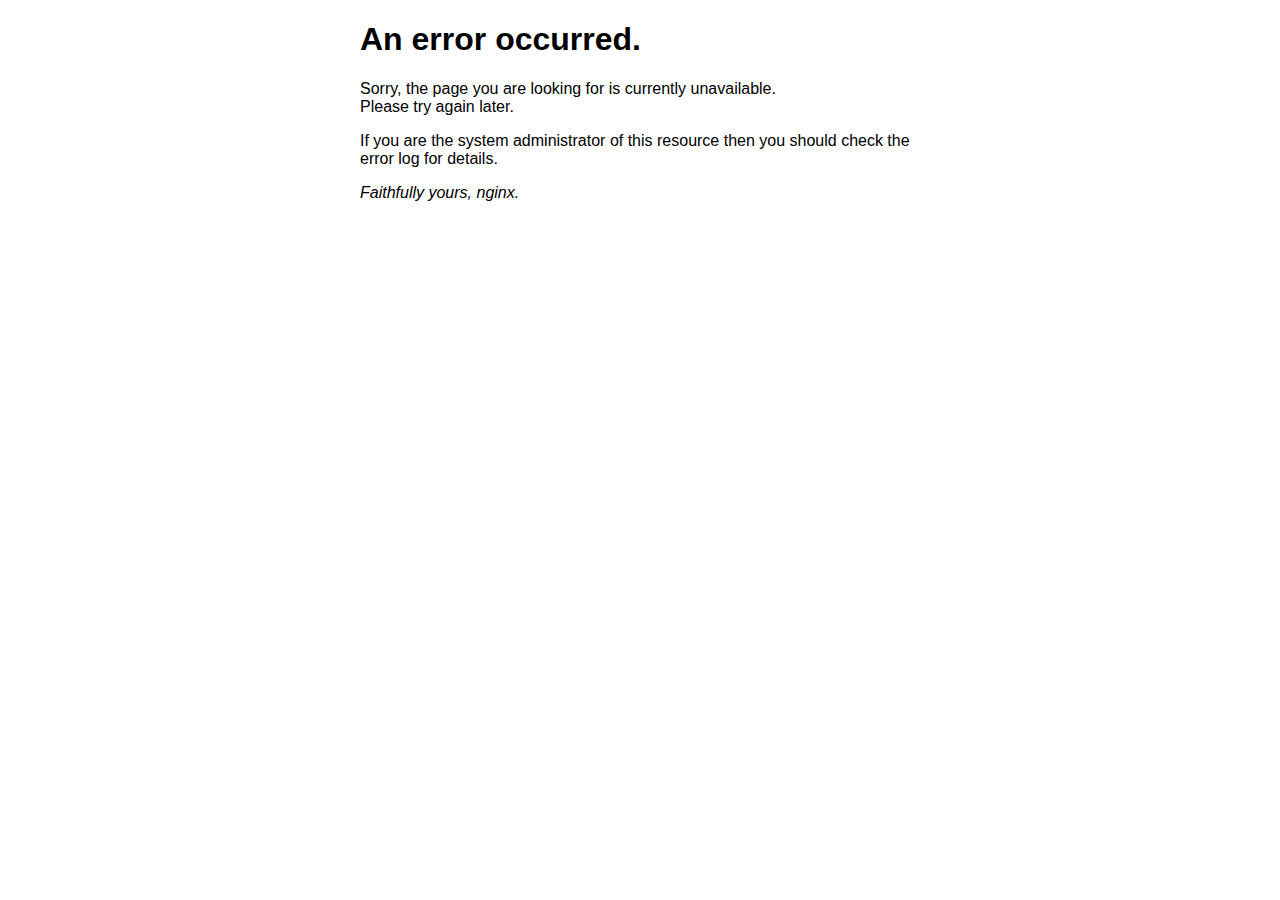
<file: frontend/50x.html>
<!DOCTYPE html>
<html>
<head>
<link rel="icon" type="image/x-icon" href="images/EmpresaBancoAgil/favicon_32x32.png">
<link rel="icon" type="image/png" href="images/EmpresaBancoAgil/favicon_32x32.png">
<title>Error</title>
<style>
html { color-scheme: light dark; }
body { width: 35em; margin: 0 auto;
font-family: Tahoma, Verdana, Arial, sans-serif; }
</style>
</head>
<body>
<h1>An error occurred.</h1>
<p>Sorry, the page you are looking for is currently unavailable.<br/>
Please try again later.</p>
<p>If you are the system administrator of this resource then you should check
the error log for details.</p>
<p><em>Faithfully yours, nginx.</em></p>
</body>
</html>
</file>
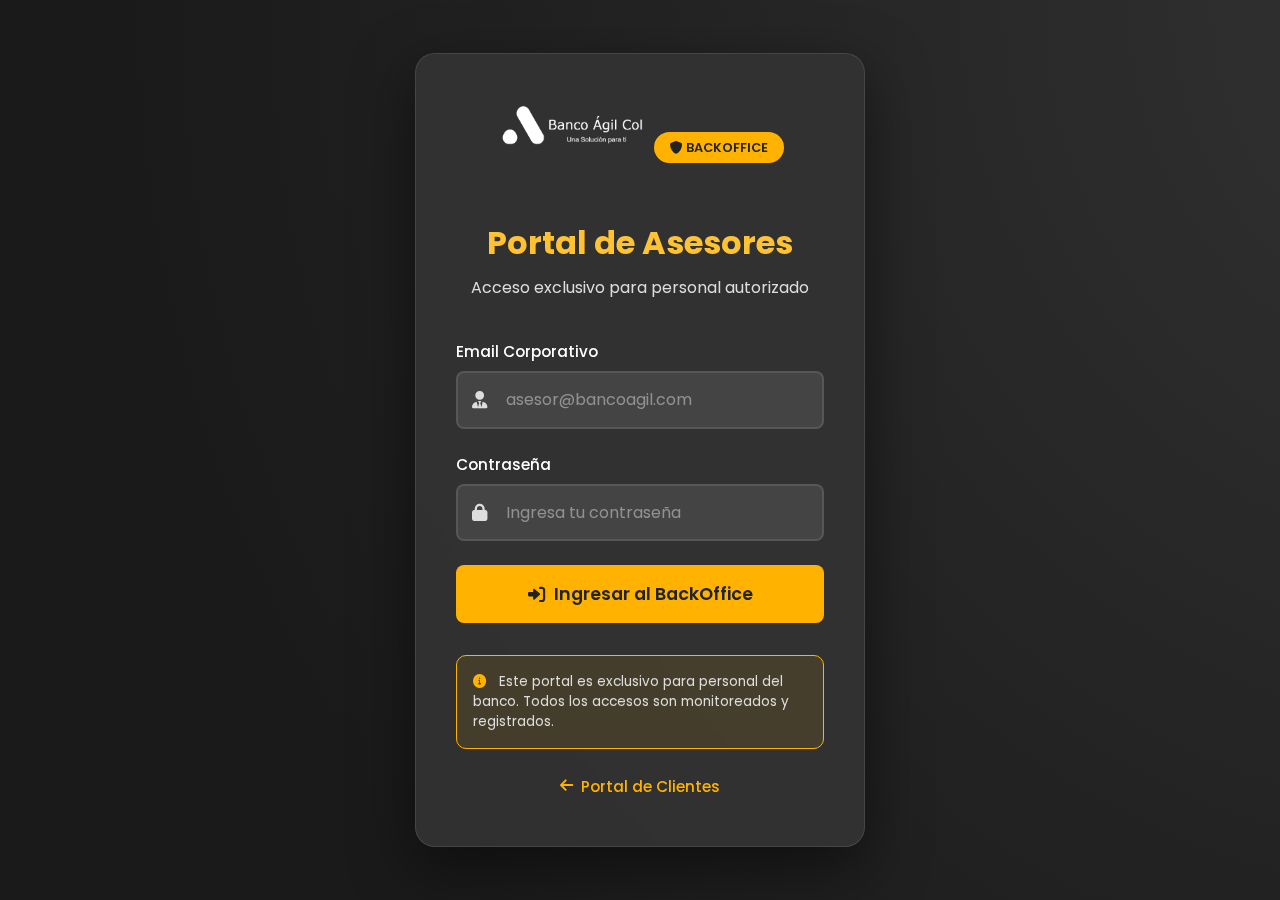
<file: frontend/backoffice-dashboard.html>
<!DOCTYPE html>
<html lang="es">
<head>
    <meta charset="UTF-8">
    <meta name="viewport" content="width=device-width, initial-scale=1.0">
    <title>BackOffice - Gestión de Solicitudes</title>
    <link rel="stylesheet" href="https://fonts.googleapis.com/css2?family=Roboto:wght@300;400;500;700&display=swap">
    <link rel="stylesheet" href="https://cdnjs.cloudflare.com/ajax/libs/font-awesome/6.0.0-beta3/css/all.min.css">
    <link rel="stylesheet" href="css/backoffice-dashboard.css">
</head>
<body>
    <!-- Contenedor principal de la página -->
    <div class="page-container">
        <aside class="sidebar">
             <!-- Menú lateral -->
            <div class="menu-icon-wrapper">
                 <!-- Icono de menú hamburguesa -->
                <button id="menuToggle" class="menu-icon" aria-label="Alternar menú" aria-expanded="false" type="button">
                     <!-- Tres barras del icono hamburguesa -->
                    <span class="hamburger-bar"></span>
                    <span class="hamburger-bar"></span>
                    <span class="hamburger-bar"></span>
                </button>
            </div>
             <!-- Navegación del menú lateral -->
            <nav class="sidebar-nav">
                 <!-- Enlace activo a la página de solicitudes -->
                <a href="backoffice-dashboard.html" class="nav-item active" title="Solicitudes">
                    <div class="icon-placeholder">📋</div>
                    <span class="icon-text">Solicitudes</span>
                </a>
                 <!-- Otros enlaces del menú -->
                <a href="#usuarios" class="nav-item" title="Usuarios">
                    <div class="icon-placeholder">👥</div>
                    <span class="icon-text">Usuarios</span>
                </a>
                 <!-- Más enlaces según sea necesario -->
                <a href="#reportes" class="nav-item" title="Reportes">
                    <div class="icon-placeholder">📊</div>
                    <span class="icon-text">Reportes</span>
                </a>
                 <!-- Enlace a perfil de usuario -->
                 <a href="#mi-perfil" class="nav-item" title="Mi Perfil">
                    <div class="icon-placeholder">👤</div>
                    <span class="icon-text">Mi Perfil</span>
                </a>
            </nav>
        </aside>

        <!-- Contenido principal -->
        <main class="main-content">
             <!-- Encabezado con logo y área de usuario -->
            <header class="header">
                 <!-- Área del logo y nombre de la sucursal -->
                <div class="logo-area">
                    <div class="logo-placeholder">Banco Agil Col</div>
                    <span class="branch-name">Backoffice Asesores</span>
                </div>
                 <!-- Área de usuario con nombre y botón de logout -->
                <div class="user-area">
                    <span class="user-name-header" id="userName">Bienvenido Asesor</span>
                    <div class="user-icon-placeholder"></div>
                    <button class="logout-btn" onclick="logout()">Cerrar sesión</button>
                </div>
            </header>
            
             <!-- Sección principal del cuerpo de la página -->
            <section class="page-body-content">
                 <!-- Tarjeta de bienvenida y estadísticas -->
                <div class="greeting-bar">
                    <h1 class="greeting-text" id="greeting">Gestión de Solicitudes</h1>
                    <span class="date-time">Dashboard para asesores</span>
                </div>

                 <!-- Estadísticas rápidas -->
                <div class="stats-grid">
                     <!-- Tarjeta de estadísticas personalizada -->
                    <div class="stat-card stat-card-custom stat-card-pendientes">
                        <div class="stat-header">
                            <span class="stat-title">Pendientes</span>
                            <i class="fas fa-clock stat-icon" style="color: var(--color-primary-purple);"></i>
                        </div>
                        <div class="stat-value" id="statPendientes">0</div>
                    </div>

                     <!-- Tarjeta de estadísticas personalizada -->
                    <div class="stat-card stat-card-custom stat-card-revision">
                        <div class="stat-header">
                            <span class="stat-title">En Revisión</span>
                            <i class="fas fa-search stat-icon" style="color: var(--color-primary-cyan);"></i>
                        </div>
                        <div class="stat-value" id="statRevision">0</div>
                    </div>

                     <!-- Tarjeta de estadísticas personalizada -->
                    <div class="stat-card stat-card-custom stat-card-aprobadas">
                        <div class="stat-header">
                            <span class="stat-title">Aprobadas Hoy</span>
                            <i class="fas fa-check-circle stat-icon" style="color: var(--color-primary-green);"></i>
                        </div>
                        <div class="stat-value" id="statAprobadas">0</div>
                    </div>

                     <!-- Tarjeta de estadísticas personalizada -->
                    <div class="stat-card stat-card-custom stat-card-total">
                        <div class="stat-header">
                            <span class="stat-title">Total Solicitudes</span>
                            <i class="fas fa-list-alt stat-icon" style="color: var(--color-primary-yellow);"></i>
                        </div>
                        <div class="stat-value" id="statTotal">0</div>
                    </div>
                </div>

                 <!-- Filtros y tabla de solicitudes -->
                <div class="filters welcome-card">
                    <label for="filtroEstado" class="announcement-title">Filtrar por Estado:</label>
                    <select id="filtroEstado" class="filter-select" onchange="filtrarSolicitudes()">
                        <option value="TODAS">Todas</option>
                        <option value="PENDIENTE">Pendientes</option>
                        <option value="EN_REVISION">En Revisión</option>
                        <option value="APROBADA">Aprobadas</option>
                        <option value="RECHAZADA">Rechazadas</option>
                    </select>
                </div>

                 <!-- Contenedor de la tabla de solicitudes -->
                <div class="table-container product-list-container">
                    <table>
                         <!-- Encabezado de la tabla -->
                        <thead>
                            <tr>
                                <th>ID</th>
                                <th>Cliente</th>
                                <th>Monto</th>
                                <th>Plazo</th>
                                <th>Tasa</th>
                                <th>Estado</th>
                                <th>Fecha</th>
                                <th>Acciones</th>
                            </tr>
                        </thead>
                         <!-- Cuerpo de la tabla donde se insertan las solicitudes -->
                        <tbody id="tablaSolicitudes">
                            <tr>
                                <td colspan="8" class="empty-state">
                                    <i class="fas fa-spinner fa-spin"></i>
                                    <p>Cargando solicitudes...</p>
                                </td>
                            </tr>
                        </tbody>
                    </table>
                </div>
            </section>
        </main>
    </div>

     <!-- Scripts -->
    <script src="js/backoffice-dashboard.js"></script>
     <!-- Script de gestión de solicitudes -->
    <script>
        // Inicializar el toggle del menú y cargar los datos
        document.addEventListener('DOMContentLoaded', () => {
            initializeMenuToggle();
            cargarSolicitudes();
        });
    </script>
</body>
</html>
</file>
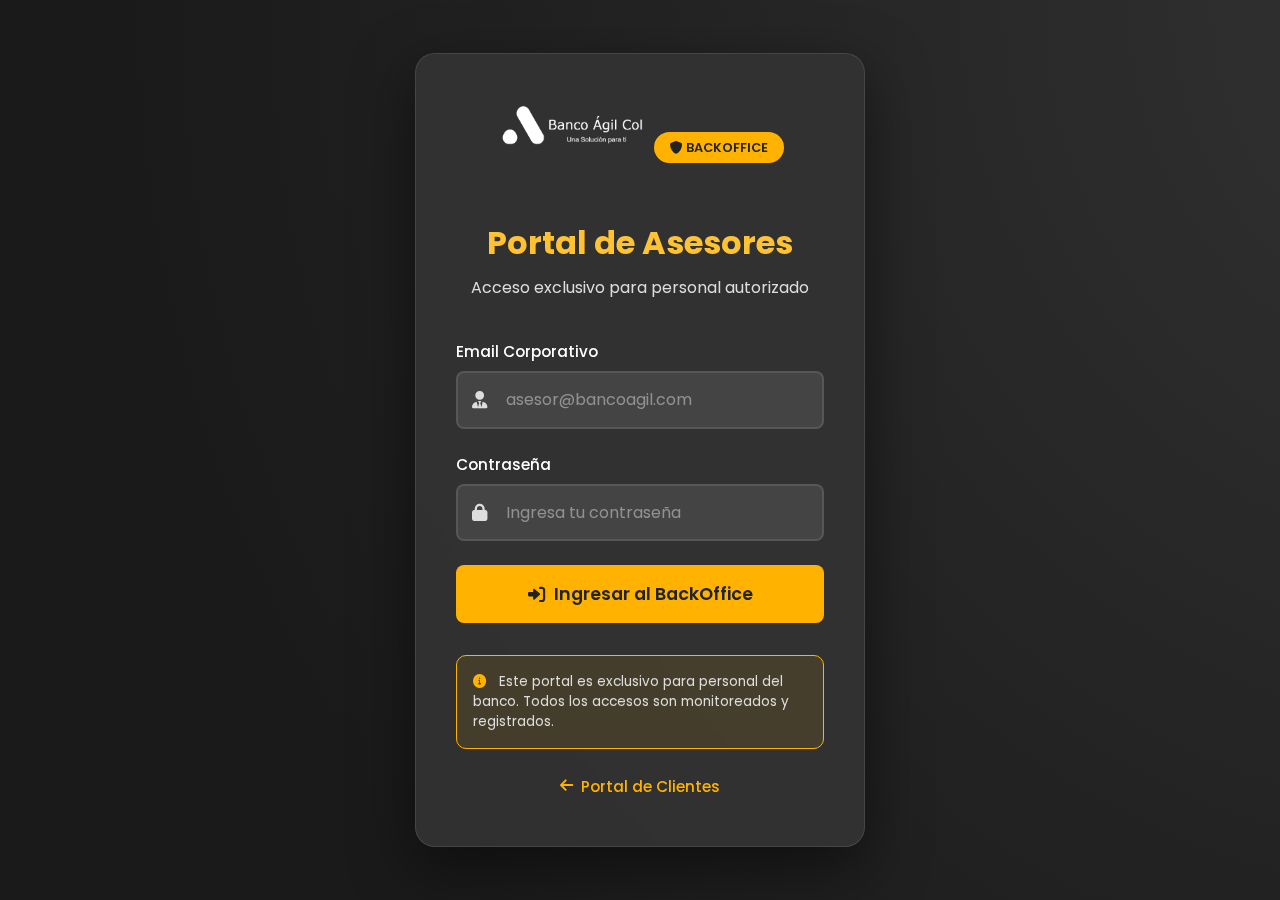
<file: frontend/backoffice-login.html>
<!DOCTYPE html>
<html lang="es">
<head>
    <meta charset="UTF-8">
    <meta name="viewport" content="width=device-width, initial-scale=1.0">
    <title>BackOffice - Banco Ágil</title>
    <link href="https://fonts.googleapis.com/css2?family=Poppins:wght@300;400;600;700&display=swap" rel="stylesheet">
    <link rel="stylesheet" href="https://cdnjs.cloudflare.com/ajax/libs/font-awesome/6.0.0-beta3/css/all.min.css">
    
    <style>
        :root {
            --primary-dark: #232323;
            --secondary-dark: #333;
            --accent-gold: #ffb300;
            --accent-gold-light: #ffc233;
            --text-light: #ffffff;
            --text-gray: #dddddd;
            --input-bg: #444;
            --card-bg: rgba(51, 51, 51, 0.9);
            --border-light: rgba(255, 255, 255, 0.1);
        }

        * {
            margin: 0;
            padding: 0;
            box-sizing: border-box;
        }

        body {
            font-family: 'Poppins', sans-serif;
            background: radial-gradient(circle at 120% 0%, var(--secondary-dark) 0%, var(--primary-dark) 50%, #1a1a1a 80%);
            min-height: 100vh;
            display: flex;
            align-items: center;
            justify-content: center;
            padding: 2rem 1rem;
            color: var(--text-light);
        }

        .login-container {
            max-width: 450px;
            width: 100%;
            background: var(--card-bg);
            backdrop-filter: blur(10px);
            border-radius: 20px;
            padding: 3rem 2.5rem;
            box-shadow: 0 20px 60px rgba(0,0,0,0.5);
            border: 1px solid var(--border-light);
        }

        .logo-container {
            text-align: center;
            margin-bottom: 2rem;
        }

        .logo-img {
            height: 50px;
            filter: brightness(1.2) contrast(1.1);
        }

        .backoffice-badge {
            display: inline-block;
            background: var(--accent-gold);
            color: var(--primary-dark);
            padding: 0.4rem 1rem;
            border-radius: 20px;
            font-size: 0.8rem;
            font-weight: 600;
            margin-bottom: 1.5rem;
        }

        h1 {
            color: var(--accent-gold-light);
            margin-bottom: 0.5rem;
            text-align: center;
            font-size: 2rem;
            font-weight: 700;
        }

        .subtitle {
            text-align: center;
            color: var(--text-gray);
            margin-bottom: 2.5rem;
            font-size: 1rem;
        }

        .alert {
            padding: 1rem;
            border-radius: 8px;
            margin-bottom: 1.5rem;
            display: none;
            font-size: 0.95rem;
            border: 1px solid;
        }

        .alert.success {
            background: rgba(76, 175, 80, 0.2);
            color: #4caf50;
            border-color: #4caf50;
        }

        .alert.error {
            background: rgba(244, 67, 54, 0.2);
            color: #f44336;
            border-color: #f44336;
        }

        .form-group {
            margin-bottom: 1.5rem;
        }

        label {
            display: block;
            margin-bottom: 0.5rem;
            color: var(--text-light);
            font-weight: 500;
            font-size: 0.95rem;
        }

        .input-wrapper {
            position: relative;
        }

        .input-icon {
            position: absolute;
            left: 1rem;
            top: 50%;
            transform: translateY(-50%);
            color: var(--text-gray);
            font-size: 1.1rem;
        }

        input {
            width: 100%;
            padding: 0.9rem 1rem 0.9rem 3rem;
            background: var(--input-bg);
            border: 2px solid var(--border-light);
            border-radius: 8px;
            font-size: 1rem;
            color: var(--text-light);
            transition: all 0.3s;
            font-family: 'Poppins', sans-serif;
        }

        input::placeholder {
            color: rgba(221, 221, 221, 0.5);
        }

        input:focus {
            outline: none;
            border-color: var(--accent-gold);
            background: rgba(68, 68, 68, 0.8);
        }

        .btn-login {
            width: 100%;
            padding: 1rem;
            background: var(--accent-gold);
            color: var(--primary-dark);
            border: none;
            border-radius: 8px;
            font-size: 1.1rem;
            font-weight: 600;
            cursor: pointer;
            transition: all 0.3s;
            font-family: 'Poppins', sans-serif;
            margin-top: 0.5rem;
            display: flex;
            align-items: center;
            justify-content: center;
            gap: 0.5rem;
        }

        .btn-login:hover {
            background: var(--accent-gold-light);
            transform: translateY(-2px);
            box-shadow: 0 5px 15px rgba(255, 179, 0, 0.3);
        }

        .btn-login:disabled {
            opacity: 0.6;
            cursor: not-allowed;
        }

        .info-box {
            background: rgba(255, 179, 0, 0.1);
            border: 1px solid var(--accent-gold);
            border-radius: 10px;
            padding: 1rem;
            margin-top: 2rem;
            font-size: 0.85rem;
            color: var(--text-gray);
        }

        .info-box i {
            color: var(--accent-gold);
            margin-right: 0.5rem;
        }

        .back-link {
            text-align: center;
            margin-top: 1.5rem;
        }

        .back-link a {
            color: var(--accent-gold);
            text-decoration: none;
            font-weight: 500;
            transition: color 0.3s;
            display: inline-flex;
            align-items: center;
            gap: 0.5rem;
            font-size: 0.95rem;
        }

        .back-link a:hover {
            color: var(--accent-gold-light);
        }

        @media (max-width: 768px) {
            .login-container {
                padding: 2rem 1.5rem;
            }

            h1 {
                font-size: 1.5rem;
            }
        }
    </style>
</head>
<body>
    <div class="login-container">
        <div class="logo-container">
            <img src="images/EmpresaBancoAgil/logoNom.png" alt="Banco Ágil Logo" class="logo-img">
            <div class="backoffice-badge">
                <i class="fas fa-shield-alt"></i> BACKOFFICE
            </div>
        </div>

        <h1>Portal de Asesores</h1>
        <p class="subtitle">Acceso exclusivo para personal autorizado</p>

        <div id="alert" class="alert"></div>

        <form id="loginForm">
            <div class="form-group">
                <label for="email">Email Corporativo</label>
                <div class="input-wrapper">
                    <i class="fas fa-user-tie input-icon"></i>
                    <input type="email" id="email" placeholder="asesor@bancoagil.com" required>
                </div>
            </div>

            <div class="form-group">
                <label for="password">Contraseña</label>
                <div class="input-wrapper">
                    <i class="fas fa-lock input-icon"></i>
                    <input type="password" id="password" placeholder="Ingresa tu contraseña" required>
                </div>
            </div>

            <button type="submit" class="btn-login" id="btnLogin">
                <i class="fas fa-sign-in-alt"></i>
                <span>Ingresar al BackOffice</span>
            </button>
        </form>

        <div class="info-box">
            <i class="fas fa-info-circle"></i>
            Este portal es exclusivo para personal del banco. Todos los accesos son monitoreados y registrados.
        </div>

        <div class="back-link">
            <a href="index.html">
                <i class="fas fa-arrow-left"></i> Portal de Clientes
            </a>
        </div>
    </div>

    <script src="js/backoffice-login.js"></script>
</body>
</html>
</file>
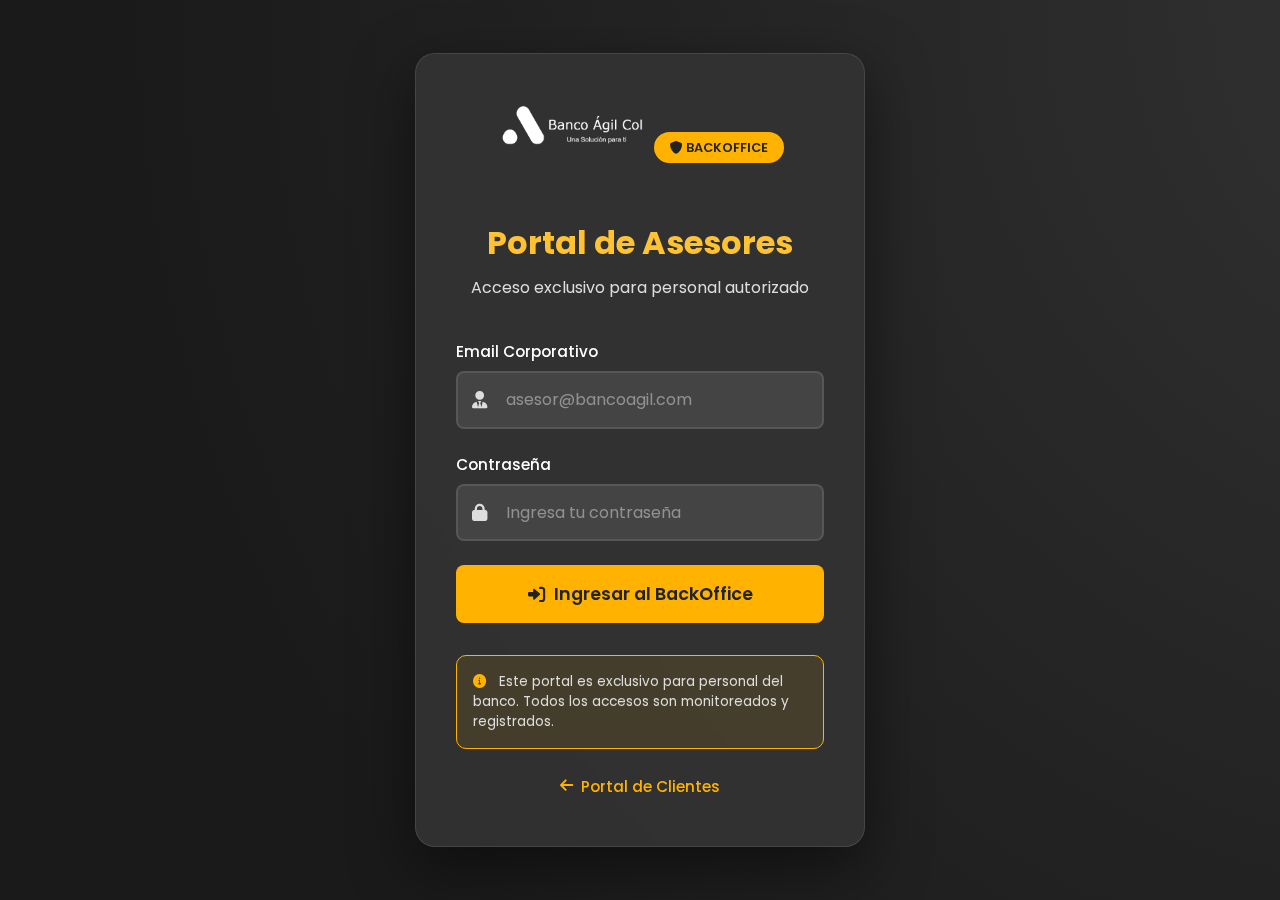
<file: frontend/backoffice-perfil.html>
<!DOCTYPE html>
<html lang="es">
<head>
    <meta charset="UTF-8">
    <meta name="viewport" content="width=device-width, initial-scale=1.0">
    <title>BackOffice - Mi Perfil</title>
    <link rel="stylesheet" href="https://fonts.googleapis.com/css2?family=Roboto:wght@300;400;500;700&display=swap">
    <link rel="stylesheet" href="https://cdnjs.cloudflare.com/ajax/libs/font-awesome/6.0.0-beta3/css/all.min.css">
    <link rel="stylesheet" href="css/backoffice-dashboard.css">
    <link rel="stylesheet" href="css/backoffice-perfil.css">
</head>
<body>
    <div class="page-container">
        <aside class="sidebar">
            <div class="menu-icon-wrapper">
                <button id="menuToggle" class="menu-icon" aria-label="Alternar menú" aria-expanded="false" type="button">
                    <span class="hamburger-bar"></span>
                    <span class="hamburger-bar"></span>
                    <span class="hamburger-bar"></span>
                </button>
            </div>
            <nav class="sidebar-nav">
                <a href="backoffice-dashboard.html" class="nav-item" title="Solicitudes">
                    <div class="icon-placeholder">📋</div>
                    <span class="icon-text">Solicitudes</span>
                </a>
                <a href="backoffice-usuarios.html" class="nav-item" title="Usuarios">
                    <div class="icon-placeholder">👥</div>
                    <span class="icon-text">Usuarios</span>
                </a>
                <a href="#reportes" class="nav-item" title="Reportes">
                    <div class="icon-placeholder">📊</div>
                    <span class="icon-text">Reportes</span>
                </a>
                 <a href="backoffice-perfil.html" class="nav-item active" title="Mi Perfil">
                    <div class="icon-placeholder">👤</div>
                    <span class="icon-text">Mi Perfil</span>
                </a>
            </nav>
        </aside>

        <main class="main-content">
            <header class="header">
                <div class="logo-area">
                    <div class="logo-placeholder">Banco Agil Col</div>
                    <span class="branch-name">Backoffice Asesores</span>
                </div>
                <div class="user-area">
                    <span class="user-name-header" id="userName">Bienvenido Asesor</span>
                    <div class="user-icon-placeholder"></div>
                    <button class="logout-btn" onclick="logout()">Cerrar sesión</button>
                </div>
            </header>
            
            <section class="page-body-content">
                <div class="greeting-bar">
                    <h1 class="greeting-text">Mi Perfil</h1>
                    <span class="date-time">Gestiona tu información personal</span>
                </div>

                <!-- Contenedor del perfil -->
                <div class="perfil-container">
                    <!-- Tarjeta de información personal -->
                    <div class="perfil-card">
                        <div class="perfil-header">
                            <div class="perfil-avatar">
                                <i class="fas fa-user-circle"></i>
                            </div>
                            <div class="perfil-header-info">
                                <h2 id="perfilNombreCompleto">Cargando...</h2>
                                <p id="perfilEmail">email@ejemplo.com</p>
                                <span class="perfil-badge" id="perfilArea">CREDITO</span>
                            </div>
                        </div>

                        <!-- Formulario de edición -->
                        <form id="formPerfil" class="perfil-form">
                            <div class="form-section">
                                <h3 class="section-title">
                                    <i class="fas fa-id-card"></i>
                                    Información Personal
                                </h3>
                                
                                <div class="form-row">
                                    <div class="form-group">
                                        <label for="inputNombres">
                                            <i class="fas fa-user"></i>
                                            Nombres
                                        </label>
                                        <input 
                                            type="text" 
                                            id="inputNombres" 
                                            class="form-input" 
                                            required
                                            minlength="2"
                                            maxlength="100"
                                        >
                                    </div>
                                    
                                    <div class="form-group">
                                        <label for="inputApellidos">
                                            <i class="fas fa-user"></i>
                                            Apellidos
                                        </label>
                                        <input 
                                            type="text" 
                                            id="inputApellidos" 
                                            class="form-input" 
                                            required
                                            minlength="2"
                                            maxlength="100"
                                        >
                                    </div>
                                </div>
                            </div>

                            <div class="form-section">
                                <h3 class="section-title">
                                    <i class="fas fa-briefcase"></i>
                                    Información Laboral
                                </h3>
                                
                                <div class="form-row">
                                    <div class="form-group">
                                        <label for="inputCodigoEmpleado">
                                            <i class="fas fa-id-badge"></i>
                                            Código de Empleado
                                        </label>
                                        <input 
                                            type="text" 
                                            id="inputCodigoEmpleado" 
                                            class="form-input" 
                                            readonly
                                            disabled
                                        >
                                    </div>
                                    
                                    <div class="form-group">
                                        <label for="inputArea">
                                            <i class="fas fa-building"></i>
                                            Área
                                        </label>
                                        <select id="inputArea" class="form-input" required>
                                            <option value="CREDITO">Crédito</option>
                                            <option value="RIESGO">Riesgo</option>
                                            <option value="ADMINISTRACION">Administración</option>
                                            <option value="ADMIN_TOTAL">Admin Total</option>
                                        </select>
                                    </div>
                                </div>
                            </div>

                            <!-- Botones de acción -->
                            <div class="form-actions">
                                <button 
                                    type="button" 
                                    id="btnCancelar" 
                                    class="btn-secondary"
                                    onclick="resetearFormulario()"
                                >
                                    <i class="fas fa-times"></i>
                                    Cancelar Cambios
                                </button>
                                <button 
                                    type="submit" 
                                    id="btnActualizar" 
                                    class="btn-primary" 
                                    disabled
                                >
                                    <i class="fas fa-save"></i>
                                    Actualizar Perfil
                                </button>
                            </div>

                            <!-- Mensaje de estado -->
                            <div id="mensajeEstado" class="mensaje-estado hidden"></div>
                        </form>
                    </div>

                    <!-- Tarjeta de cambio de contraseña -->
                    <div class="perfil-card password-card">
                        <div class="card-header">
                            <h3>
                                <i class="fas fa-lock"></i>
                                Cambiar Contraseña
                            </h3>
                        </div>
                        
                        <form id="formPassword" class="password-form">
                            <div class="form-group">
                                <label for="inputPasswordActual">
                                    <i class="fas fa-key"></i>
                                    Contraseña Actual
                                </label>
                                <input 
                                    type="password" 
                                    id="inputPasswordActual" 
                                    class="form-input" 
                                    required
                                >
                            </div>
                            
                            <div class="form-group">
                                <label for="inputPasswordNueva">
                                    <i class="fas fa-key"></i>
                                    Nueva Contraseña
                                </label>
                                <input 
                                    type="password" 
                                    id="inputPasswordNueva" 
                                    class="form-input" 
                                    required
                                    minlength="8"
                                >
                                <small class="input-help">Mínimo 8 caracteres</small>
                            </div>
                            
                            <div class="form-group">
                                <label for="inputPasswordConfirmar">
                                    <i class="fas fa-key"></i>
                                    Confirmar Nueva Contraseña
                                </label>
                                <input 
                                    type="password" 
                                    id="inputPasswordConfirmar" 
                                    class="form-input" 
                                    required
                                >
                            </div>

                            <button type="submit" class="btn-primary btn-full">
                                <i class="fas fa-shield-alt"></i>
                                Cambiar Contraseña
                            </button>

                            <div id="mensajePassword" class="mensaje-estado hidden"></div>
                        </form>
                    </div>
                </div>
            </section>
        </main>
    </div>

    <script src="js/backoffice-perfil.js"></script>
</body>
</html>
</file>
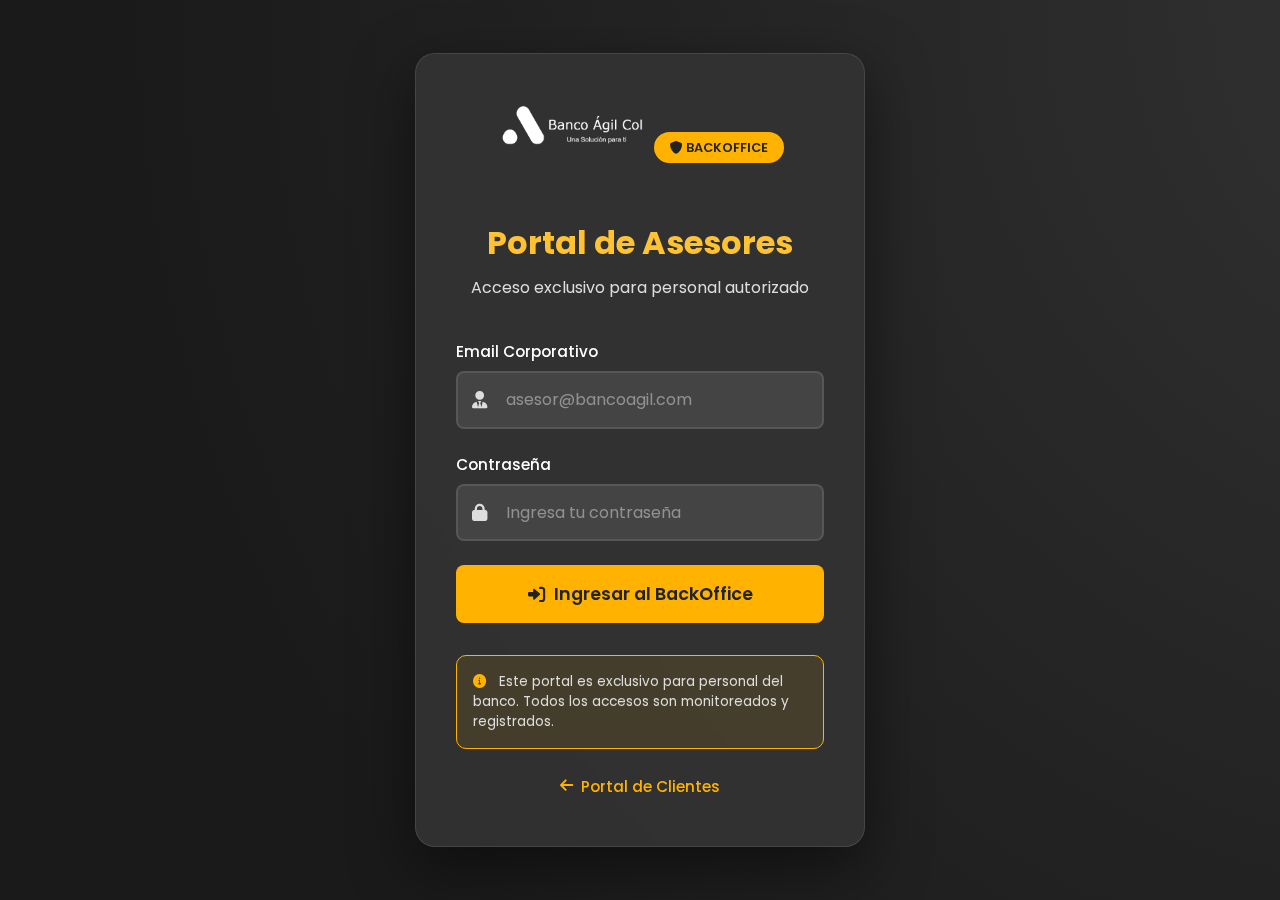
<file: frontend/backoffice-usuarios.html>
<!DOCTYPE html>
<html lang="es">
<head>
    <meta charset="UTF-8">
    <meta name="viewport" content="width=device-width, initial-scale=1.0">
    <title>BackOffice - Gestión de Usuarios</title>
    <!-- Favicons -->
    <link rel="icon" type="image/x-icon" href="images/EmpresaBancoAgil/favicon_32x32.png">
    <link rel="icon" type="image/png" href="images/EmpresaBancoAgil/favicon_32x32.png">
    <link rel="stylesheet" href="https://fonts.googleapis.com/css2?family=Roboto:wght@300;400;500;700&display=swap">
    <link rel="stylesheet" href="https://cdnjs.cloudflare.com/ajax/libs/font-awesome/6.0.0-beta3/css/all.min.css">
    <link rel="stylesheet" href="css/backoffice-dashboard.css">
    <link rel="stylesheet" href="css/backoffice-usuarios.css">

</head>
<body>
    <div class="page-container">
        <aside class="sidebar">
            <div class="menu-icon-wrapper">
                <button id="menuToggle" class="menu-icon" aria-label="Alternar menú" aria-expanded="false" type="button">
                    <span class="hamburger-bar"></span>
                    <span class="hamburger-bar"></span>
                    <span class="hamburger-bar"></span>
                </button>
            </div>
            <nav class="sidebar-nav">
                <a href="backoffice-dashboard.html" class="nav-item" title="Solicitudes">
                    <i class="fas fa-clipboard-list icon-placeholder"></i>
                    <span class="icon-text">Solicitudes</span>
                </a>
                <a href="backoffice-usuarios.html" class="nav-item active" title="Usuarios">
                    <i class="fas fa-users icon-placeholder"></i>
                    <span class="icon-text">Usuarios</span>
                </a>
                <a href="#reportes" class="nav-item" title="Reportes">
                    <i class="fas fa-chart-bar icon-placeholder"></i>
                    <span class="icon-text">Reportes</span>
                </a>
                 <a href="backoffice-perfil.html" class="nav-item" title="Mi Perfil">
                    <i class="fas fa-user-circle icon-placeholder"></i>
                    <span class="icon-text">Mi Perfil</span>
                </a>
            </nav>
        </aside>

        <main class="main-content">
            <header class="header">
                <div class="logo-area">
                    <div class="logo-placeholder">Banco Agil Col</div>
                    <span class="branch-name">Backoffice Asesores</span>
                </div>
                <div class="user-area">
                    <span class="user-name-header" id="userName">Bienvenido Asesor</span>
                    <div class="user-icon-placeholder"></div>
                    <button class="logout-btn" onclick="logout()">Cerrar sesión</button>
                </div>
            </header>

            <section class="page-body-content">
                <div class="greeting-bar">
                    <h1 class="greeting-text">Gestión de Usuarios</h1>
                    <span class="date-time">Administración de clientes y asesores</span>
                </div>

                <div class="tabs-container">
                    <button class="tab-button active" onclick="cambiarTab('clientes')">
                        <i class="fas fa-users"></i> Clientes
                    </button>
                    <button class="tab-button" onclick="cambiarTab('asesores')">
                        <i class="fas fa-user-tie"></i> Asesores
                    </button>
                </div>

                <div id="tab-clientes" class="tab-content active">
                    <div class="collapsible-section">
                        <div class="collapsible-header collapsed" onclick="toggleCollapsible(this)">
                            <i class="fas fa-chevron-down"></i>
                            <h3>📊 Estadísticas de Clientes</h3>
                        </div>
                        <div class="collapsible-content collapsed">
                            <div class="mini-stats-grid">
                                <div class="mini-stat-card">
                                    <div class="mini-stat-icon" style="background: #dce7f5; color: #3d5a80;">
                                        <i class="fas fa-users"></i>
                                    </div>
                                    <div class="mini-stat-info">
                                        <h4>Total Clientes</h4>
                                        <p id="statTotalClientes">0</p>
                                    </div>
                                </div>
                                <div class="mini-stat-card">
                                    <div class="mini-stat-icon" style="background: #d4e9d7; color: #2d6a4f;">
                                        <i class="fas fa-check-circle"></i>
                                    </div>
                                    <div class="mini-stat-info">
                                        <h4>Activos</h4>
                                        <p id="statClientesActivos">0</p>
                                    </div>
                                </div>
                                <div class="mini-stat-card">
                                    <div class="mini-stat-icon" style="background: #f8e5d8; color: #a0522d;">
                                        <i class="fas fa-pause-circle"></i>
                                    </div>
                                    <div class="mini-stat-info">
                                        <h4>Inactivos</h4>
                                        <p id="statClientesInactivos">0</p>
                                    </div>
                                </div>
                                <div class="mini-stat-card">
                                    <div class="mini-stat-icon" style="background: #e8d5f0; color: #7b2cbf;">
                                        <i class="fas fa-user"></i>
                                    </div>
                                    <div class="mini-stat-info">
                                        <h4>Personas Naturales</h4>
                                        <p id="statPersonasNaturales">0</p>
                                    </div>
                                </div>
                                <div class="mini-stat-card">
                                    <div class="mini-stat-icon" style="background: #d5e8f0; color: #0077b6;">
                                        <i class="fas fa-building"></i>
                                    </div>
                                    <div class="mini-stat-info">
                                        <h4>Empresas</h4>
                                        <p id="statEmpresas">0</p>
                                    </div>
                                </div>
                            </div>
                        </div>
                    </div>

                    <div class="collapsible-section">
                        <div class="collapsible-header collapsed" onclick="toggleCollapsible(this)">
                            <i class="fas fa-chevron-down"></i>
                            <h3>👥 Lista de Clientes</h3>
                        </div>
                        <div class="collapsible-content collapsed">
                            <div class="search-bar">
                                <input type="text" id="searchClientes" class="search-input" placeholder="🔍 Buscar por nombre o documento...">
                                <button class="btn-primary" onclick="buscarClientes()">
                                    <i class="fas fa-search"></i> Buscar
                                </button>
                            </div>

                            <div class="table-container product-list-container">
                                <table>
                                    <thead>
                                        <tr>
                                            <th>ID</th>
                                            <th>Nombre Completo</th>
                                            <th>Documento/NIT</th>
                                            <th>Email</th>
                                            <th>Teléfono</th>
                                            <th>Tipo</th>
                                            <th>Estado</th>
                                            <th>Acciones</th>
                                        </tr>
                                    </thead>
                                    <tbody id="tablaClientes">
                                        <tr>
                                            <td colspan="8" class="empty-state">
                                                <i class="fas fa-spinner fa-spin"></i>
                                                <p>Cargando clientes...</p>
                                            </td>
                                        </tr>
                                    </tbody>
                                </table>
                            </div>
                        </div>
                    </div>
                </div>

                <div id="tab-asesores" class="tab-content">
                    <div class="collapsible-section">
                        <div class="collapsible-header collapsed" onclick="toggleCollapsible(this)">
                            <i class="fas fa-chevron-down"></i>
                            <h3>📊 Estadísticas de Asesores</h3>
                        </div>
                        <div class="collapsible-content collapsed">
                            <div class="mini-stats-grid">
                                <div class="mini-stat-card">
                                    <div class="mini-stat-icon" style="background: #e8d5f0; color: #7b2cbf;">
                                        <i class="fas fa-user-tie"></i>
                                    </div>
                                    <div class="mini-stat-info">
                                        <h4>Total Asesores</h4>
                                        <p id="statTotalAsesores">0</p>
                                    </div>
                                </div>
                                <div class="mini-stat-card">
                                    <div class="mini-stat-icon" style="background: #d4e9d7; color: #2d6a4f;">
                                        <i class="fas fa-check-circle"></i>
                                    </div>
                                    <div class="mini-stat-info">
                                        <h4>Activos</h4>
                                        <p id="statAsesoresActivos">0</p>
                                    </div>
                                </div>
                                <div class="mini-stat-card">
                                    <div class="mini-stat-icon" style="background: #f8e5d8; color: #a0522d;">
                                        <i class="fas fa-pause-circle"></i>
                                    </div>
                                    <div class="mini-stat-info">
                                        <h4>Inactivos</h4>
                                        <p id="statAsesoresInactivos">0</p>
                                    </div>
                                </div>
                                <div class="mini-stat-card">
                                    <div class="mini-stat-icon" style="background: #dce7f5; color: #3d5a80;">
                                        <i class="fas fa-star"></i>
                                    </div>
                                    <div class="mini-stat-info">
                                        <h4>Rendimiento</h4>
                                        <p id="statRendimiento">98%</p>
                                    </div>
                                </div>
                            </div>
                        </div>
                    </div>

                    <div class="collapsible-section">
                        <div class="collapsible-header collapsed" onclick="toggleCollapsible(this)">
                            <i class="fas fa-chevron-down"></i>
                            <h3>👔 Lista de Asesores</h3>
                        </div>
                        <div class="collapsible-content collapsed">
                            <div class="search-bar">
                                <input type="text" id="searchAsesores" class="search-input" placeholder="🔍 Buscar asesor por nombre...">
                                <button class="btn-primary" onclick="buscarAsesores()">
                                    <i class="fas fa-search"></i> Buscar
                                </button>
                            </div>

                            <div class="table-container product-list-container">
                                <table>
                                    <thead>
                                        <tr>
                                            <th>ID</th>
                                            <th>Nombre Completo</th>
                                            <th>Código</th>
                                            <th>Email</th>
                                            <th>Área</th>
                                            <th>Estado</th>
                                            <th>Acciones</th>
                                        </tr>
                                    </thead>
                                    <tbody id="tablaAsesores">
                                        <tr>
                                            <td colspan="7" class="empty-state">
                                                <i class="fas fa-spinner fa-spin"></i>
                                                <p>Cargando asesores...</p>
                                            </td>
                                        </tr>
                                    </tbody>
                                </table>
                            </div>
                        </div>
                    </div>
                </div>
            </section>
        </main>
    </div>

    <div id="modalDetalles" class="modal">
        <div class="modal-content">
            <div class="modal-header">
                <h2 id="modalTitulo">Detalles del Usuario</h2>
                <button class="close-modal" onclick="cerrarModal()">&times;</button>
            </div>
            <div id="modalBody"></div>
        </div>
    </div>

    <script src="js/backoffice-dashboard.js"></script>
    <script src="js/backoffice-usuarios.js"></script>
</body>
</html>
</file>
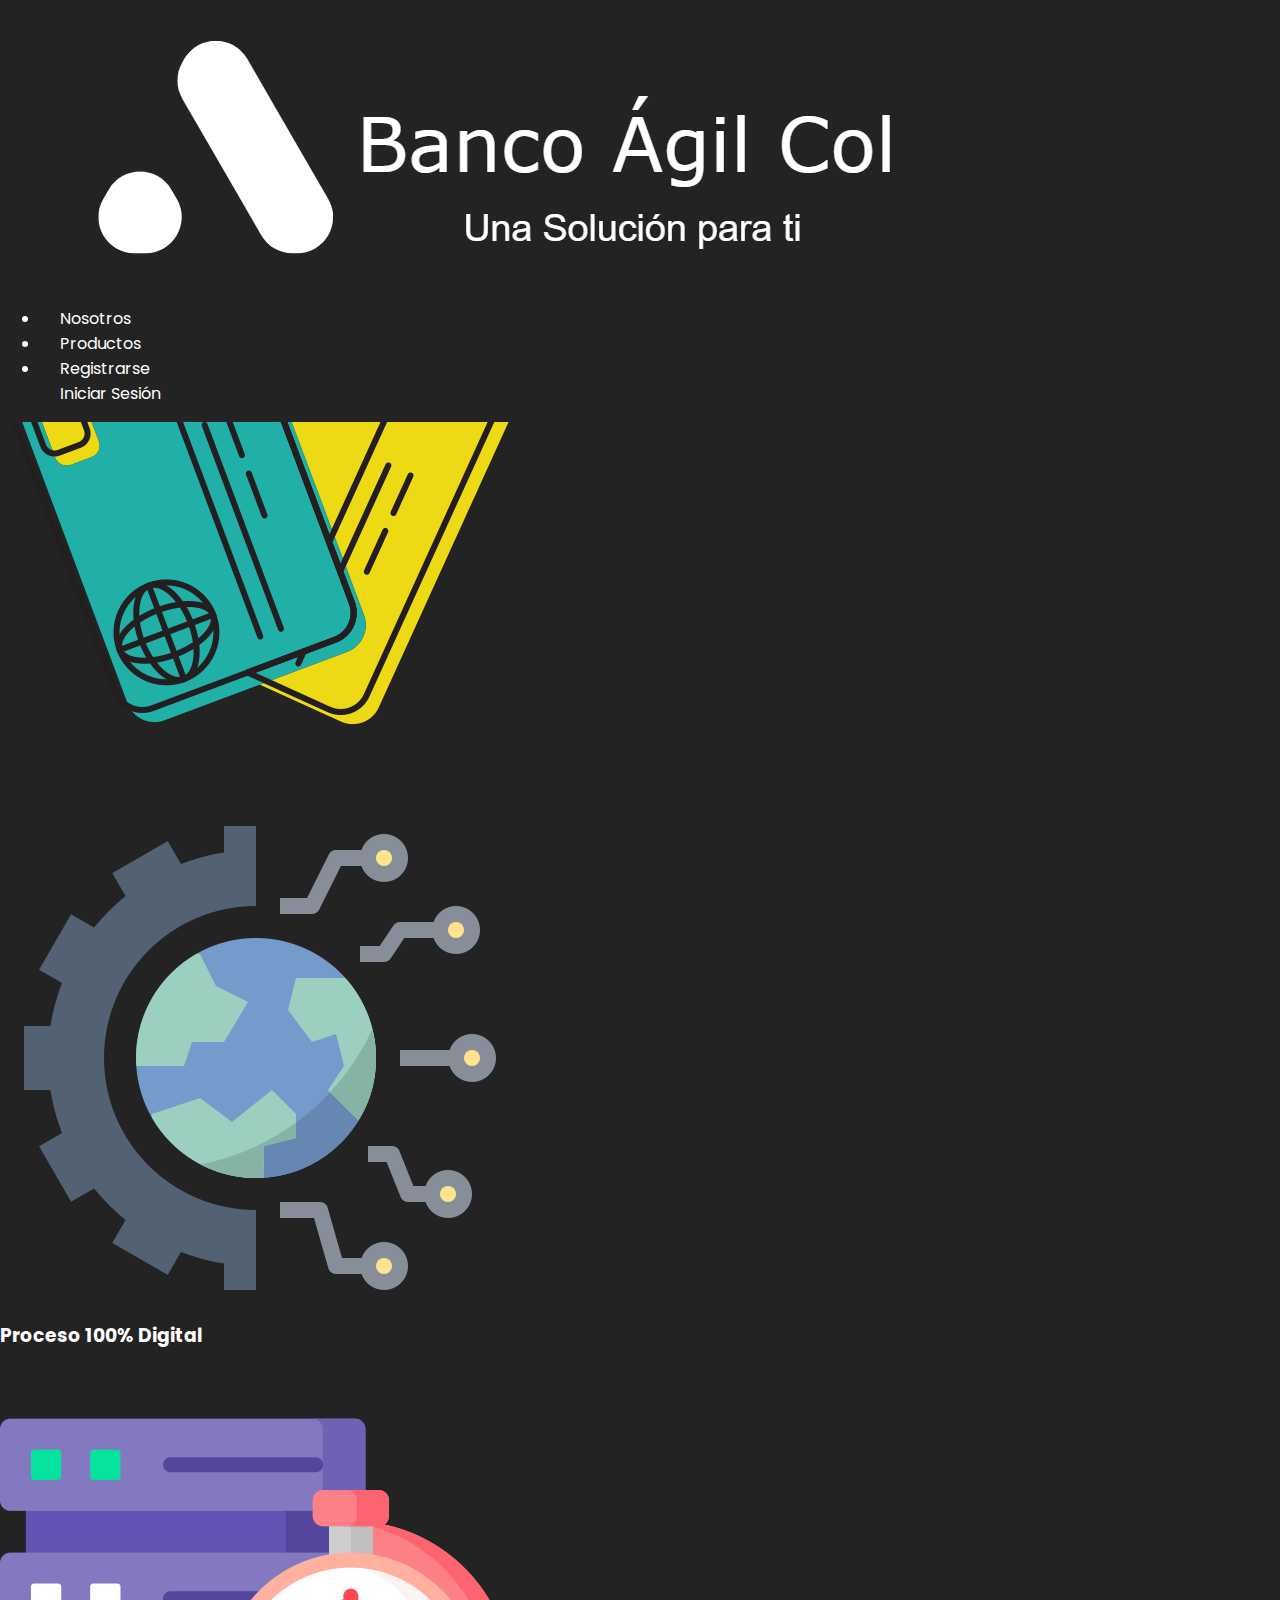
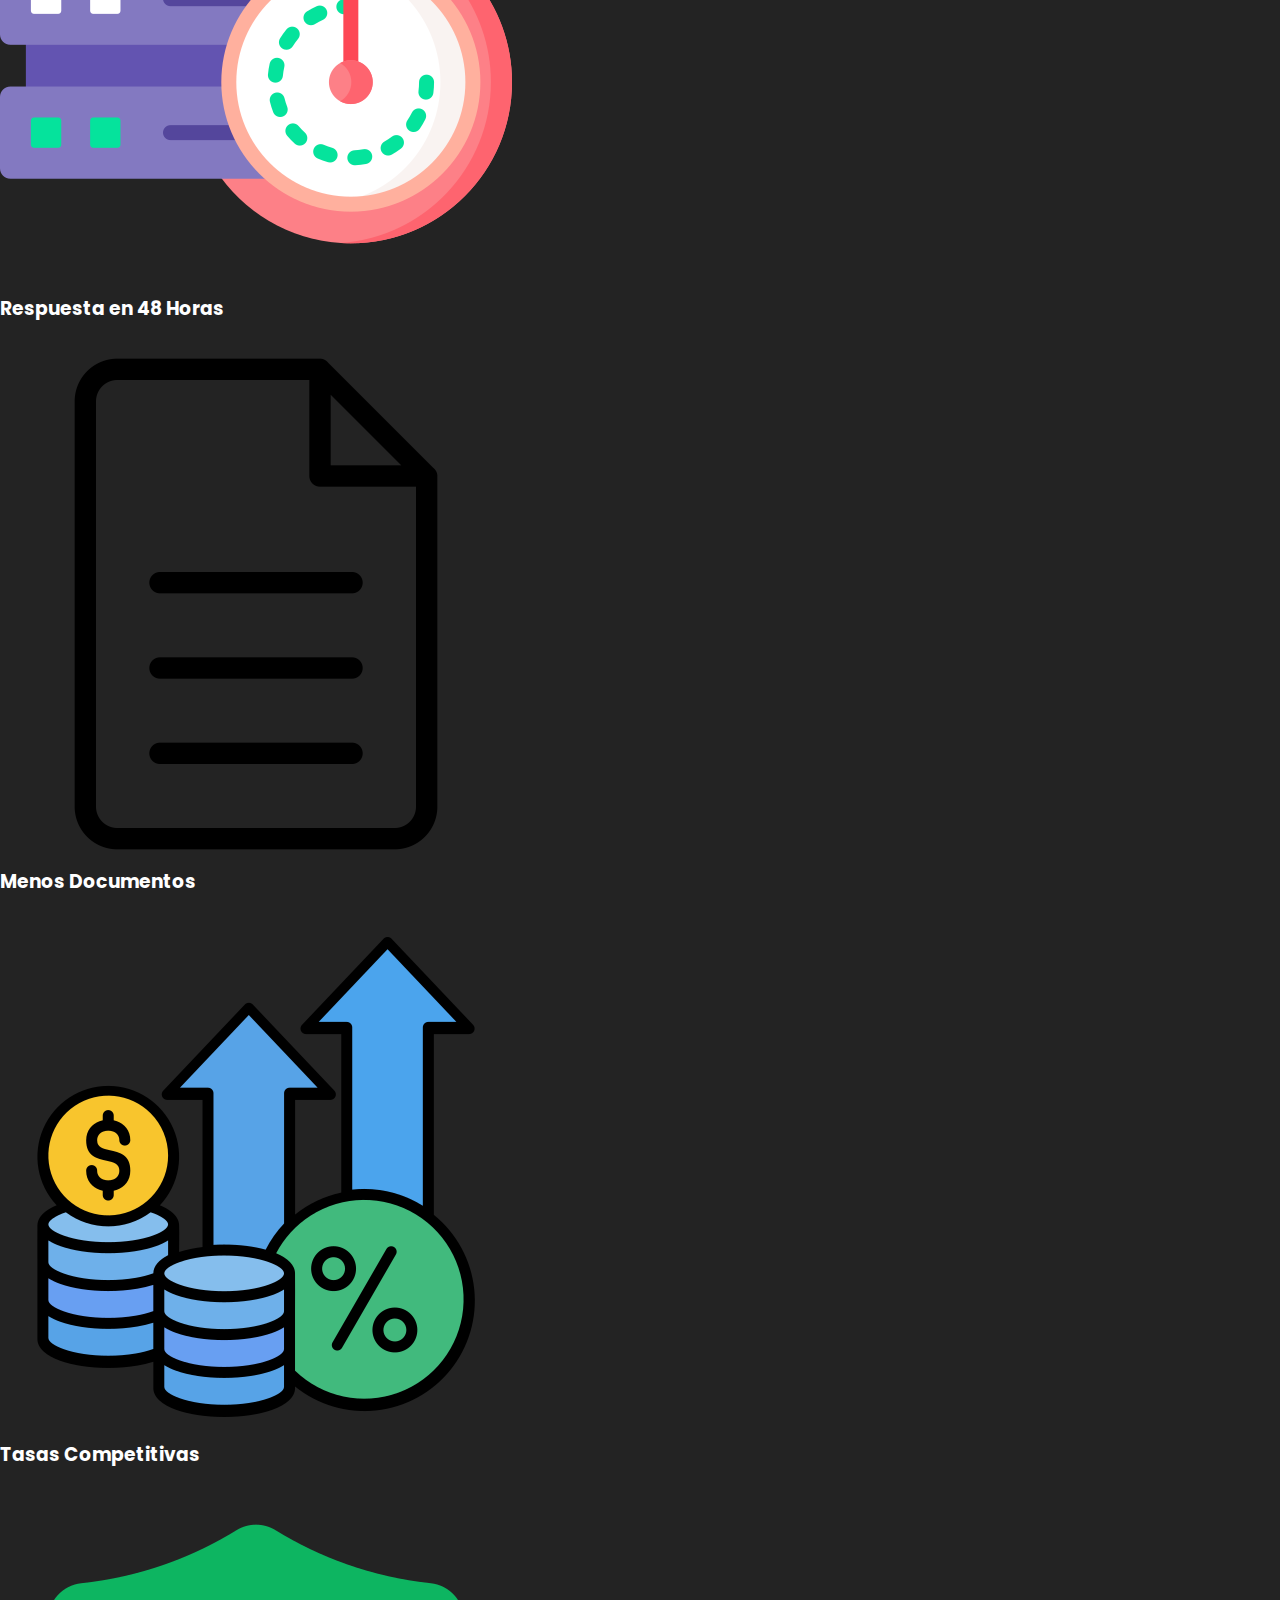
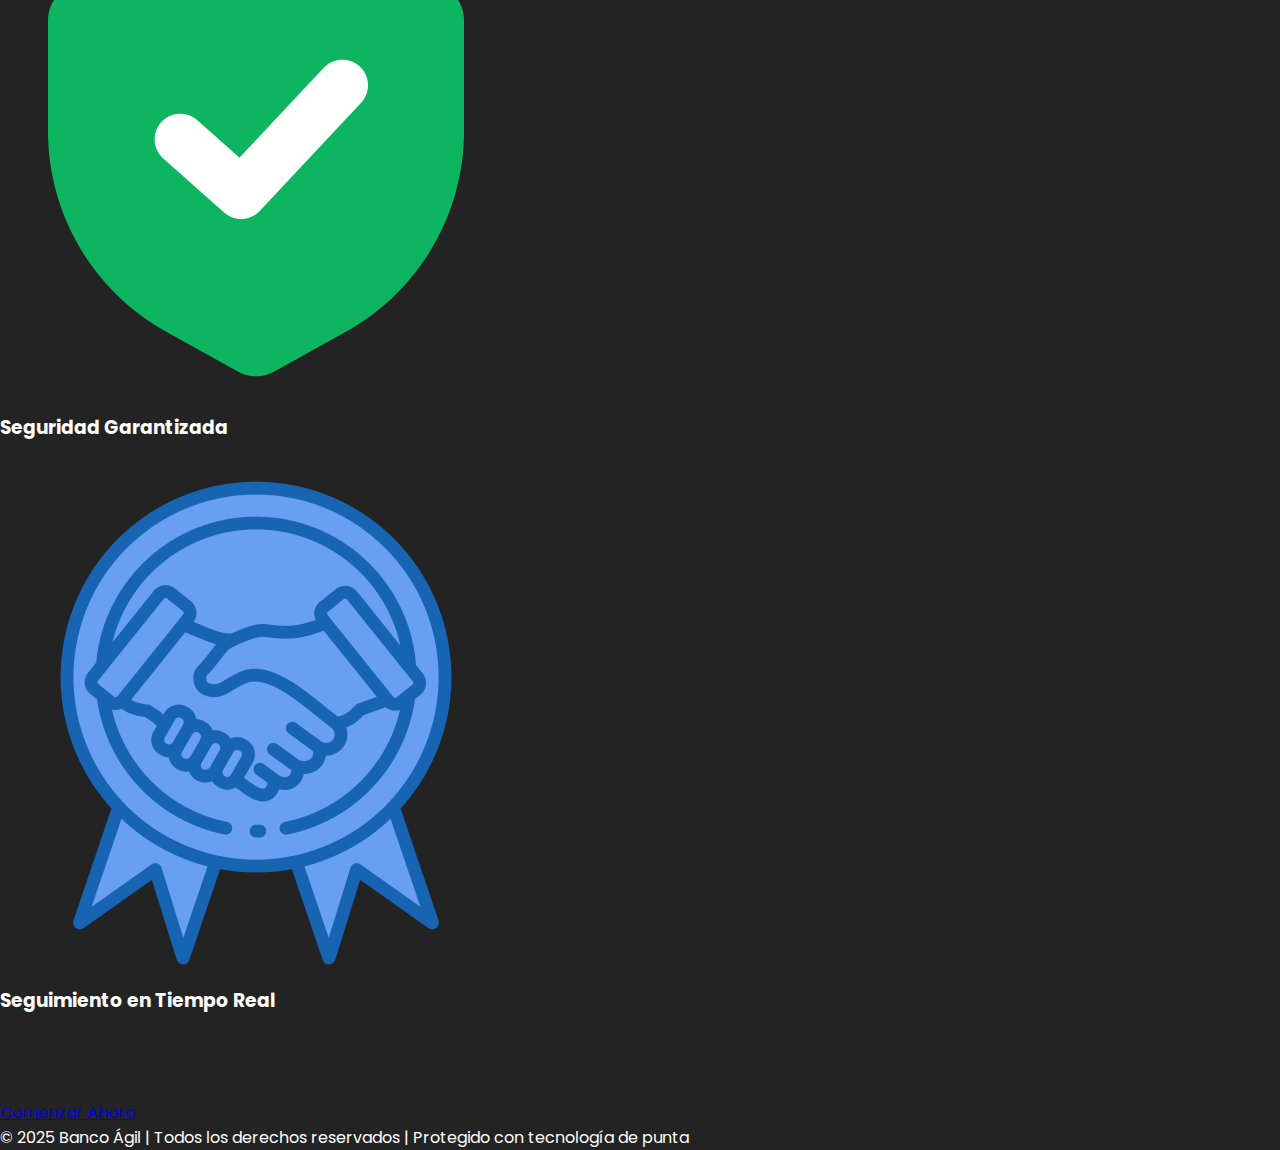
<file: frontend/creditos.html>
<!DOCTYPE html>
<html lang="es">
<head>
    <!-- Metadatos y recursos globales -->
    <meta charset="UTF-8">
    <meta name="viewport" content="width=device-width, initial-scale=1.0">
    <title>Banco Ágil - Créditos PYMES</title>
        <!-- Favicons usados por navegadores y pestañas -->
    <link rel="icon" type="image/x-icon" href="images/EmpresaBancoAgil/favicon_32x32.png">
    <link rel="icon" type="image/png" href="images/EmpresaBancoAgil/favicon_32x32.png">
    <!-- Tipografías e iconos desde CDN -->
    <link href="https://fonts.googleapis.com/css2?family=Poppins:wght@300;400;600;700&display=swap" rel="stylesheet">
    <link rel="stylesheet" href="https://cdnjs.cloudflare.com/ajax/libs/font-awesome/6.0.0-beta3/css/all.min.css">
    <!-- Estilos locales para la página principal -->
    <link rel="stylesheet" href="css/index.css">

</head>
<body>

    <!-- Encabezado principal: logo y enlaces primarios -->
    <header class="header">
        <div class="container">
            <nav class="navbar">
                <!-- Enlace/logo que retorna al inicio; usar alt descriptivo para accesibilidad -->
                <a href="#" class="logo">
                    <img src="images/EmpresaBancoAgil/logoNom.png" alt="Banco Ágil Col Logo" class="logo-img">
                </a>
                
                <!-- Acciones de navegación a la derecha: enlaces informativos y acceso/login -->
                <div class="nav-actions">
                    <ul class="nav-links-right">
                        <li><a href="index.html">Nosotros</a></li>
                        <li><a href="#productos">Productos</a></li>
                        <li><a href="registro.html">Registrarse</a></li>
                    </ul>
                    <!-- Botón visible para acceso de usuarios -->
                    <a href="login.html" class="contact-btn">Iniciar Sesión</a>
                </div>
            </nav>
        </div>
    </header>

    <!-- Sección hero: mensaje principal, CTA y tarjetas de características -->
    <main class="hero-section">
        <div class="container hero-content">
            <!-- Columna de texto: título, descripción y CTA -->
            <div class="hero-text-content">
                <h1>Créditos para PYMES en 48 horas</h1>
                <p>Digitaliza tu solicitud y obtén respuesta rápida. Sin trámites presenciales.</p>
                <div class="hero-buttons">
                    <!-- CTA para iniciar el proceso de registro/solicitud -->
                    <a href="registro.html" class="btn btn-primary">Solicitar Crédito Ahora</a>
                </div>

                <!-- Tarjetas cortas de características/beneficios -->
                <div class="feature-cards-container">
                    <div class="feature-card glass-effect">
                        <i class="fas fa-mobile-alt"></i>
                        <h4>100% Digital</h4>
                    </div>
                    <div class="feature-card glass-effect">
                        <i class="fas fa-shield-alt"></i>
                        <h4>Seguro</h4>
                    </div>
                    <div class="feature-card glass-effect">
                        <i class="fas fa-clock"></i>
                        <h4>48 Horas</h4>
                    </div>
                </div>
            </div>

            <!-- Columna visual: ilustración hero; usar img optimizada en producción -->
            <div class="hero-image-content">
                <img src="images/LadingPage/credito.png" alt="Ilustración PYME" class="hero-illustration">
            </div>
        </div>
    </main>
    
    <!-- Sección de características detalladas: explicación por tarjetas -->
    <section id="productos" class="features-section">
    <div class="container">
        <h2>¿Por qué elegir Banco Ágil?</h2>
        <div class="feature-grid">
            <!-- Cada tarjeta describe un beneficio, con icono/imagen y texto explicativo -->
            <div class="feature-detail-card glass-effect">
                <img src="images/LadingPage/inteligente.png" alt="Icono Digital" class="feature-icon">
                <h3>Proceso 100% Digital</h3>
                <p>Solicita tu crédito desde cualquier lugar sin necesidad de ir a una sucursal. Todo el proceso en línea.</p>
            </div>
            <div class="feature-detail-card glass-effect">
                <img src="images/LadingPage/seguimiento.png" alt="Icono 48 Horas" class="feature-icon">
                <h3>Respuesta en 48 Horas</h3>
                <p>Olvídate de esperar 15-20 días. Te respondemos en máximo 2 días hábiles con nuestra tecnología avanzada.</p>
            </div>
            <div class="feature-detail-card glass-effect">
                <img src="images/LadingPage/documentos.png" alt="Icono Documentos" class="feature-icon">
                <h3>Menos Documentos</h3>
                <p>Carga tus documentos una sola vez y nosotros validamos automáticamente con inteligencia artificial.</p>
            </div>
            <div class="feature-detail-card glass-effect">
                <img src="images/LadingPage/tasas.png" alt="Icono Tasas Competitivas" class="feature-icon">
                <h3>Tasas Competitivas</h3>
                <p>Las mejores tasas del mercado para pequeñas y medianas empresas. Desde 8.9% anual.</p>
            </div>
            <div class="feature-detail-card glass-effect">
                <img src="images/LadingPage/seguro.png" alt="Icono Seguridad" class="feature-icon">
                <h3>Seguridad Garantizada</h3>
                <p>Tus datos protegidos con los más altos estándares de seguridad bancaria y encriptación de nivel militar.</p>
            </div>
            <div class="feature-detail-card glass-effect">
                <img src="images/LadingPage/confiable.png" alt="Icono Seguimiento" class="feature-icon">
                <h3>Seguimiento en Tiempo Real</h3>
                <p>Consulta el estado de tu solicitud en cualquier momento desde tu panel personalizado 24/7.</p>
            </div>
        </div>
    </div>
</section>

    <!-- Llamado a la acción final (CTA): repetir invitación al registro/solicitud -->
    <section class="cta-section">
        <div class="container">
            <h2>¿Listo para hacer crecer tu negocio?</h2>
            <p>Regístrate en menos de 5 minutos y solicita tu crédito hoy mismo</p>
            <a href="registro.html" class="btn btn-primary">Comenzar Ahora</a>
        </div>
    </section>

    <!-- Footer simple con copyright y nota de protección -->
    <footer>
        © 2025 Banco Ágil | Todos los derechos reservados | Protegido con tecnología de punta
    </footer>

    <!-- Script inline: efectos visuales de las tarjetas (rotación 3D) y control responsive -->
    <script>
        document.addEventListener('DOMContentLoaded', () => {
            const featureCards = document.querySelectorAll('.feature-card');

            featureCards.forEach(card => {
                // Efecto de rotación con el ratón para dar profundidad (solo en escritorio)
                card.addEventListener('mousemove', (e) => {
                    const rect = card.getBoundingClientRect();
                    const x = e.clientX - rect.left;
                    const y = e.clientY - rect.top;
                    const centerX = rect.width / 2;
                    const centerY = rect.height / 2;
                    const rotateX = (y - centerY) / 25; 
                    const rotateY = (centerX - x) / 25;

                    // Aplicar transformación solo en pantallas anchas para evitar problemas en móviles
                    if (window.innerWidth > 992) {
                        card.style.transform = `perspective(1000px) rotateX(${rotateX}deg) rotateY(${rotateY}deg) translateY(-5px)`;
                    }
                });

                // Resetear transformación al salir del card
                card.addEventListener('mouseleave', () => {
                    card.style.transform = 'perspective(1000px) rotateX(0) rotateY(0) translateY(0)';
                });
            });
        });
    </script>
</body>
</html>
</file>
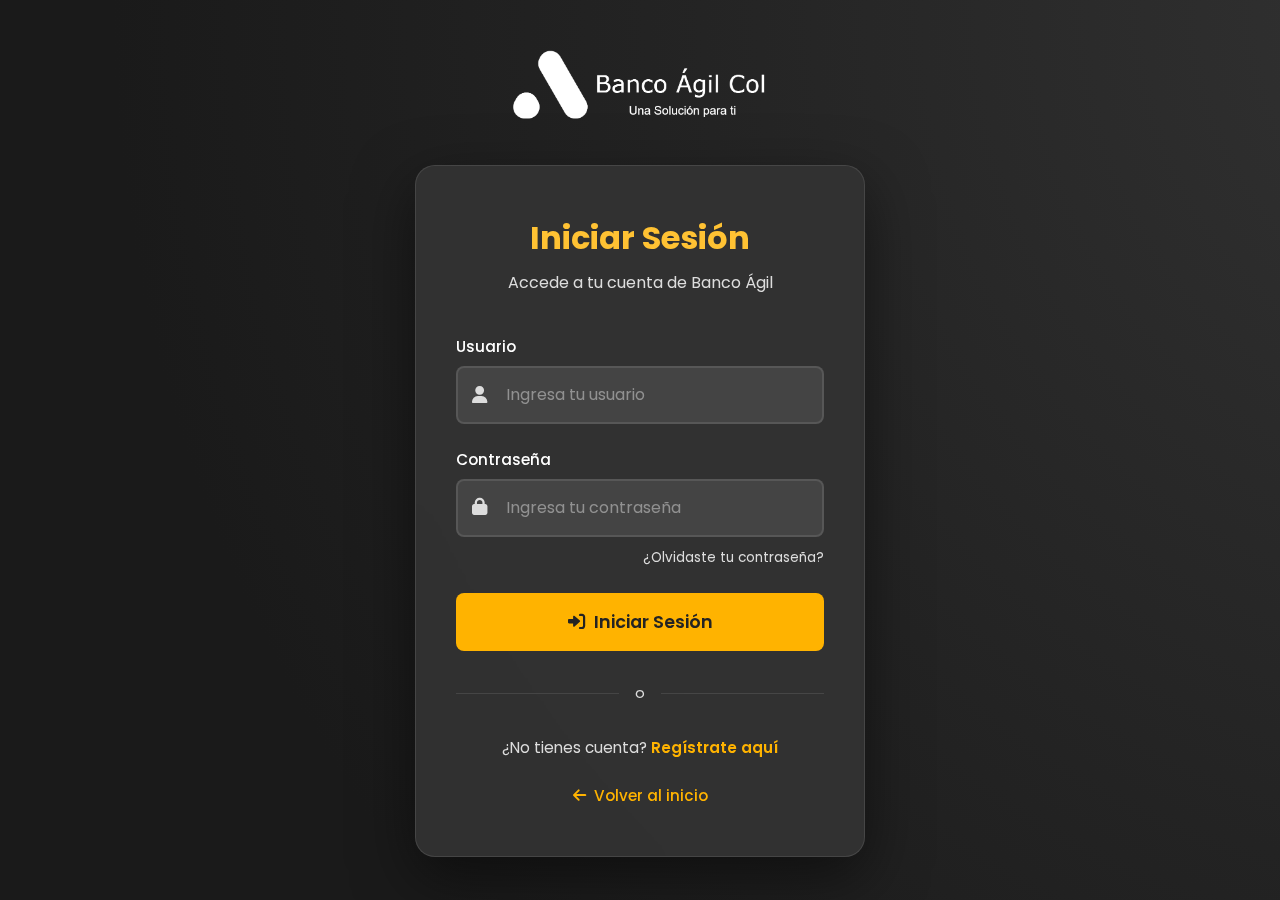
<file: frontend/dashboard.html>
<!DOCTYPE html>
<html lang="es">
<head>
    <meta charset="UTF-8">
    <meta name="viewport" content="width=device-width, initial-scale=1.0">
    <title>Banco Agil Col - Dashboard</title>
    <link rel="stylesheet" href="https://fonts.googleapis.com/css2?family=Roboto:wght@300;400;500;700&display=swap">
    <link rel="stylesheet" href="css/dashboard.css">
</head>
<body>
    <div class="page-container">
        <aside class="sidebar">
            <div class="menu-icon-wrapper">
                <button id="menuToggle" class="menu-icon" aria-label="Alternar menú" aria-expanded="false" type="button">
                    <span class="hamburger-bar"></span>
                    <span class="hamburger-bar"></span>
                    <span class="hamburger-bar"></span>
                </button>
            </div>
            <nav class="sidebar-nav">
                <a href="dashboard.html" class="nav-item active" title="Inicio">
                    <div class="icon-placeholder"></div>
                </a>
                <a href="#productos" class="nav-item" title="Productos">
                    <div class="icon-placeholder"></div>
                </a>
                <a href="#transferencias" class="nav-item" title="Transferencias">
                    <div class="icon-placeholder"></div>
                </a>
                <a href="#pagos" class="nav-item" title="Pagos">
                    <div class="icon-placeholder"></div>
                </a>
                <a href="#configuracion" class="nav-item" title="Configuración">
                    <div class="icon-placeholder"></div>
                </a>
            </nav>
        </aside>

        <main class="main-content">
            <header class="header">
                <div class="logo-area">
                    <div class="logo-placeholder">Banco Agil Col</div>
                    <span class="branch-name">Sucursal Virtual Personas</span>
                </div>
                <div class="user-area">
                    <span class="user-name-header" id="userName">Bienvenido Usuario</span>
                    <div class="user-icon-placeholder"></div>
                    <button class="logout-btn" onclick="logout()">Cerrar sesión</button>
                </div>
            </header>
            
            <section class="welcome-area">
                <div class="welcome-card">
                    <div class="user-profile-icon"></div>
                    <div class="welcome-message-container">
                        <p class="announcement-title">Descubre lo nuevo de la Sucursal Virtual Personas</p>
                        <p class="announcement-subtitle">Una experiencia más rápida y fácil desde tu celular, computador o tableta.</p>
                    </div>
                    <button class="btn-primary">Comenzar</button>
                </div>

                <div class="greeting-bar">
                    <h1 class="greeting-text" id="greeting">Hola, Usuario</h1>
                    <span class="date-time" id="currentDateTime">Martes, 8 de octubre de 2025, 2:24 p.m.</span>
                </div>
            </section>

            <section class="transactions-area">
                <h2 class="section-title">Transacciones más usadas</h2>
                <div class="transactions-grid">
                    <div class="transaction-card" onclick="showComingSoon('Transferir')">
                        <div class="transaction-icon-placeholder icon-transfer"></div>
                        <span class="transaction-text">Transferir</span>
                    </div>
                    <div class="transaction-card" onclick="showComingSoon('Editar topes')">
                        <div class="transaction-icon-placeholder icon-limit"></div>
                        <span class="transaction-text">Editar topes</span>
                    </div>
                    <div class="transaction-card" onclick="showComingSoon('Pagar facturas')">
                        <div class="transaction-icon-placeholder icon-bills"></div>
                        <span class="transaction-text">Pagar facturas</span>
                    </div>
                    <div class="transaction-card" onclick="showComingSoon('Bolsillos')">
                        <div class="transaction-icon-placeholder icon-pockets"></div>
                        <span class="transaction-text">Ir a Bolsillos</span>
                    </div>
                    <div class="transaction-card" onclick="showComingSoon('Extractos')">
                        <div class="transaction-icon-placeholder icon-statements"></div>
                        <span class="transaction-text">Consultar extractos</span>
                    </div>
                </div>
            </section>

            <section class="products-area">
                <h2 class="section-title">Tus productos</h2>
                <div class="product-info-bar">
                    <div class="tag-pill">
                        <span>Paso 1</span>
                    </div>
                    <span class="product-tip-text">Cambia fácil el nombre de tus productos desde la opción **Tus productos >**</span>
                    <a href="#" class="show-balance-link" onclick="toggleBalance()">Mostrar saldos</a>
                </div>

                <div class="product-list-container">
                    <div class="product-header">
                        <span class="product-type-count">Cuentas (1)</span>
                        <div class="toggle-icon-placeholder"></div>
                    </div>
                    
                    <div class="product-detail-card">
                        <div class="account-details">
                            <span class="account-name">Cuenta de Ahorros</span>
                            <div class="account-number-mask">*****-*****</div>
                        </div>
                        <div class="balance-area">
                            <span class="balance-label">Saldo disponible</span>
                            <span class="balance-mask" id="balance">$ *** *** ***</span>
                        </div>
                    </div>
                </div>
            </section>
         </main>
    </div>

    <!-- Ventana modal para "Próximamente" -->
    <div id="modal" class="modal" onclick="closeModal()">
        <div class="modal-content" onclick="event.stopPropagation()">
            <div class="modal-header">
                <h3 id="modalTitle">Función en desarrollo</h3>
                <span class="modal-close" onclick="closeModal()">&times;</span>
            </div>
            <div class="modal-body">
                <p id="modalMessage">Esta funcionalidad estará disponible próximamente.</p>
            </div>
            <div class="modal-footer">
                <button class="btn-primary" onclick="closeModal()">Entendido</button>
            </div>
        </div>
    </div>

    <script src="js/dashboard-app.js"></script>
</body>
</html>
</file>
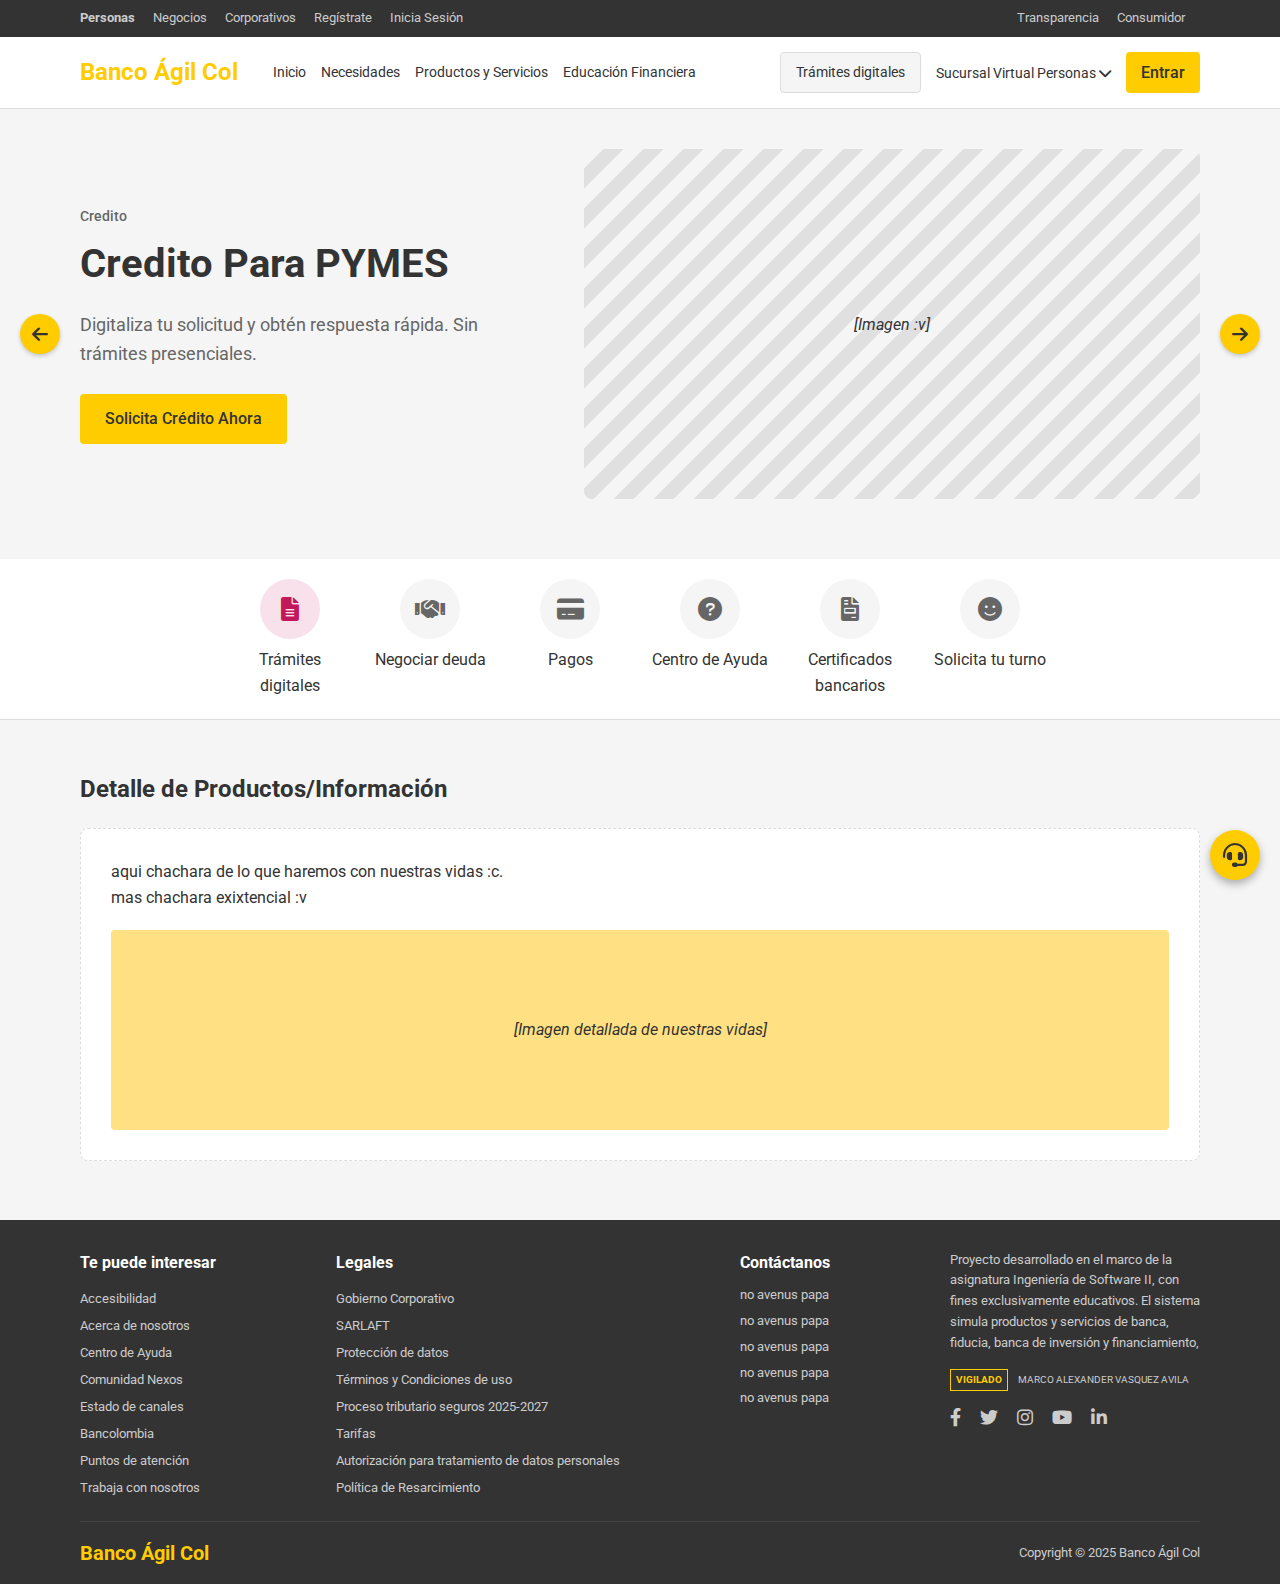
<file: frontend/homepage.html>
<!DOCTYPE html>
<html lang="es">
<head>
    <meta charset="UTF-8">
    <meta name="viewport" content="width=device-width, initial-scale=1.0">
    <title>Banco Ágil Col - HomePage</title>
    <link rel="icon" type="image/x-icon" href="images/EmpresaBancoAgil/favicon_32x32.png">
    <link rel="icon" type="image/png" href="images/EmpresaBancoAgil/favicon_32x32.png">
    <link rel="stylesheet" href="css/HomePage.css">
    <link rel="stylesheet" href="https://cdnjs.cloudflare.com/ajax/libs/font-awesome/6.0.0-beta3/css/all.min.css">
    <link rel="stylesheet" href="https://fonts.googleapis.com/css2?family=Roboto:wght@300;400;500;700&display=swap">
</head>
<body>

    <header class="top-nav-bar">
        <div class="top-nav-links">
            <a href="#" class="active">Personas</a>
            <a href="#">Negocios</a>
            <a href="#">Corporativos</a>
            <a href="registro.html">Regístrate</a>
            <a href="login.html">Inicia Sesión</a>
        </div>
        <div class="top-nav-actions">
            <a href="#">Transparencia</a>
            <a href="#">Consumidor</a>
        </div>
    </header>

    <nav class="main-nav">
        <div class="nav-left">
            <div class="logo-placeholder">Banco Ágil Col</div>
            <a href="#">Inicio</a>
            <a href="#">Necesidades</a>
            <a href="#">Productos y Servicios</a>
            <a href="#">Educación Financiera</a>
        </div>
        <div class="nav-right">
            <a href="creditos.html" class="btn-digital-procedures">Trámites digitales</a>
            <div class="virtual-branch-dropdown">
                <button class="dropdown-button">Sucursal Virtual Personas <i class="fas fa-chevron-down"></i></button>
                <div class="dropdown-content">
                    <a href="login.html">Sucursal Virtual Personas</a>
                    <a href="login.html">Sucursal Virtual Empresas</a>
                    <a href="backoffice-login.html">Sucursal Virtual Asesor</a>
                </div>
            </div>
            <a href="login.html" class="btn-yellow" style="text-decoration: none; color: inherit;">Entrar</a>
        </div>
    </nav>

    <main>
        <section class="main-banner-carousel">
            <div class="banner-content-wrapper">
                
                <div class="slide-item active" data-slide="1">
                    <div class="slide-text">
                        <hgroup>
                            <p class="subtitle">Credito</p>
                            <h1>Credito Para PYMES</h1>
                        </hgroup>
                        <p class="description">Digitaliza tu solicitud y obtén respuesta rápida. Sin trámites presenciales.</p>
                        <a href="solicitud-credito.html" class="btn-yellow large-btn">Solicita Crédito Ahora</a>
                    </div>
                    <div class="slide-image-placeholder img-llaves">
                        [Imagen :v]
                    </div>
                </div>

                <div class="slide-item" data-slide="2">
                    <div class="slide-text">
                        <hgroup>
                            <p class="subtitle">Tener beneficios es posible</p>
                            <h1>Usa tu tarjeta Banco Ágil Col</h1>
                        </hgroup>
                        <p class="description">Haz tranferencias con tu targeta a nuestros productos y disfruta de todos sus beneficios.</p>
                        <a href="#conoce-mas" class="btn-yellow large-btn">Conoce más</a>
                    </div>
                    <div class="slide-image-placeholder img-tarjeta">
                         [Image: targeta.____.]
                    </div>
                </div>
            </div>

            <button class="carousel-control prev" data-direction="prev"><i class="fas fa-arrow-left"></i></button>
            <button class="carousel-control next" data-direction="next"><i class="fas fa-arrow-right"></i></button>
        </section>
        
        <section class="quick-access-bar">
            <div class="quick-access-item" onclick="window.location.href='creditos.html'" style="cursor: pointer;">
                <div class="icon-bg pink-bg"><i class="fas fa-file-alt"></i></div>
                <span>Trámites digitales</span>
            </div>
            <div class="quick-access-item">
                <div class="icon-bg"><i class="fas fa-handshake"></i></div>
                <span>Negociar deuda</span>
            </div>
            <div class="quick-access-item">
                <div class="icon-bg"><i class="fas fa-credit-card"></i></div>
                <span>Pagos</span>
            </div>
            <div class="quick-access-item">
                <div class="icon-bg"><i class="fas fa-question-circle"></i></div>
                <span>Centro de Ayuda</span>
            </div>
            <div class="quick-access-item">
                <div class="icon-bg"><i class="fas fa-file-invoice"></i></div>
                <span>Certificados bancarios</span>
            </div>
            <div class="quick-access-item">
                <div class="icon-bg"><i class="fas fa-smile"></i></div>
                <span>Solicita tu turno</span>
            </div>
        </section>

        <section class="content-spacer" id="conoce-mas">
            <h2>Detalle de Productos/Información</h2>
            <div class="content-placeholder">
                <p>aqui chachara de lo que haremos con nuestras vidas :c.</p>
                <p>mas chachara exixtencial :v</p>
                <div class="image-ad-placeholder">
                    [Imagen detallada de nuestras vidas]
                </div>
            </div>
        </section>
    </main>

    <footer class="main-footer">
        <div class="footer-top">
            <div class="footer-section">
                <h3>Te puede interesar</h3>
                <ul>
                    <li><a href="#">Accesibilidad</a></li>
                    <li><a href="#">Acerca de nosotros</a></li>
                    <li><a href="#">Centro de Ayuda</a></li>
                    <li><a href="#">Comunidad Nexos</a></li>
                    <li><a href="#">Estado de canales</a></li>
                    <li><a href="#">Bancolombia</a></li>
                    <li><a href="#">Puntos de atención</a></li>
                    <li><a href="#">Trabaja con nosotros</a></li>
                </ul>
            </div>
            <div class="footer-section">
                <h3>Legales</h3>
                <ul>
                    <li><a href="#">Gobierno Corporativo</a></li>
                    <li><a href="#">SARLAFT</a></li>
                    <li><a href="#">Protección de datos</a></li>
                    <li><a href="#">Términos y Condiciones de uso</a></li>
                    <li><a href="#">Proceso tributario seguros 2025-2027</a></li>
                    <li><a href="#">Tarifas</a></li>
                    <li><a href="#">Autorización para tratamiento de datos personales</a></li>
                    <li><a href="#">Política de Resarcimiento</a></li>
                </ul>
            </div>
            <div class="footer-section contact-section">
                <h3>Contáctanos</h3>
                <p>no avenus papa</p>
                <p>no avenus papa</p>
                <p>no avenus papa</p>
                <p>no avenus papa</p>
                <p>no avenus papa</p>
            </div>
            <div class="footer-section vigilance-section">
                <p class="vigilance-text">Proyecto desarrollado en el marco de la asignatura Ingeniería de Software II, 
                    con fines exclusivamente educativos. 
                    El sistema simula productos y servicios de banca, fiducia, banca de inversión y financiamiento,</p>
                <div class="vigilance-info">
                    <span class="vigilance-label">VIGILADO</span>
                    <span class="vigilance-entity">MARCO ALEXANDER VASQUEZ AVILA</span>
                </div>
                <div class="social-links-placeholder">
                    <i class="fab fa-facebook-f"></i>
                    <i class="fab fa-twitter"></i>
                    <i class="fab fa-instagram"></i>
                    <i class="fab fa-youtube"></i>
                    <i class="fab fa-linkedin-in"></i>
                </div>
            </div>
        </div>
        <div class="footer-bottom">
            <div class="logo-placeholder-footer">Banco Ágil Col</div>
            <p>Copyright © 2025 Banco Ágil Col</p>
        </div>
        <div class="help-button-float">
            <i class="fas fa-headset"></i>
        </div>
    </footer>

    <script src="js/HomePage.js"></script> 
</body>
</html>
</file>
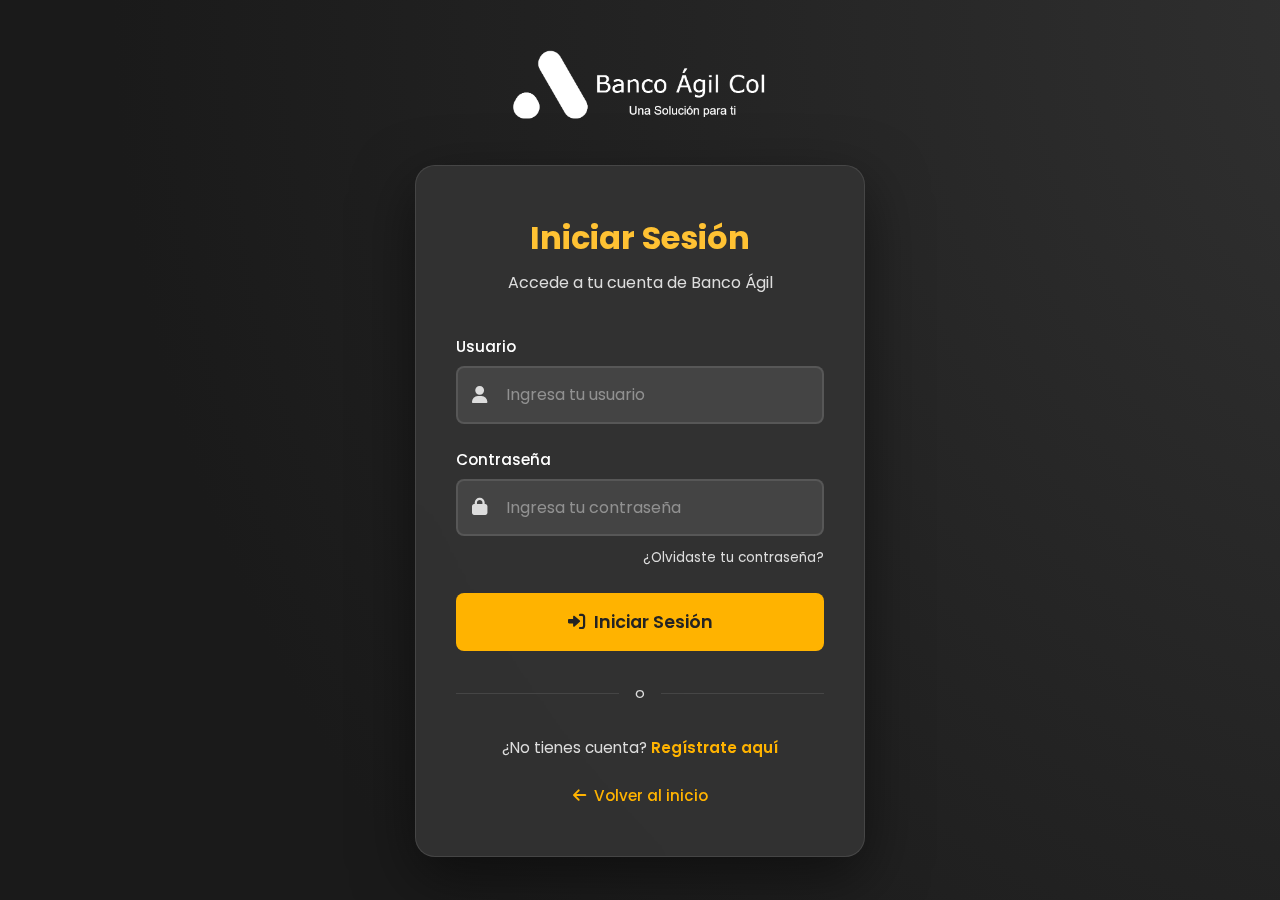
<file: frontend/login.html>
<!DOCTYPE html>
<html lang="es">
<head>
    <!-- Metadatos básicos y recursos (tipografías + Font Awesome) -->
    <meta charset="UTF-8">
    <meta name="viewport" content="width=device-width, initial-scale=1.0">
    <title>Iniciar Sesión - Banco Ágil</title>
    <!-- Favicons -->
    <link rel="icon" type="image/x-icon" href="images/EmpresaBancoAgil/favicon_32x32.png">
    <link rel="icon" type="image/png" href="images/EmpresaBancoAgil/favicon_32x32.png">
    <link href="https://fonts.googleapis.com/css2?family=Poppins:wght@300;400;600;700&display=swap" rel="stylesheet">
    <link rel="stylesheet" href="https://cdnjs.cloudflare.com/ajax/libs/font-awesome/6.0.0-beta3/css/all.min.css">
    <!-- Estilos específicos para la página de login -->
    <link rel="stylesheet" href="css/login.css">

</head>
<body>
    <!-- Logo principal (visual). Mantener tamaño controlado para evitar salto de layout -->
    <img src="images/EmpresaBancoAgil/logoNom.png" alt="Banco Ágil Logo" class="logo-img" style="height: 90px;">

    <!-- Contenedor central del formulario de autenticación -->
    <div class="login-container">
        <!-- Título y subtítulo que explican la acción de la página -->
        <h1>Iniciar Sesión</h1>
        <p class="subtitle">Accede a tu cuenta de Banco Ágil</p>

        <!-- Elemento para mostrar alertas dinámicas (errores, éxito, info). Manipulado desde js/login.js -->
        <div id="alert" class="alert"></div>

        <!-- Formulario de login: captura email/usuario y contraseña -->
        <form id="loginForm">
            <!-- Campo: usuario/email. type=email para validación nativa del navegador -->
            <div class="form-group">
                <label for="email">Usuario</label>
                <div class="input-wrapper">
                    <!-- Icono decorativo; accesibilidad provista por el label -->
                    <i class="fas fa-user input-icon"></i>
                    <input type="email" id="email" placeholder="Ingresa tu usuario" required>
                </div>
            </div>

            <!-- Campo: contraseña -->
            <div class="form-group">
                <label for="password">Contraseña</label>
                <div class="input-wrapper">
                    <i class="fas fa-lock input-icon"></i>
                    <input type="password" id="password" placeholder="Ingresa tu contraseña" required>
                </div>
                <!-- Enlace de recuperación de contraseña (puede abrir modal o redirigir) -->
                <div class="forgot-password">
                    <a href="#recuperar">¿Olvidaste tu contraseña?</a>
                </div>
            </div>

            <!-- Botón principal: muestra estado de carga desde JS mediante id "btnLogin" -->
            <button type="submit" class="btn-login" id="btnLogin">
                <i class="fas fa-sign-in-alt"></i>
                <span>Iniciar Sesión</span>
            </button>
        </form>

        <!-- Separador visual entre opciones de login y registro -->
        <div class="divider">o</div>

        <!-- Enlace a la página de registro para nuevos usuarios -->
        <div class="register-link">
            ¿No tienes cuenta? <a href="registro.html">Regístrate aquí</a>
        </div>

        <!-- Enlace de navegación para volver al inicio del sitio -->
        <div class="back-link">
            <a href="index.html">
                <i class="fas fa-arrow-left"></i> Volver al inicio
            </a>
        </div>
    </div>

    <!-- Script que maneja el envío del formulario, validaciones y alertas -->
    <script src="js/login.js"></script>
</body>
</html>
</file>
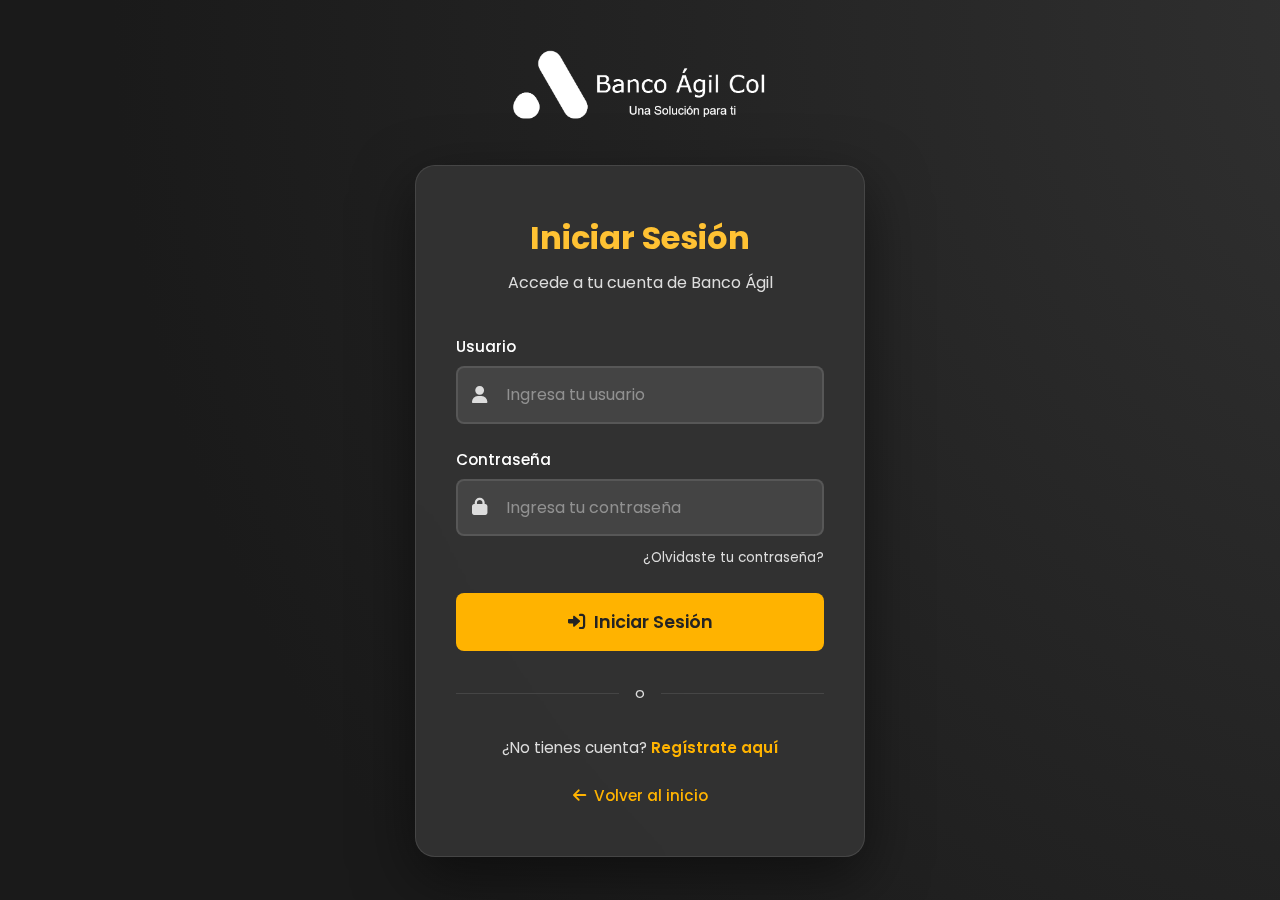
<file: frontend/Mi-perfil.html>
<!DOCTYPE html>
<html lang="es">
<head>
    <!-- Metadatos básicos -->
    <meta charset="UTF-8">
    <meta name="viewport" content="width=device-width, initial-scale=1.0">
    <title>Mi Perfil - Banco Agil Col</title>
    <!-- Favicons -->
    <link rel="icon" type="image/x-icon" href="images/EmpresaBancoAgil/favicon_32x32.png">
    <link rel="icon" type="image/png" href="images/EmpresaBancoAgil/favicon_32x32.png">
    <!-- Tipografía y librería de iconos -->
    <link rel="stylesheet" href="https://fonts.googleapis.com/css2?family=Roboto:wght@300;400;500;700&display=swap">
    <link rel="stylesheet" href="https://cdnjs.cloudflare.com/ajax/libs/font-awesome/6.0.0-beta3/css/all.min.css">
    <!-- Hojas de estilo -->
    <link rel="stylesheet" href="css/dashboard.css"> <!-- Estilos base del dashboard -->
    <link rel="stylesheet" href="css/Mi-perfil.css"> <!-- Estilos específicos para esta página -->
</head>
<body>
    <div class="page-container">
        <!-- Barra lateral (sidebar) con navegación principal -->
        <aside class="sidebar">
            <div class="menu-icon-wrapper">
                <button id="menuToggle" class="menu-icon" aria-label="Alternar menú">
                    <span class="hamburger-bar"></span>
                    <span class="hamburger-bar"></span>
                    <span class="hamburger-bar"></span>
                </button>
            </div>
            <nav class="sidebar-nav">
                <a href="dashboard.html" class="nav-item" title="Inicio">
                    <i class="fas fa-home icon-placeholder"></i>
                    <span class="icon-text">Inicio</span>
                </a>
                <a href="mis-solicitudes.html" class="nav-item" title="Mis Solicitudes">
                    <i class="fas fa-file-invoice-dollar icon-placeholder"></i>
                    <span class="icon-text">Mis Solicitudes</span>
                </a>
                <a href="dashboard.html#mis-cuentas" class="nav-item" title="Mis Cuentas">
                    <i class="fas fa-credit-card icon-placeholder"></i>
                    <span class="icon-text">Mis Cuentas</span>
                </a>
                <a href="Mi-perfil.html" class="nav-item active" title="Mi Perfil">
                    <i class="fas fa-user-circle icon-placeholder"></i>
                    <span class="icon-text">Mi Perfil</span>
                </a>
                <!-- Enlace a Soporte -->
                <a href="#" class="nav-item" title="Soporte" onclick="showComingSoon('Soporte')">
                    <i class="fas fa-headset icon-placeholder"></i>
                    <span class="icon-text">Soporte</span>
                </a>
            </nav>
        </aside>

        <main class="main-content">
            <!-- Encabezado principal -->
            <header class="header">
                <div class="logo-area">
                    <div class="logo-placeholder">Banco Agil Col</div>
                    <span class="branch-name">Sucursal Virtual Personas</span>
                </div>
                <div class="user-area">
                    <span class="user-name-header" id="userName">Cargando...</span>
                    <div class="user-icon-placeholder"></div>
                    <button class="logout-btn" onclick="logout()">Cerrar sesión</button>
                </div>
            </header>
            
            <!-- Contenido principal de la página de perfil -->
            <section class="profile-section">
                <div class="greeting-bar">
                    <h1 class="greeting-text"><i class="fas fa-user-cog"></i> Mi Perfil</h1>
                    <p class="date-time">Gestiona tu información personal y de seguridad.</p>
                </div>

                <div class="profile-card">
                    <div class="profile-card-header">
                        <div class="profile-avatar">
                            <i class="fas fa-user-circle"></i>
                        </div>
                        <div class="profile-info">
                            <h2 id="profileName">Cargando...</h2>
                            <p id="profileEmail">cargando@email.com</p>
                        </div>
                    </div>

                    <form id="profileForm" class="profile-form">
                        <h3 class="form-section-title">Datos Personales</h3>
                        <div class="form-grid">
                            <div class="form-group">
                                <label for="documento"><i class="fas fa-id-card"></i> Documento</label>
                                <input type="text" id="documento" name="documento" readonly>
                            </div>
                            <div class="form-group">
                                <label for="nombres"><i class="fas fa-user"></i> Nombres</label>
                                <input type="text" id="nombres" name="nombres" readonly>
                            </div>
                            <div class="form-group">
                                <label for="apellidos"><i class="fas fa-user"></i> Apellidos</label>
                                <input type="text" id="apellidos" name="apellidos" readonly>
                            </div>
                            <div class="form-group">
                                <label for="email"><i class="fas fa-envelope"></i> Correo Electrónico</label>
                                <input type="email" id="email" name="email" readonly>
                            </div>
                            <div class="form-group">
                                <label for="fechaNacimiento"><i class="fas fa-calendar-alt"></i> Fecha de nacimiento</label>
                                <input type="date" id="fechaNacimiento" name="fechaNacimiento" readonly>
                            </div>
                            <div class="form-group">
                                <label for="ciudadNacimiento"><i class="fas fa-city"></i> Ciudad de nacimiento</label>
                                <input type="text" id="ciudadNacimiento" name="ciudadNacimiento" readonly>
                            </div>
                            <div class="form-group full-width">
                                <label for="direccion"><i class="fas fa-map-marker-alt"></i> Dirección de residencia</label>
                                <input type="text" id="direccion" name="direccion" readonly>
                            </div>
                        </div>
                        
                        <!-- Sección para subir documentos (oculta por defecto) -->
                        <div id="documentUploadSection" class="document-upload-section hidden">
                            <h3 class="form-section-title">Actualizar Documento de Identidad</h3>
                            <div class="form-group">
                                <label for="fileUpload"><i class="fas fa-cloud-upload-alt"></i> Seleccionar Documento</label>
                                <p class="input-help">Sube una imagen clara de tu documento (Cédula, NIT, Pasaporte). Formatos permitidos: JPG, PNG. Tamaño máximo: 5MB.</p>
                                <input type="file" id="fileUpload" name="fileUpload" accept="image/png, image/jpeg" class="file-input">
                                <label for="fileUpload" class="file-upload-label">
                                    <i class="fas fa-paperclip"></i>
                                    <span>Elegir archivo...</span>
                                </label>
                                <span id="fileName" class="file-name">Ningún archivo seleccionado.</span>
                            </div>
                        </div>
                        
                        <h3 class="form-section-title">Acciones de la Cuenta</h3>
                        <div class="form-actions">
                            <button type="button" id="btnEditar" class="btn-action">
                                <i class="fas fa-edit"></i> Editar Perfil
                            </button>
                            <button type="button" id="btnGuardar" class="btn-action btn-save hidden"><i class="fas fa-save"></i> Guardar Cambios</button>
                            <button type="button" id="btnCancelar" class="btn-action btn-cancel hidden"><i class="fas fa-times"></i> Cancelar</button>
                            <button type="button" id="btnCambiarPass" class="btn-action" onclick="alert('Función de cambio de contraseña próximamente disponible.')">
                                <i class="fas fa-key"></i> Cambiar Contraseña 
                            </button>
                        </div>
                    </form>
                </div>
            </section>
        </main>
    </div>

    <!-- Script principal de la página de perfil -->
    <script src="js/mi-perfil.js"></script>

</body>
</html>
</file>
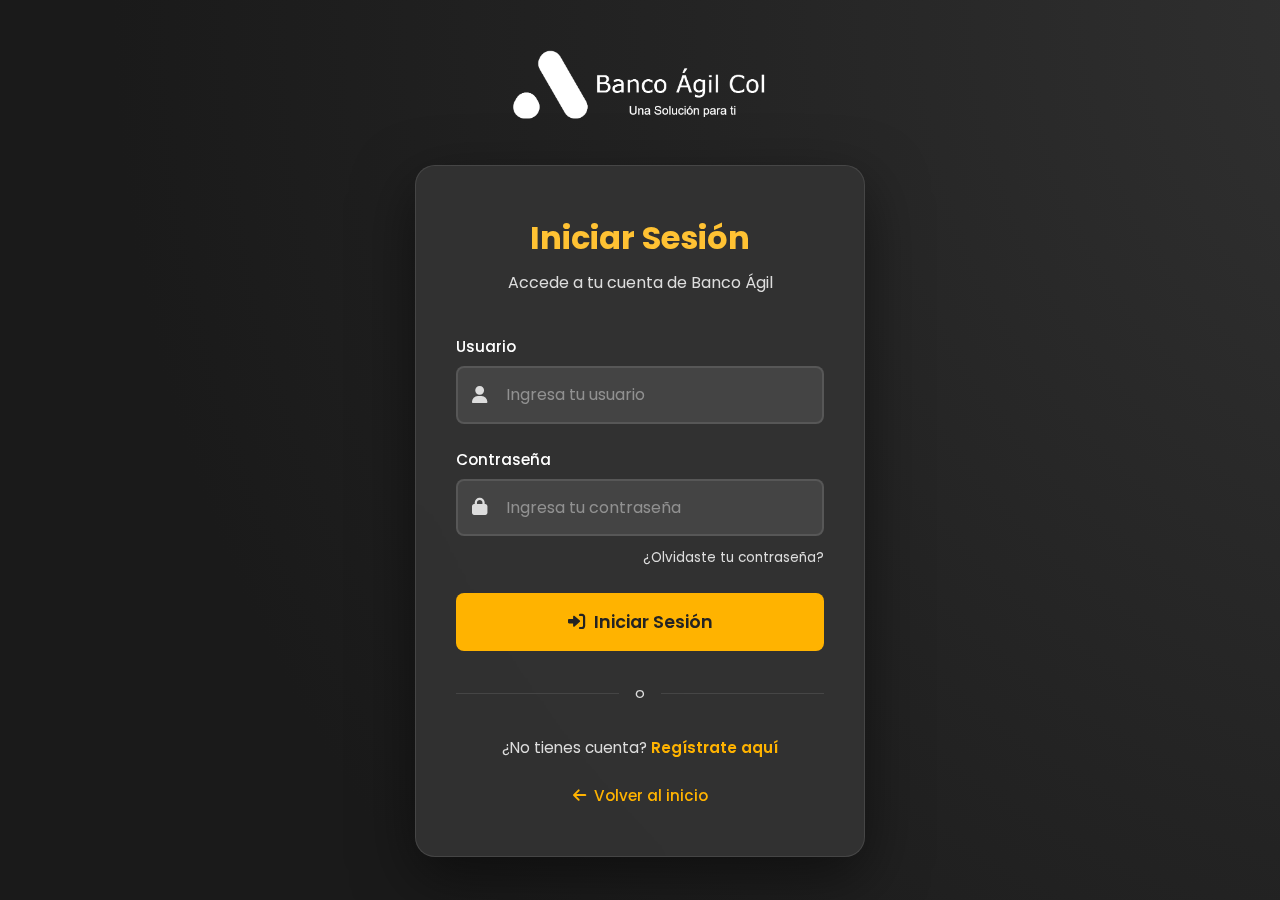
<file: frontend/mis-solicitudes.html>
<!DOCTYPE html>
<html lang="es">
<head>
    <!-- Metadatos y recursos: tipografías e iconos -->
    <meta charset="UTF-8">
    <meta name="viewport" content="width=device-width, initial-scale=1.0">
    <title>Mis Solicitudes - Banco Agil Col</title>
    <link rel="stylesheet" href="https://fonts.googleapis.com/css2?family=Roboto:wght@300;400;500;700&display=swap">
    <link rel="stylesheet" href="https://cdnjs.cloudflare.com/ajax/libs/font-awesome/6.0.0-beta3/css/all.min.css">
    <!-- Estilos compartidos del dashboard y estilos específicos de esta página -->
    <link rel="stylesheet" href="css/dashboard.css"> 
    <link rel="stylesheet" href="css/mis-solicitudes.css">

</head>
<body>
    <div class="page-container">
        <!-- Sidebar de navegación lateral reutilizable entre pantallas del dashboard -->
        <aside class="sidebar">
             <div class="menu-icon-wrapper">
                <!-- Botón hamburguesa para colapsar/expandir el sidebar en móviles -->
                <button id="menuToggle" class="menu-icon" aria-label="Alternar menú" aria-expanded="false" type="button">
                    <span class="hamburger-bar"></span>
                    <span class="hamburger-bar"></span>
                    <span class="hamburger-bar"></span>
                </button>
            </div>
            <nav class="sidebar-nav">
                <!-- Elementos de navegación con icono y texto; el item activo indica la página actual -->
                <a href="dashboard.html" class="nav-item" title="Inicio">
                    <div class="icon-placeholder">🏠</div>
                    <span class="icon-text">Inicio</span>
                </a>
                <a href="mis-solicitudes.html" class="nav-item active" title="Mis Solicitudes">
                    <div class="icon-placeholder">📄</div>
                    <span class="icon-text">Mis Solicitudes</span>
                </a>
                <a href="#mis-cuentas" class="nav-item" title="Mis Cuentas">
                    <div class="icon-placeholder">💳</div>
                    <span class="icon-text">Mis Cuentas</span>
                </a>
                 <a href="#mi-perfil" class="nav-item" title="Mi Perfil">
                    <div class="icon-placeholder">👤</div>
                    <span class="icon-text">Mi Perfil</span>
                </a>
            </nav>
            </aside>

        <!-- Contenido principal del dashboard: header (usuario) y área de solicitudes -->
        <main class="main-content">
            <header class="header">
                <div class="logo-area">
                    <div class="logo-placeholder">Banco Agil Col</div>
                    <span class="branch-name">Sucursal Virtual Personas</span>
                </div>
                <div class="user-area">
                    <!-- Nombre del usuario mostrado dinámicamente por JS (id userName) -->
                    <span class="user-name-header" id="userName">Cargando...</span>
                    <div class="user-icon-placeholder"></div>
                    <!-- Botón de cierre de sesión que llama a la función logout() del script -->
                    <button class="logout-btn" onclick="logout()">Cerrar sesión</button> 
                </div>
            </header>

            <!-- Sección principal: lista y filtros de solicitudes de crédito del usuario -->
            <section class="requests-area">
                <header class="page-header">
                    <h1><i class="fas fa-file-invoice-dollar"></i> Mis Solicitudes de Crédito</h1>
                    <p>Consulta el estado y los detalles de todas tus solicitudes</p>
                </header>

                <!-- Filtros y acciones: selector de estado y botón para crear nueva solicitud -->
                <div class="filters">
                    <div>
                        <span class="filter-label">Filtrar por estado:</span>
                        <!-- Select que dispara filtrarSolicitudes() en onchange -->
                        <select class="filter-select" id="filtroEstado" onchange="filtrarSolicitudes()">
                            <option value="TODAS">Todas</option>
                            <option value="PENDIENTE">Pendientes</option>
                            <option value="EN_REVISION">En Revisión</option>
                            <option value="APROBADA">Aprobadas</option>
                            <option value="RECHAZADA">Rechazadas</option>
                        </select>
                    </div>
                    
                    <!-- Botón para crear una nueva solicitud (navega a la página de solicitud) -->
                    <a href="solicitud-credito.html" class="btn-primary new-request-btn">
                        <i class="fas fa-plus-circle"></i> Nueva Solicitud
                    </a>
                </div>

                <!-- Contenedor donde JS inyecta las tarjetas/listado de solicitudes (id solicitudesContainer) -->
                <div class="solicitudes-container" id="solicitudesContainer">
                    <!-- Estado vacío/loader mostrado mientras se cargan las solicitudes -->
                    <div class="empty-state">
                        <i class="fas fa-spinner fa-spin"></i>
                        <h3>Cargando solicitudes...</h3>
                    </div>
                </div>
            </section>
        </main>
    </div>
    
    <!-- Script que maneja la carga, filtrado y acciones sobre las solicitudes -->
    <script src="js/mis-solicitudes.js"></script>
</body>
</html>
</file>
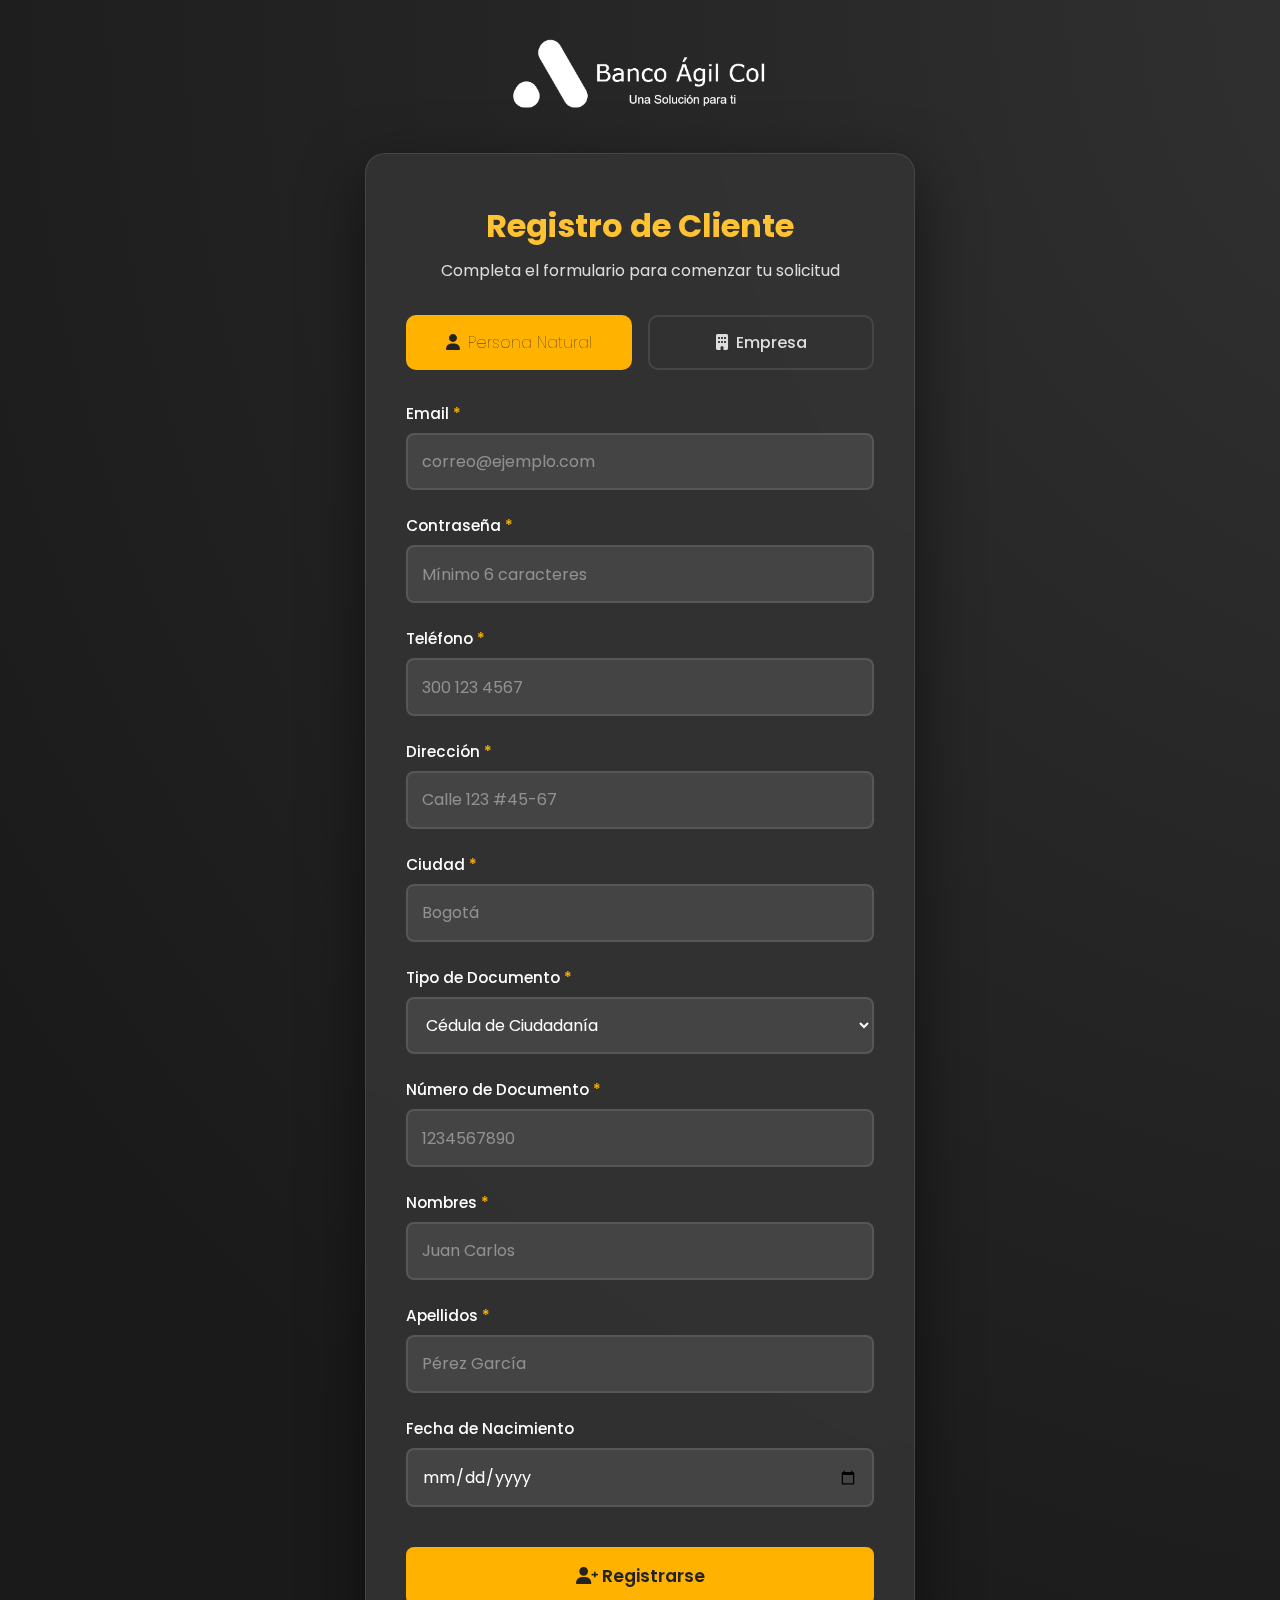
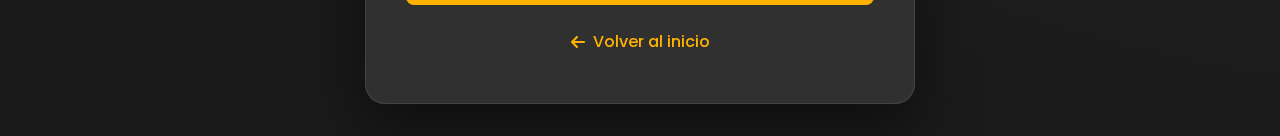
<file: frontend/registro.html>
<!DOCTYPE html>
<html lang="es">
<head>
    <meta charset="UTF-8">
    <meta name="viewport" content="width=device-width, initial-scale=1.0">
    <title>Registro - Banco Ágil</title>
    <link href="https://fonts.googleapis.com/css2?family=Poppins:wght@300;400;600;700&display=swap" rel="stylesheet">
    <link rel="stylesheet" href="https://cdnjs.cloudflare.com/ajax/libs/font-awesome/6.0.0-beta3/css/all.min.css">
    <link rel="stylesheet" href="css/registro.css">
</head>
<body>
    <div class="logo-container">
        <img src="images/EmpresaBancoAgil/logoNom.png" alt="Banco Ágil Logo" class="logo-img">
    </div>

    <div class="container">
        <h1>Registro de Cliente</h1>
        <p class="subtitle">Completa el formulario para comenzar tu solicitud</p>

        

        <div class="tipo-selector">
            <button type="button" class="tipo-btn active" onclick="cambiarTipo('PERSONA_NATURAL')">
                <i class="fas fa-user"></i> Persona Natural
            </button>
            <button type="button" class="tipo-btn" onclick="cambiarTipo('EMPRESA')">
                <i class="fas fa-building"></i> Empresa
            </button>
        </div>

        <form id="registroForm">
            <input type="hidden" id="tipoCliente" value="PERSONA_NATURAL">

            <div class="form-group">
                <label for="email">Email <span class="required">*</span></label>
                <input type="email" id="email" placeholder="correo@ejemplo.com" required>
            </div>

            <div class="form-group">
                <label for="password">Contraseña <span class="required">*</span></label>
                <input type="password" id="password" placeholder="Mínimo 6 caracteres" required minlength="6">
            </div>

            <div class="form-group">
                <label for="telefono">Teléfono <span class="required">*</span></label>
                <input type="tel" id="telefono" placeholder="300 123 4567" required>
            </div>

            <div class="form-group">
                <label for="direccion">Dirección <span class="required">*</span></label>
                <input type="text" id="direccion" placeholder="Calle 123 #45-67" required>
            </div>

            <div class="form-group">
                <label for="ciudad">Ciudad <span class="required">*</span></label>
                <input type="text" id="ciudad" placeholder="Bogotá" required>
            </div>

            <div id="camposPersona">
                <div class="form-group">
                    <label for="tipoDocumento">Tipo de Documento <span class="required">*</span></label>
                    <select id="tipoDocumento">
                        <option value="CC">Cédula de Ciudadanía</option>
                        <option value="CE">Cédula de Extranjería</option>
                        <option value="PASAPORTE">Pasaporte</option>
                    </select>
                </div>

                <div class="form-group">
                    <label for="numDocumento">Número de Documento <span class="required">*</span></label>
                    <input type="text" id="numDocumento" placeholder="1234567890">
                </div>

                <div class="form-group">
                    <label for="nombres">Nombres <span class="required">*</span></label>
                    <input type="text" id="nombres" placeholder="Juan Carlos">
                </div>

                <div class="form-group">
                    <label for="apellidos">Apellidos <span class="required">*</span></label>
                    <input type="text" id="apellidos" placeholder="Pérez García">
                </div>

                <div class="form-group">
                    <label for="fechaNacimiento">Fecha de Nacimiento</label>
                    <input type="date" id="fechaNacimiento">
                </div>
            </div>

            <div id="camposEmpresa" class="hidden">
                <div class="form-group">
                    <label for="nit">NIT <span class="required">*</span></label>
                    <input type="text" id="nit" placeholder="900123456-7">
                </div>

                <div class="form-group">
                    <label for="razonSocial">Razón Social <span class="required">*</span></label>
                    <input type="text" id="razonSocial" placeholder="Mi Empresa S.A.S">
                </div>

                <div class="form-group">
                    <label for="nombreComercial">Nombre Comercial</label>
                    <input type="text" id="nombreComercial" placeholder="Mi Empresa">
                </div>

                <div class="form-group">
                    <label for="fechaConstitucion">Fecha de Constitución</label>
                    <input type="date" id="fechaConstitucion">
                </div>
                
                <div class="form-group">
                    <label for="numEmpleados">Número de Empleados</label>
                    <input type="number" id="numEmpleados" min="1" placeholder="10">
                </div>

                <div class="form-group">
                    <label for="sectorEconomico">Sector Económico</label>
                    <input type="text" id="sectorEconomico" placeholder="Comercio, Tecnología, Servicios...">
                </div>
            </div>

            <button type="submit" class="btn-submit">
                <i class="fas fa-user-plus"></i> Registrarse
            </button>
        </form>

        <div id="alert" class="alert"></div>

        <div class="back-link">
            <a href="index.html">
                <i class="fas fa-arrow-left"></i> Volver al inicio
            </a>
        </div>
    </div>
    <script src="js/registro.js"></script>
</body>
</html>
</file>
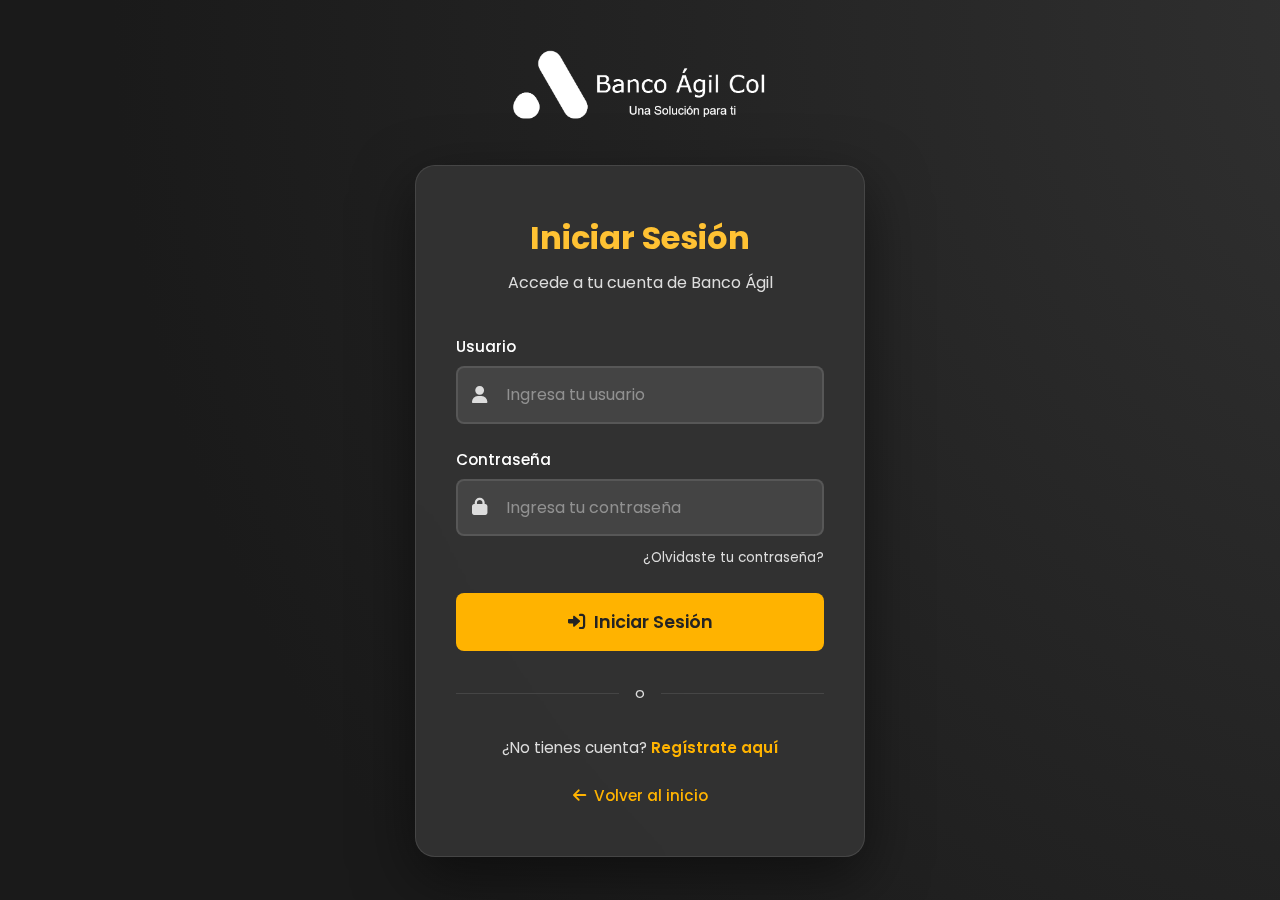
<file: frontend/solicitud-credito.html>
<!DOCTYPE html>
<html lang="es">
<head>
    <!-- Metadatos y recursos: tipografías e iconos desde CDN -->
    <meta charset="UTF-8">
    <meta name="viewport" content="width=device-width, initial-scale=1.0">
    <title>Nueva Solicitud - Banco Ágil</title>
    <!-- Favicons -->
    <link rel="icon" type="image/x-icon" href="images/EmpresaBancoAgil/favicon_32x32.png">
    <link rel="icon" type="image/png" href="images/EmpresaBancoAgil/favicon_32x32.png">
    <link rel="stylesheet" href="https://fonts.googleapis.com/css2?family=Roboto:wght@300;400;500;700&display=swap">
    <link rel="stylesheet" href="https://cdnjs.cloudflare.com/ajax/libs/font-awesome/6.0.0-beta3/css/all.min.css">
    <!-- Estilos locales para la página de solicitud de crédito -->
    <link rel="stylesheet" href="css/solicitud-credito.css">
</head>
<body>

    <div class="page-container">
        <!-- Sidebar reutilizable: navegación del portal PYME -->
        <aside class="sidebar">
            <div class="menu-icon-wrapper">
                <!-- Botón hamburguesa para alternar el sidebar en dispositivos pequeños -->
                <button id="menuToggle" class="menu-icon" aria-label="Alternar menú" aria-expanded="false" type="button">
                    <span class="hamburger-bar"></span>
                    <span class="hamburger-bar"></span>
                    <span class="hamburger-bar"></span>
                </button>
            </div>
            <nav class="sidebar-nav">
                <!-- Enlaces de navegación con iconos; el item activo indica la página actual -->
                <a href="dashboard.html" class="nav-item" title="Inicio">
                    <i class="fas fa-home icon-placeholder"></i>
                    <span class="icon-text">Inicio</span>
                </a>
                <a href="mis-solicitudes.html" class="nav-item active" title="Mis Solicitudes">
                    <i class="fas fa-file-invoice-dollar icon-placeholder"></i>
                    <span class="icon-text">Mis Solicitudes</span>
                </a>
                <a href="#mis-cuentas" class="nav-item" title="Mis Cuentas">
                    <i class="fas fa-credit-card icon-placeholder"></i>
                    <span class="icon-text">Mis Cuentas</span>
                </a>
                <a href="#mi-perfil" class="nav-item" title="Mi Perfil">
                    <i class="fas fa-user-circle icon-placeholder"></i>
                    <span class="icon-text">Mi Perfil</span>
                </a>
      
                <a href="#" class="nav-item" title="Soporte" onclick="showComingSoon('Soporte')">
                    <i class="fas fa-headset icon-placeholder"></i>
                    <span class="icon-text">Soporte</span>
                </a>
            </nav>
        </aside>

        <!-- Contenido principal: header con usuario y sección del formulario -->
        <main class="main-content">
            <header class="header">
                <div class="logo-area">
                    <div class="logo-placeholder">Banco Agil Col</div>
                    <span class="branch-name">Portal PYME</span>
                </div>
                <div class="user-area">
                    <span class="user-name-header" id="nombre-usuario">Bienvenido Usuario</span>
                    <div class="user-icon-placeholder"></div>
                    <button class="logout-btn" onclick="logout()">Cerrar sesión</button>
                </div>
            </header>

            <!-- Sección principal del formulario de solicitud -->
            <section class="form-section-main">
                <div class="greeting-bar">
                    <h1 class="greeting-text"><i class="fas fa-handshake"></i> Nueva Solicitud de Crédito</h1>
                    <p class="date-time">Completa los detalles de tu solicitud.</p>
                </div>
                
                <!-- Contenedor para alertas dinámicas (errores/éxitos) controladas por JS -->
                <div id="alert" class="alert-placeholder"></div>

                <div class="form-card">
                    <h2 class="section-title">Detalles del Crédito</h2>
                    
                    <!-- Formulario principal: id usado por JS para validación y envío -->
                    <form id="form-solicitud">
                        <div class="form-grid">
                            
                            <!-- Monto solicitado: numeric input con mínimo y mensaje de ayuda -->
                            <div class="form-group">
                                <label for="montoSolicitado">Monto Solicitado (COP)</label>
                                <input type="number" id="montoSolicitado" placeholder="Mínimo $1.000.000" min="1000000" required>
                                <small class="text-gray">Ingresa el valor sin puntos ni comas.</small>
                            </div>
                            
                            <!-- Plazo: número de meses para el crédito -->
                            <div class="form-group">
                                <label for="plazoMeses">Plazo en Meses</label>
                                <input type="number" id="plazoMeses" placeholder="Mínimo 6 meses" min="6" required>
                                <small class="text-gray">Número de cuotas para el crédito.</small>
                            </div>

                            <!-- Observaciones opcionales: textarea para detalles adicionales -->
                            <div class="form-group full-width">
                                <label for="observaciones">Observaciones (Opcional)</label>
                                <textarea id="observaciones" rows="4" placeholder="Ej: Usaremos el crédito para comprar maquinaria y expandirnos al mercado internacional."></textarea>
                            </div>

                        </div>
                        
                        <!-- Área que muestra la cuota estimada calculada por JS -->
                        <div class="cuota-estimada-container">
                            <span class="cuota-label">Cuota Mensual Estimada:</span>
                            <span class="cuota-valor" id="cuota-resultado">$0</span>
                            <small class="cuota-info">*Simulación con tasa fija del 12% E.A. La tasa final puede variar.</small>
                        </div>
                        
                        <!-- Sección para subir documentos requeridos; cada input tiene un id para manejar estados -->
                        <div class="documentos-section">
                            <h2 class="section-title"><i class="fas fa-file-upload"></i> Documentos Requeridos</h2>
                            <p class="subtitle-docs">Adjunta los documentos necesarios para tu solicitud de crédito</p>

                            <div class="documentos-grid">
                                <!-- RUT -->
                                <div class="documento-item">
                                    <label class="documento-label" for="doc-rut">RUT (Registro Único Tributario) <span class="required">*</span></label>
                                    <input type="file" id="doc-rut" accept=".pdf,.jpg,.jpeg,.png" class="file-input">
                                    <small class="file-info">Formatos: PDF, JPG, PNG (Máx. 10MB)</small>
                                    <span class="file-status" id="status-rut"></span>
                                </div>

                                <!-- Cédula representante legal -->
                                <div class="documento-item">
                                    <label class="documento-label" for="doc-cedula">Cédula del Representante Legal <span class="required">*</span></label>
                                    <input type="file" id="doc-cedula" accept=".pdf,.jpg,.jpeg,.png" class="file-input">
                                    <small class="file-info">Formatos: PDF, JPG, PNG (Máx. 10MB)</small>
                                    <span class="file-status" id="status-cedula"></span>
                                </div>

                                <!-- Estados financieros -->
                                <div class="documento-item">
                                    <label class="documento-label" for="doc-estados">Estados Financieros (Últimos 2 años) <span class="required">*</span></label>
                                    <input type="file" id="doc-estados" accept=".pdf,.xlsx,.xls" class="file-input">
                                    <small class="file-info">Formatos: PDF, Excel (Máx. 10MB)</small>
                                    <span class="file-status" id="status-estados"></span>
                                </div>

                                <!-- Certificado de la Cámara de Comercio -->
                                <div class="documento-item">
                                    <label class="documento-label" for="doc-camara">Certificado Cámara de Comercio <span class="required">*</span></label>
                                    <input type="file" id="doc-camara" accept=".pdf" class="file-input">
                                    <small class="file-info">Formato: PDF (Máx. 10MB)</small>
                                    <span class="file-status" id="status-camara"></span>
                                </div>
                            </div>
                        </div>

                        <!-- Botón de envío: id usado por JS para mostrar estado y prevenir múltiples envíos -->
                        <div class="btn-submit-container">
                            <button type="submit" class="btn-submit btn-primary-yellow" id="btnSubmit">
                                <i class="fas fa-paper-plane"></i> Enviar Solicitud
                            </button>
                        </div>
                    </form>
                    </div>
            </section>
        </main>
    </div>

    <!-- Script que contiene la lógica: cálculo de cuota, validación de archivos y envío de formulario -->
    <script src="js/solicitud-credito.js"></script> 
    
</body>
</html>
</file>
<file: frontend/css/backoffice-dashboard.css>
/* Variables de Color (Copiadas de dashboard.css) */
:root {
    --color-background-dark: #121212; /* Fondo principal oscuro */
    --color-background-light: #1e1e1e; /* Fondo de contenedores y cards */
    --color-text-light: #ffffff; /* Texto principal claro */
    --color-text-secondary: #aaaaaa; /* Texto secundario, descripciones */
    --color-primary-yellow: #ffcc00; /* Amarillo (Acento principal) */
    --color-primary-purple: #9b59b6; /* Púrpura (para iconos/acentos) */
    --color-primary-green: #2ecc71; /* Verde (para iconos/acentos) */
    --color-primary-cyan: #3498db; /* Cyan (para iconos/acentos) */
    --color-placeholder: #333333; /* Color para imágenes o iconos en blanco */
    --color-separator: #3a3a3a; /* Líneas de separación sutiles */
    --color-active-item: #292929; /* Fondo para elemento activo */
    --color-button-text-dark: #121212; /* Texto en botón principal */
    --color-tag-bg: #2d2d2d;
    --color-tag-text: #cccccc;
    --color-red-danger: #f44336;
    --color-blue-info: #2196f3;
    --color-orange-warning: #ff9800;
}

/* Estilos Generales y Reseteo (Copiados de dashboard.css) */
* {
    box-sizing: border-box;
    margin: 0;
    padding: 0;
    font-family: 'Roboto', sans-serif;
}

body {
    background-color: var(--color-background-dark);
    color: var(--color-text-light);
    font-size: 14px;
    height: 100vh;
    display: flex;
}

/* Contenedor Principal de la Página */
.page-container {
    display: flex;
    width: 100%;
}

/* 1. Barra de Navegación Lateral (Sidebar) (de dashboard2.css) */
.sidebar {
    width: 60px;
    background-color: var(--color-background-light);
    display: flex;
    flex-direction: column;
    align-items: center;
    padding-top: 20px;
    position: fixed;
    height: 100%;
    z-index: 10;
    transition: width 0.25s ease;
}

.menu-icon-wrapper {
    width: 100%;
    padding: 0 10px 20px 10px;
}

.menu-icon {
    width: 40px;
    height: 40px;
    background-color: var(--color-placeholder);
    border-radius: 4px;
    display: flex;
    justify-content: center;
    align-items: center;
    cursor: pointer;
    padding: 6px;
}


/* MODIFICADO: Estilos para el texto de navegación cuando está colapsado */
.icon-text {
    display: none;
    white-space: nowrap; /* Evita que el texto se rompa */
    overflow: hidden;
}

/* Estilo del icono "hamburger" (3 rayas) */
.hamburger-bar {
    display: block;
    width: 22px;
    height: 2px;
    background-color: var(--color-text-light);
    margin: 3px 0;
    border-radius: 2px;
    transition: transform 0.2s ease, opacity 0.2s ease;
}

/* Estado expandido de la sidebar */
.sidebar.sidebar-expanded {
    width: 220px;
}

/* MODIFICADO: Mostrar texto en elementos de navegación expandidos */
.sidebar.sidebar-expanded .icon-text {
    display: block;
    margin-left: 15px; /* Espacio entre ícono y texto */
    flex-grow: 1; /* Permite que el texto ocupe el espacio restante */
    text-align: left;
}

/* MODIFICADO: Ajustar contenido del nav-item al expandir */
.sidebar.sidebar-expanded .nav-item {
    justify-content: flex-start; /* Alinear el contenido a la izquierda */
    padding-left: 15px;
}

/* Cuando la sidebar está expandida, ajustar margen del main y agrandar títulos */
.sidebar.sidebar-expanded ~ .main-content {
    margin-left: 220px;
}

.main-content {
    margin-left: 60px;
    flex-grow: 1;
    padding: 0 20px 20px 20px;
    transition: margin-left 0.25s ease;
    /* Esto asegura que la barra de desplazamiento se muestre si el contenido es largo */
    overflow-y: auto; 
    height: 100vh;
}

.sidebar.sidebar-expanded ~ .main-content .greeting-text {
    font-size: 34px; /* Más grande cuando el menú está expandido */
}

.sidebar.sidebar-expanded ~ .main-content .section-title {
    font-size: 20px; /* Más grande cuando el menú está expandido */
}

/* Animación del hamburger al expandir */
.sidebar.sidebar-expanded .menu-icon .hamburger-bar:nth-child(1) {
    transform: translateY(7px) rotate(45deg);
}
.sidebar.sidebar-expanded .menu-icon .hamburger-bar:nth-child(2) {
    opacity: 0;
}
.sidebar.sidebar-expanded .menu-icon .hamburger-bar:nth-child(3) {
    transform: translateY(-7px) rotate(-45deg);
}

.sidebar-nav {
    width: 100%;
    display: flex;
    flex-direction: column;
    gap: 5px;
}

.nav-item {
    display: flex;
    justify-content: center;
    align-items: center;
    height: 48px;
    color: var(--color-text-light);
    text-decoration: none;
    transition: background-color 0.2s;
}

.nav-item:hover {
    background-color: var(--color-active-item);
}

.nav-item.active {
    background-color: var(--color-active-item);
    border-left: 3px solid var(--color-primary-yellow);
}

.icon-placeholder {
    width: 24px;
    height: 24px;
    background-color: var(--color-placeholder);
    border-radius: 50%;
    /* Estilo para emojis/texto */
    display: flex;
    justify-content: center;
    align-items: center;
    font-size: 14px;
}

/* 2. Contenido Principal y Secciones (Copiados de dashboard.css) */
/* 2.1. Encabezado Superior (Header) */
.header {
    display: flex;
    justify-content: space-between;
    align-items: center;
    padding: 10px 0;
    margin-bottom: 20px;
    border-bottom: 1px solid var(--color-separator);
}

.logo-area {
    display: flex;
    align-items: baseline;
    gap: 10px;
}

.logo-placeholder {
    font-size: 18px;
    font-weight: 700;
    color: var(--color-primary-yellow);
}

.branch-name {
    font-size: 16px;
    font-weight: 500;
    color: var(--color-text-light);
}

.user-area {
    display: flex;
    align-items: center;
    gap: 10px;
}

.user-name-header {
    font-size: 13px;
    color: var(--color-text-secondary);
}

.user-icon-placeholder {
    width: 30px;
    height: 30px;
    background-color: var(--color-placeholder);
    border-radius: 50%;
}

.logout-btn {
    background-color: var(--color-primary-yellow);
    color: var(--color-button-text-dark);
    border: none;
    padding: 8px 12px;
    border-radius: 5px;
    font-weight: 600;
    cursor: pointer;
    transition: opacity 0.2s;
    font-size: 12px;
}

.logout-btn:hover {
    opacity: 0.85;
}

/* 2.2. Área de Título y Mensaje (Adaptado de welcome-area y greeting-bar) */
.greeting-bar {
    display: flex;
    justify-content: space-between;
    align-items: flex-end;
    margin-bottom: 25px;
}

.greeting-text {
    font-size: 28px;
    font-weight: 700;
    color: var(--color-text-light);
}

.date-time {
    font-size: 14px;
    color: var(--color-text-secondary);
}

/* 2.3. Contenedores generales tipo tarjeta (para Filters y Table) */
.welcome-card, .product-list-container {
    background-color: var(--color-background-light);
    border-radius: 8px;
    padding: 15px;
    margin-bottom: 25px;
    border: 1px solid var(--color-separator); /* Añade un borde sutil */
}

/* Estilos de Filtros (Adaptados del estilo de la card de bienvenida y filtros originales) */
.filters {
    display: flex;
    gap: 1rem;
    flex-wrap: wrap;
    align-items: center;
    /* Usa welcome-card para el fondo/padding */
}

.filter-select {
    padding: 8px 12px;
    background: var(--color-placeholder); /* Fondo similar al input en oscuro */
    border: 1px solid var(--color-separator);
    border-radius: 5px;
    color: var(--color-text-light);
    font-family: 'Roboto', sans-serif;
    cursor: pointer;
    font-size: 14px;
}

.filter-select option {
    background-color: var(--color-placeholder);
}

/* 2.4. Stats Cards (Adaptados del Backoffice original y usando la clase 'card-custom' de dashboard.css) */
.stats-grid {
    display: grid;
    grid-template-columns: repeat(auto-fit, minmax(200px, 1fr));
    gap: 15px;
    margin-bottom: 25px;
}

.stat-card {
    background: var(--color-background-light);
    border: 1px solid var(--color-separator);
    border-radius: 8px;
    padding: 15px;
    transition: transform 0.3s;
}

.stat-card:hover {
    transform: translateY(-3px);
    background-color: var(--color-active-item);
}

.stat-header {
    display: flex;
    justify-content: space-between;
    align-items: center;
    margin-bottom: 15px;
}

.stat-title {
    font-size: 13px;
    color: var(--color-text-secondary);
}

.stat-icon {
    font-size: 1.5rem;
    /* Color definido en el HTML inline usando las variables */
}

.stat-value {
    font-size: 2rem;
    font-weight: 700;
    color: var(--color-text-light);
}

/* 2.5. Estilos de Tabla (Adaptados del Backoffice original) */
.table-container {
    /* Usa product-list-container para el fondo/padding */
    overflow-x: auto;
}

table {
    width: 100%;
    border-collapse: collapse;
}

thead {
    background: rgba(255, 204, 0, 0.1); /* Fondo claro con un poco de color acento */
}

th {
    padding: 15px;
    text-align: left;
    color: var(--color-primary-yellow);
    font-weight: 600;
    font-size: 13px;
    border-bottom: 1px solid var(--color-separator);
}

td {
    padding: 15px;
    border-top: 1px solid var(--color-separator);
    color: var(--color-text-light);
    font-size: 13px;
}

tbody tr:hover {
    background: rgba(255, 255, 255, 0.03);
}

/* Estilos de Badges (Copian el esquema de color del backoffice original con las variables nuevas) */
.badge {
    padding: 4px 10px;
    border-radius: 12px;
    font-size: 11px;
    font-weight: 600;
    text-transform: uppercase;
}

.badge-pendiente {
    background: rgba(255, 152, 0, 0.2);
    color: var(--color-orange-warning);
}

.badge-en-revision {
    background: rgba(52, 152, 219, 0.2); /* Usando color-primary-cyan */
    color: var(--color-primary-cyan);
}

.badge-aprobada {
    background: rgba(46, 204, 113, 0.2); /* Usando color-primary-green */
    color: var(--color-primary-green);
}

.badge-rechazada {
    background: rgba(244, 67, 54, 0.2);
    color: var(--color-red-danger);
}

/* Botones de Acción de la Tabla */
.btn-action {
    padding: 8px 12px;
    border: 1px solid transparent;
    border-radius: 5px;
    cursor: pointer;
    font-size: 12px;
    font-weight: 500;
    transition: all 0.2s;
    font-family: 'Roboto', sans-serif;
    margin-right: 5px;
}

.btn-aprobar {
    background: rgba(46, 204, 113, 0.1);
    color: var(--color-primary-green);
    border-color: var(--color-primary-green);
}

.btn-aprobar:hover {
    background: var(--color-primary-green);
    color: var(--color-button-text-dark);
}

.btn-rechazar {
    background: rgba(244, 67, 54, 0.1);
    color: var(--color-red-danger);
    border-color: var(--color-red-danger);
}

.btn-rechazar:hover {
    background: var(--color-red-danger);
    color: var(--color-text-light);
}

/* Empty state / Loading state */
.empty-state {
    text-align: center;
    padding: 30px;
    color: var(--color-text-secondary);
}

.empty-state i {
    font-size: 2.5rem;
    margin-bottom: 10px;
    color: var(--color-placeholder);
}

/* Responsive Design (Copiados de dashboard.css) */
@media (max-width: 992px) { 
    .stats-grid {
        grid-template-columns: repeat(2, 1fr); 
    }
}

@media (max-width: 768px) {
    .sidebar {
        transform: translateX(-100%);
        transition: transform 0.3s;
    }
    
    .sidebar.sidebar-expanded {
        transform: translateX(0);
    }
    
    .main-content {
        margin-left: 0;
        padding: 0 10px 10px 10px;
    }

    .sidebar.sidebar-expanded ~ .main-content {
        margin-left: 0;
    }

    .stats-grid {
        grid-template-columns: 1fr; 
    }
    
    .greeting-bar {
        flex-direction: column;
        align-items: flex-start;
        gap: 10px;
    }
    
    .header {
        flex-direction: column;
        align-items: flex-start;
        gap: 15px;
    }

    .user-area {
        width: 100%;
        justify-content: space-between;
    }
}
</file>
<file: frontend/css/backoffice-perfil.css>
/* Variables heredadas del dashboard */
:root {
    --color-background-dark: #121212;
    --color-background-light: #1e1e1e;
    --color-text-light: #ffffff;
    --color-text-secondary: #aaaaaa;
    --color-primary-yellow: #ffcc00;
    --color-primary-purple: #9b59b6;
    --color-primary-green: #2ecc71;
    --color-primary-cyan: #3498db;
    --color-placeholder: #333333;
    --color-separator: #3a3a3a;
    --color-active-item: #292929;
    --color-button-text-dark: #121212;
    --color-red-danger: #f44336;
}

/* Contenedor principal del perfil */
.perfil-container {
    display: grid;
    grid-template-columns: 2fr 1fr;
    gap: 20px;
    margin-top: 20px;
}

/* Tarjeta de perfil */
.perfil-card {
    background-color: var(--color-background-light);
    border-radius: 8px;
    padding: 25px;
    border: 1px solid var(--color-separator);
}

/* Header del perfil */
.perfil-header {
    display: flex;
    align-items: center;
    gap: 20px;
    padding-bottom: 25px;
    border-bottom: 1px solid var(--color-separator);
    margin-bottom: 30px;
}

.perfil-avatar {
    font-size: 80px;
    color: var(--color-primary-yellow);
    line-height: 1;
}

.perfil-header-info h2 {
    font-size: 24px;
    font-weight: 700;
    color: var(--color-text-light);
    margin-bottom: 5px;
}

.perfil-header-info p {
    font-size: 14px;
    color: var(--color-text-secondary);
    margin-bottom: 10px;
}

.perfil-badge {
    display: inline-block;
    background: rgba(52, 152, 219, 0.2);
    color: var(--color-primary-cyan);
    padding: 4px 12px;
    border-radius: 12px;
    font-size: 12px;
    font-weight: 600;
    text-transform: uppercase;
}

/* Secciones del formulario */
.form-section {
    margin-bottom: 30px;
}

.section-title {
    font-size: 16px;
    font-weight: 600;
    color: var(--color-primary-yellow);
    margin-bottom: 20px;
    display: flex;
    align-items: center;
    gap: 10px;
}

.section-title i {
    font-size: 18px;
}

/* Fila de formulario */
.form-row {
    display: grid;
    grid-template-columns: 1fr 1fr;
    gap: 20px;
}

/* Grupo de formulario */
.form-group {
    margin-bottom: 20px;
}

.form-group label {
    display: flex;
    align-items: center;
    gap: 8px;
    font-size: 13px;
    font-weight: 500;
    color: var(--color-text-light);
    margin-bottom: 8px;
}

.form-group label i {
    color: var(--color-primary-cyan);
    font-size: 14px;
}

/* Inputs del formulario */
.form-input {
    width: 100%;
    padding: 12px 15px;
    background-color: var(--color-placeholder);
    border: 1px solid var(--color-separator);
    border-radius: 6px;
    color: var(--color-text-light);
    font-size: 14px;
    font-family: 'Roboto', sans-serif;
    transition: border-color 0.3s, box-shadow 0.3s;
}

.form-input:focus {
    outline: none;
    border-color: var(--color-primary-cyan);
    box-shadow: 0 0 0 3px rgba(52, 152, 219, 0.1);
}

.form-input:disabled {
    opacity: 0.5;
    cursor: not-allowed;
}

.form-input[readonly] {
    background-color: rgba(51, 51, 51, 0.5);
    cursor: not-allowed;
}

.input-help {
    display: block;
    font-size: 12px;
    color: var(--color-text-secondary);
    margin-top: 5px;
}

/* Acciones del formulario */
.form-actions {
    display: flex;
    gap: 15px;
    justify-content: flex-end;
    margin-top: 30px;
    padding-top: 20px;
    border-top: 1px solid var(--color-separator);
}

/* Botones */
.btn-primary,
.btn-secondary {
    padding: 12px 24px;
    border: none;
    border-radius: 6px;
    font-size: 14px;
    font-weight: 600;
    cursor: pointer;
    transition: all 0.3s;
    display: inline-flex;
    align-items: center;
    gap: 8px;
    font-family: 'Roboto', sans-serif;
}

.btn-primary {
    background-color: rgba(255, 204, 0, 0.3);
    color: var(--color-primary-yellow);
    border: 1px solid var(--color-primary-yellow);
}

.btn-primary:disabled {
    opacity: 0.4;
    cursor: not-allowed;
}

.btn-primary.enabled {
    background-color: var(--color-primary-yellow);
    color: var(--color-button-text-dark);
    opacity: 1;
}

.btn-primary.enabled:hover {
    background-color: #ffdb4d;
    transform: translateY(-2px);
    box-shadow: 0 4px 12px rgba(255, 204, 0, 0.3);
}

.btn-secondary {
    background-color: transparent;
    color: var(--color-text-secondary);
    border: 1px solid var(--color-separator);
}

.btn-secondary:hover {
    background-color: var(--color-active-item);
    color: var(--color-text-light);
}

.btn-full {
    width: 100%;
    justify-content: center;
}

/* Mensajes de estado */
.mensaje-estado {
    padding: 12px 16px;
    border-radius: 6px;
    font-size: 13px;
    margin-top: 15px;
    display: flex;
    align-items: center;
    gap: 10px;
    animation: slideDown 0.3s ease;
}

.mensaje-estado.hidden {
    display: none;
}

.mensaje-estado.success {
    background: rgba(46, 204, 113, 0.15);
    color: var(--color-primary-green);
    border: 1px solid var(--color-primary-green);
}

.mensaje-estado.error {
    background: rgba(244, 67, 54, 0.15);
    color: var(--color-red-danger);
    border: 1px solid var(--color-red-danger);
}

.mensaje-estado.info {
    background: rgba(52, 152, 219, 0.15);
    color: var(--color-primary-cyan);
    border: 1px solid var(--color-primary-cyan);
}

@keyframes slideDown {
    from {
        opacity: 0;
        transform: translateY(-10px);
    }
    to {
        opacity: 1;
        transform: translateY(0);
    }
}

/* Tarjeta de contraseña */
.password-card {
    height: fit-content;
}

.card-header {
    padding-bottom: 20px;
    border-bottom: 1px solid var(--color-separator);
    margin-bottom: 25px;
}

.card-header h3 {
    font-size: 18px;
    font-weight: 600;
    color: var(--color-text-light);
    display: flex;
    align-items: center;
    gap: 10px;
}

.card-header h3 i {
    color: var(--color-primary-purple);
}

.password-form .form-group {
    margin-bottom: 20px;
}

.password-form button[type="submit"] {
    margin-top: 10px;
    background-color: var(--color-primary-purple);
    color: var(--color-text-light);
}

.password-form button[type="submit"]:hover {
    background-color: #8e44ad;
    transform: translateY(-2px);
    box-shadow: 0 4px 12px rgba(155, 89, 182, 0.3);
}

/* Responsive Design */
@media (max-width: 1200px) {
    .perfil-container {
        grid-template-columns: 1fr;
    }
}

@media (max-width: 768px) {
    .perfil-header {
        flex-direction: column;
        text-align: center;
    }

    .form-row {
        grid-template-columns: 1fr;
    }

    .form-actions {
        flex-direction: column;
    }

    .btn-primary,
    .btn-secondary {
        width: 100%;
        justify-content: center;
    }
}
</file>
<file: frontend/css/backoffice-usuarios.css>
/*
    backoffice-usuarios.css
    ------------------------
    Descripción: estilos para la sección de gestión de usuarios del BackOffice.
    Contiene: pestañas (tabs), secciones colapsables, tarjetas de estadísticas,
    barra de búsqueda, acciones sobre usuarios, badges de estado, modales y
    componentes de historial/estado vacío.

    Nota: solo comentarios añadidos. No modificar variables globales aquí.
*/

/* Contenedor de pestañas (tabs)
     - Agrupa botones que cambian el contenido mostrado (.tab-button)
     - Barra inferior para indicar la separación */
.tabs-container {
    display: flex;
    gap: 0;
    margin-bottom: 30px;
    border-bottom: 3px solid #e0e0e0;
}

/* Botón de pestaña
    - Expandible para ocupar el mismo ancho; cambia visualmente cuando está activo */
.tab-button {
    flex: 1;
    padding: 15px 30px;
    background: transparent;
    border: none;
    font-size: 16px;
    font-weight: 500;
    color: #666;
    cursor: pointer;
    position: relative;
    transition: all 0.3s ease;
}

/* Estado hover del botón de pestaña */
.tab-button:hover {
    background: rgba(0, 82, 204, 0.05);
    color: #0052cc;
}

/* Botón de pestaña - estado activo */
.tab-button.active {
    color: #0052cc;
    font-weight: 600;
}

/* Indicador activo debajo del botón de pestaña */
.tab-button.active::after {
    content: '';
    position: absolute;
    bottom: -3px;
    left: 0;
    right: 0;
    height: 3px;
    background: #0052cc;
}

/* Contenedor del contenido de cada pestaña
    - Inicialmente oculto; la clase .active lo muestra con animación */
.tab-content {
    display: none;
    animation: fadeIn 0.3s ease;
}

/* Contenido de tab - visible cuando activo */
.tab-content.active {
    display: block;
}

/* Animación fadeIn para mostrar contenido suavemente */
@keyframes fadeIn {
    from { opacity: 0; transform: translateY(10px); }
    to { opacity: 1; transform: translateY(0); }
}

/* Sección colapsable
    - Wrapper para bloques que pueden expandirse/contraerse */
.collapsible-section {
    margin-bottom: 25px;
}

/* Cabecera de sección colapsable
    - Clickable; contiene título e icono de estado (rotación cuando está cerrado) */
.collapsible-header {
    display: flex;
    align-items: center;
    gap: 10px;
    padding: 15px 20px;
    background: linear-gradient(135deg, #667eea 0%, #764ba2 100%);
    color: white;
    cursor: pointer;
    border-radius: 8px;
    transition: all 0.3s ease;
}

/* Hover sobre cabecera colapsable (micro-interacción) */
.collapsible-header:hover {
    transform: translateX(5px);
    box-shadow: 0 4px 12px rgba(102, 126, 234, 0.3);
}

/* Icono dentro de la cabecera colapsable (rotación al colapsar) */
.collapsible-header i {
    font-size: 18px;
    transition: transform 0.3s ease;
}

/* Estado icono: colapsado (rotación) */
.collapsible-header.collapsed i {
    transform: rotate(-90deg);
}

/* Título dentro de la cabecera colapsable */
.collapsible-header h3 {
    margin: 0;
    font-size: 18px;
    flex: 1;
}

/* Contenido expandible
    - Usa transición en max-height y padding para efecto suave */
.collapsible-content {
    max-height: 1000px;
    overflow: hidden;
    transition: max-height 0.4s ease, padding 0.4s ease;
    padding: 20px 0;
}

/* Contenido colapsado (oculto) */
.collapsible-content.collapsed {
    max-height: 0;
    padding: 0;
}

/* Grid de mini-estadísticas
    - Tarjetas compactas con métricas rápidas */
.mini-stats-grid {
    display: grid;
    grid-template-columns: repeat(auto-fit, minmax(200px, 1fr));
    gap: 15px;
    margin-bottom: 20px;
}

/* Tarjeta de estadística pequeña
    - Fondo claro, icono y valor; hover eleva la tarjeta */
.mini-stat-card {
    padding: 20px;
    background: #f5f7fa;
    border-radius: 10px;
    box-shadow: 0 2px 8px rgba(0,0,0,0.08);
    display: flex;
    align-items: center;
    gap: 15px;
    transition: all 0.3s ease;
}

/* Hover en mini-stat-card (levanta y añade sombra) */
.mini-stat-card:hover {
    transform: translateY(-3px);
    box-shadow: 0 4px 12px rgba(0,0,0,0.12);
}

/* Contenedor del icono en la mini-stat-card */
.mini-stat-icon {
    width: 50px;
    height: 50px;
    border-radius: 10px;
    display: flex;
    align-items: center;
    justify-content: center;
    font-size: 24px;
}

/* Título pequeño dentro de la tarjeta de estadística */
.mini-stat-info h4 {
    margin: 0;
    font-size: 13px;
    color: #666;
    font-weight: 500;
}

/* Valor principal dentro de la tarjeta (número grande) */
.mini-stat-info p {
    margin: 5px 0 0 0;
    font-size: 24px;
    font-weight: 700;
    color: #333;
}

/* Barra de búsqueda y filtros
    - Contiene input, botones y elementos de filtrado */
.search-bar {
    display: flex;
    gap: 10px;
    margin-bottom: 20px;
}

/* Input de búsqueda
    - Expandible y con focus state marcado */
.search-input {
    flex: 1;
    padding: 12px 20px;
    border: 2px solid #e0e0e0;
    border-radius: 8px;
    font-size: 14px;
    transition: all 0.3s ease;
    background: #f5f7fa;
}

/* Estado focus del input de búsqueda */
.search-input:focus {
    outline: none;
    border-color: #0052cc;
    box-shadow: 0 0 0 3px rgba(0, 82, 204, 0.1);
    background: white;
}

/* Botón primario (usar para acciones principales como "Nuevo usuario") */
.btn-primary {
    padding: 12px 24px;
    background: #0052cc;
    color: white;
    border: none;
    border-radius: 8px;
    cursor: pointer;
    font-weight: 600;
    transition: all 0.3s ease;
}

/* Hover del botón primario */
.btn-primary:hover {
    background: #003d99;
    transform: translateY(-2px);
    box-shadow: 0 4px 12px rgba(0, 82, 204, 0.3);
}

/* Contenedor de botones de acción (ver/editar/bloquear) */
.action-buttons {
    display: flex;
    gap: 8px;
}

/* Botón de acción genérico (pequeño) */
.btn-action {
    padding: 6px 12px;
    border: none;
    border-radius: 6px;
    cursor: pointer;
    font-size: 12px;
    font-weight: 600;
    transition: all 0.2s ease;
}

/* Acción: ver detalles (info) */
.btn-view {
    background: #17a2b8;
    color: white;
}

/* Hover en botón ver */
.btn-view:hover {
    background: #138496;
    transform: scale(1.05);
}

/* Acción: editar (amarillo) */
.btn-edit {
    background: #ffc107;
    color: #333;
}

/* Hover en botón editar */
.btn-edit:hover {
    background: #e0a800;
    transform: scale(1.05);
}

/* Acción: bloquear/activar usuario (peligro/negativo) */
.btn-block {
    background: #dc3545;
    color: white;
}

/* Hover en botón bloquear */
.btn-block:hover {
    background: #c82333;
    transform: scale(1.05);
}

/* Badges de estado (activo/inactivo/aprobada/rechazada/pendiente) */
.status-badge {
    padding: 6px 12px;
    border-radius: 20px;
    font-size: 12px;
    font-weight: 600;
    display: inline-block;
}

/* Estado: activo (verde) */
.status-activo {
    background: #d4edda;
    color: #155724;
}

/* Estado: inactivo (rojo claro) */
.status-inactivo {
    background: #f8d7da;
    color: #721c24;
}

/* Estado: aprobada (verde) */
.status-aprobada {
    background: #d4edda;
    color: #155724;
}

/* Estado: rechazada (rojo) */
.status-rechazada {
    background: #f8d7da;
    color: #721c24;
}

/* Estado: pendiente (amarillo) */
.status-pendiente {
    background: #fff3cd;
    color: #856404;
}

/* Badge: rol del usuario (visual leve) */
.badge-rol {
    background: #e8eaf6;
    color: #5e35b1;
}

/* Modal overlay
    - Oculto por defecto; clase .show lo centra y muestra */
.modal {
    display: none;
    position: fixed;
    z-index: 1000;
    left: 0;
    top: 0;
    width: 100%;
    height: 100%;
    background: rgba(0,0,0,0.5);
    backdrop-filter: blur(5px);
}

/* Modal - visible */
.modal.show {
    display: flex;
    align-items: center;
    justify-content: center;
}

/* Contenido del modal
    - Caja blanca centrada con max-width y scroll interno */
.modal-content {
    background: white;
    border-radius: 12px;
    padding: 30px;
    max-width: 600px;
    width: 90%;
    max-height: 80vh;
    overflow-y: auto;
    box-shadow: 0 10px 40px rgba(0,0,0,0.3);
}

/* Encabezado del modal (título y cierre) */
.modal-header {
    display: flex;
    justify-content: space-between;
    align-items: center;
    margin-bottom: 20px;
    padding-bottom: 15px;
    border-bottom: 2px solid #e0e0e0;
}

/* Título dentro del modal */
.modal-header h2 {
    margin: 0;
    color: #333;
}

/* Botón de cerrar modal (icono grande) */
.close-modal {
    background: none;
    border: none;
    font-size: 28px;
    cursor: pointer;
    color: #999;
    transition: color 0.2s;
}

/* Hover del botón cerrar modal */
.close-modal:hover {
    color: #333;
}

/* Grid de detalles (dos columnas) usado en modales y vistas de detalle */
.detail-grid {
    display: grid;
    grid-template-columns: repeat(2, 1fr);
    gap: 15px;
    margin-bottom: 20px;
}

/* Item de detalle individual (label + valor) */
.detail-item {
    padding: 15px;
    background: #f8f9fa;
    border-radius: 8px;
}

/* Label en detail-item (texto pequeño y semibold) */
.detail-item label {
    display: block;
    font-size: 12px;
    color: #666;
    margin-bottom: 5px;
    font-weight: 600;
}

/* Valor en detail-item (texto más grande) */
.detail-item span {
    display: block;
    font-size: 15px;
    color: #333;
    font-weight: 500;
}

/* Historial de solicitudes del usuario */
.solicitudes-history {
    margin-top: 25px;
}

/* Título de la sección historial */
.solicitudes-history h3 {
    margin-bottom: 15px;
    color: #333;
}

/* Item de historial (entrada) con borde de color indicando contexto */
.history-item {
    padding: 15px;
    background: #f8f9fa;
    border-radius: 8px;
    margin-bottom: 10px;
    border-left: 4px solid #0052cc;
}

/* Estado vacío (cuando no hay resultados) */
.empty-state {
    text-align: center;
    padding: 40px 20px;
    color: #999;
}

/* Icono grande en estado vacío */
.empty-state i {
    font-size: 48px;
    margin-bottom: 15px;
}
</file>
<file: frontend/css/index.css>
:root {
  --primary-dark: #232323;
  --secondary-dark: #333;
  --accent-gold: #ffb300;
  --accent-gold-light: #ffc233;
  --text-light: #ffffff;
  --text-gray: #dddddd;
  --input-bg: #444;
  --card-bg: rgba(51, 51, 51, 0.9);
  --border-light: rgba(255, 255, 255, 0.1);
}

/* RESET */
* {
  margin: 0;
  padding: 0;
  box-sizing: border-box;
}

body {
  font-family: "Poppins", sans-serif;
  color: var(--text-light);
  background-color: var(--primary-dark);
  overflow-x: visible;
}
h2, p {
  opacity: 0;
  transform: translateY(20px);
  transition: opacity 0.6s ease, transform 0.6s ease;
}

/* Clase que activará la animación */
h2.visible, p.visible{
  animation: slideUp 0.8s ease forwards;
}
/* ================= HEADER ================= */
header {
  background-color: var(--primary-dark);
  padding: 1rem 0;
  position: fixed;
  width: 100%;
  top: 0;
  z-index: 100;
}

header .container {
  max-width: 1200px;
  margin: auto;
  display: flex;
  justify-content: space-between;
  align-items: center;
  color: var(--text-light);
}

header a {
  font-size: 1rem;
  color: var(--text-light);
  text-decoration: none;
  margin-left: 20px;
  transition: color 0.3s;
}

header a:hover {
  color: var(--accent-gold);
}

.logo {
  height: 50px;
  object-fit: contain;
}

/* Navegación */
.nav-links {
  display: flex;
  align-items: center;
  gap: 2rem;
}

.nav-links a {
  color: var(--text-light);
  font-weight: 500;
  transition: color 0.3s ease;
}

.nav-links a:hover {
  color: var(--accent-gold);
}

.btn-ingresa {
  background-color: var(--accent-gold);
  color: var(--primary-dark);
  padding: 0.6rem 1.2rem;
  border-radius: 30px;
  font-weight: 600;
  transition: background 0.3s ease, transform 0.2s ease;
}

.btn-ingresa:hover {
  background-color: var(--accent-gold-light);
  transform: scale(1.05);
}

/* ================= HERO ================= */
.hero {
  background-color: var(--accent-gold);
  padding: 4rem 2rem;
  text-align: center;
  color: var(--primary-dark);
}

.hero-container h1 {
  font-size: 2.5rem;
  margin-bottom: 1rem;
}

.hero-container p {
  font-size: 1.2rem;
  margin-bottom: 1.5rem;
}

.hero-container button {
  background-color: var(--primary-dark);
  color: var(--text-light);
  border: none;
  padding: 1rem 2rem;
  font-size: 1rem;
  border-radius: 10px;
  cursor: pointer;
  transition: transform 0.3s ease, background 0.3s;
  animation: color-change 6s infinite, idle-move 4s infinite;
}

.hero-container button:hover {
  background-color: var(--secondary-dark);
  transform: scale(1.05);
}

/* ================= SECCIÓN 1 ================= */
.parte-1 {
  height: 100vh;
  display: flex;
  justify-content: center;
  align-items: center;
  font-size: 2rem;
  border-bottom: 1px solid var(--border-light);
}

.info-item {
  flex: 1;
  padding: 0 6vw;
  max-width: 1000px;
}

.info-item h2 {
  font-size: 2rem;
  margin-bottom: 1rem;
  color: var(--accent-gold);
}

.info-item p {
  font-size: 1.1rem;
  line-height: 1.6;
  color: var(--text-gray);
}

/* Animación PC */
.pc-container {
  position: relative;
  width: 55vw;
  aspect-ratio: 16 / 9;
  opacity: 0;
  transform: translateX(-150px);
  transition: all 1s ease-out;
}

.pc-container.visible {
  opacity: 1;
  transform: translateX(0);
}

.pc-image {
  width: 100%;
  height: 100%;
  object-fit: contain;
}

.pc-video {
  position: absolute;
  top: 2%;
  left: 18.4%;
  height: 67%;
  width: 63%;
  object-fit: fill;
  border-radius: 4px;
  z-index: 2;
  transform: rotateY(-8deg);
  transition: transform 0.6s ease-out;
}

.pc-container.visible .pc-video {
  transform: rotateY(0);
}

/* ================= SECCIÓN 2 ================= */
.parte-2 {
  display: flex;
  align-items: center;
  justify-content: flex-start;
  min-height: 100vh;
  background: var(--accent-gold);
  color: var(--primary-dark);
  padding: 0 6vw;
}

.cta-container {
  flex: 1;
  max-width: 45%;
}

.cta-container h2 {
  font-size: 2.2rem;
  margin-bottom: 1rem;
  color: var(--primary-dark);
}

.cta-container p {
  font-size: 1.1rem;
  color: var(--secondary-dark);
  margin-bottom: 2rem;
}

.cta-container button {
  background: var(--primary-dark);
  color: var(--text-light);
  border: none;
  padding: 1rem 2rem;
  font-size: 1rem;
  border-radius: 10px;
  cursor: pointer;
  animation: color-change 6s infinite, idle-move 4s infinite;
}

.cta-container button:hover {
  background: var(--secondary-dark);
  transform: scale(1.05);
}

/* Animación Celular */
.espacio-animacion2 {
  flex: 1;
  position: relative;
  display: flex;
  justify-content: center;
  align-items: center;
}

.cel-container {
  position: relative;
  width: 40vw;
  aspect-ratio: 9 / 19.5;
  opacity: 0;
  transform: translateX(150px);
  transition: all 1s ease-out;
}

.cel-container.visible {
  opacity: 1;
  transform: translateX(0);
}

.cel-video {
  position: absolute;
  top: 27.1%;
  left: 27%;
  height: 45.9%;
  width: 45.6%;
  object-fit: cover;
  border-radius: 11.7%;
  z-index: 1;
}

.cel-image {
  width: 100%;
  height: 100%;
  object-fit: contain;
  z-index: 2;
}

/* ================= SECCIÓN 3 ================= */
.parte-3 {
  color: white; 
  text-align: center;
  display: flex;
  align-items: center;
  justify-content: flex-start;
  min-height: 100vh;
  background: var(--primary-dark);
  padding: 0;
}

.parte-3 h2, 
.parte-3 p {
  color: white; 
}
.parte-3 .cta-container {
  max-width: 30%;
  z-index: 1;
}

.espacio-animacion3 {
  flex: 1;
  display: flex;
  justify-content: center;
  align-items: center;
  position: relative;
}

/* ================= SECCIÓN 4 ================= */
.parte-4 {
  display: flex;
  align-items: center;
  justify-content: space-between;
  min-height: 100vh;
  background: var(--accent-gold);
  padding: 0 6vw;
  overflow: hidden;
  position: relative;
  perspective: 1000px; /* habilita efecto 3D */
}

/* Contenedores de texto */
.parte-4 .cta-container {
  max-width: 400px;
  z-index: 2;
  color: #1a1a1a;
}

.parte-4 .left-text {
  text-align: left;
}

.parte-4 .right-text {
  text-align: right;
}

/* Contenedor central de animación */
.espacio-animacion4 {
  flex: 1;
  position: relative;
  display: flex;
  justify-content: center;
  align-items: center;
  height: 450px;
}
.espacio-animacion4 .tarjeta {
    position: absolute;
    max-width: 50%; 
    width: 100%;
}


/* ================= FOOTER ================= */
.main-footer {
  background-color: var(--secondary-dark);
  color: var(--text-gray);
  padding: 3rem 6vw 2rem;
  font-size: 0.95rem;
}

.footer-top {
  display: grid;
  grid-template-columns: repeat(auto-fit, minmax(220px, 1fr));
  gap: 2rem;
  margin-bottom: 2.5rem;
}

.footer-section h3 {
  color: var(--text-light);
  font-size: 1.1rem;
  margin-bottom: 1rem;
}

.footer-section ul {
  list-style: none;
}

.footer-section ul li a {
  color: var(--text-gray);
  text-decoration: none;
  transition: color 0.3s ease;
}

.footer-section ul li a:hover {
  color: var(--accent-gold);
}

.footer-bottom {
  border-top: 1px solid var(--border-light);
  padding-top: 1.5rem;
  display: flex;
  justify-content: space-between;
  align-items: center;
  flex-wrap: wrap;
  gap: 1rem;
}

.logo-placeholder-footer {
  font-weight: 700;
  color: var(--accent-gold);
}

/* ================= BOTÓN AYUDA ================= */
.help-button-float {
  position: fixed;
  bottom: 30px;
  right: 30px;
  background-color: var(--accent-gold);
  color: var(--primary-dark);
  border-radius: 50%;
  width: 55px;
  height: 55px;
  display: flex;
  align-items: center;
  justify-content: center;
  box-shadow: 0 5px 15px rgba(0, 0, 0, 0.3);
  cursor: pointer;
  transition: transform 0.3s ease, background 0.3s ease;
  z-index: 10;
}

.help-button-float:hover {
  transform: scale(1.1);
  background-color: var(--accent-gold-light);
}

/* ================= RESPONSIVE ================= */
@media (max-width: 768px) {
  header .container {
    flex-direction: column;
    text-align: center;
  }

  .nav-links a {
    display: none;
  }

  .nav-links .btn-ingresa {
    display: inline-block;
  }

  .parte-1 {
    flex-direction: column;
    padding: 4rem 1rem;
    text-align: center;
    height: auto;
  }

  .parte-2 {
    flex-direction: column;
    text-align: center;
    padding: 4rem 1.5rem;
  }

  .espacio-animacion2 {
    order: 2;
    width: 80%;
  }

  .cta-container {
    order: 1;
    max-width: 90%;
  }

  

  /* --- SECCIONES 3 y 4: texto → animación → texto --- */
  .parte-3,
  .parte-4 {
    flex-direction: column;
    align-items: center;
    text-align: center;
    padding: 4rem 1.5rem;
    gap: 2rem;
  }

  .parte-3 .cta-container,
  .parte-4 .cta-container {
    order: 1;
    z-index: auto;
  }

  .espacio-animacion3,
  .espacio-animacion4 {
    order: 2;
    z-index: 0;
    width: 80vw;
  }

  .cta-container:last-of-type {
    order: 3;
  }

  .cta-container h2 {
    font-size: 1.8rem;
  }

  .cta-container p {
    font-size: 1rem;
  }

  .cta-container button {
    font-size: 0.95rem;
    padding: 0.8rem 1.8rem;
  }

  .footer-top,
  .footer-bottom {
    text-align: center;
    flex-direction: column;
  }
  .espacio-animacion4 .tarjeta {
    position: absolute;
    max-width: 100%; 
    width: 100%;
}

}



/* ======== SECCIÓN 2 ======== */
.parte-2 {
  display: flex;
  align-items: center;
  justify-content: space-around;
  gap: 40px;
  padding: 60px 10%;
}

/* Contenedor del texto */
.parte-2 .cta-container {
  flex: 1;
  text-align: left;
}

/* Contenedor de la animación/celular */
.parte-2 .espacio-animacion2 {
  flex: 1;
  display: flex;
  justify-content: center;
  align-items: center;
}


.parte-2 .cel-container {
  position: relative;
  width: 350px;        
  aspect-ratio: 9 / 19.5; 
}

.parte-2 .cel-image
{
  position: absolute;
  top: 0;
  left: 0;
  width: 100%;
  height: 100%;
  object-fit: cover; 
}
.parte-2 .cel-video {
  position: absolute;
  top: 1%;
  left: 0;
  width: 100%;
  height: 98%;
  object-fit: cover; 
}



/* ======== RESPONSIVE (Celular arriba del texto) ======== */
@media (max-width: 768px) {
  .parte-2 {
    flex-direction: column-reverse; /* ahora el celular irá arriba del texto */
    text-align: center;
    gap: 20px;
  }

  .parte-2 .cel-container {
    width: 81%; /* más grande en móvil */
    max-width: 400px;
  }


  .parte-2 .cta-container {
    width: 90%;
  }
}




/* ================= ANIMACIONES ================= */
@keyframes idle-move {
  0%, 100% { transform: translateY(0); }
  50% { transform: translateY(10px); }
}

@keyframes color-change {
  0%, 100% { background-color: var(--primary-dark); }
  25% { color: var(--primary-dark); }
  50% { background-color: var(--text-light); }
  75% { color: var(--text-light); }
}

/* Animación de aparición hacia arriba */
@keyframes slideUp {
  0% {
    opacity: 0;
    transform: translateY(20px); 
  }
  100% {
    opacity: 1;
    transform: translateY(0); 
  }
}
</file>
<file: frontend/css/dashboard.css>
/* Variables de Color para Modo Oscuro */
:root {
    --color-background-dark: #121212; /* Fondo principal oscuro */
    --color-background-light: #1e1e1e; /* Fondo de contenedores y cards */
    --color-text-light: #ffffff; /* Texto principal claro */
    --color-text-secondary: #aaaaaa; /* Texto secundario, descripciones */
    --color-primary-yellow: #ffcc00; /* Amarillo de Bancolombia (referencia) */
    --color-primary-purple: #9b59b6; /* Púrpura (para iconos) */
    --color-primary-green: #2ecc71; /* Verde (para iconos) */
    --color-primary-cyan: #3498db; /* Cyan (para iconos) */
    --color-placeholder: #333333; /* Color para imágenes o iconos en blanco */
    --color-separator: #3a3a3a; /* Líneas de separación sutiles */
    --color-active-item: #292929; /* Fondo para elemento activo */
    --color-button-text-dark: #121212; /* Texto en botón principal */
    --color-tag-bg: #2d2d2d;
    --color-tag-text: #cccccc;
}

/* Estilos Generales y Reseteo */
* {
    box-sizing: border-box;
    margin: 0;
    padding: 0;
    font-family: 'Roboto', sans-serif;
}

body {
    background-color: var(--color-background-dark);
    color: var(--color-text-light);
    font-size: 14px;
    height: 100vh;
    display: flex;
}

/* Contenedor Principal de la Página */
.page-container {
    display: flex;
    width: 100%;
}

/* 1. Barra de Navegación Lateral (Sidebar) */
.sidebar {
    width: 60px;
    background-color: var(--color-background-light);
    display: flex;
    flex-direction: column;
    align-items: center;
    padding-top: 20px;
    position: fixed;
    height: 100%;
    z-index: 10;
    transition: width 0.25s ease;
}

.menu-icon-wrapper {
    width: 100%;
    padding: 0 10px 20px 10px;
}

.menu-icon {
    width: 40px;
    height: 40px;
    background-color: var(--color-placeholder);
    border-radius: 4px;
    display: flex;
    justify-content: center;
    align-items: center;
    cursor: pointer;
    padding: 6px;
}

.icon-text {
    display: none;
}

/* Estilo del icono "hamburger" (3 rayas) */
.hamburger-bar {
    display: block;
    width: 22px;
    height: 2px;
    background-color: var(--color-text-light);
    margin: 3px 0;
    border-radius: 2px;
    transition: transform 0.2s ease, opacity 0.2s ease;
}

/* Estado expandido de la sidebar */
.sidebar.sidebar-expanded {
    width: 220px;
}

/* Cuando la sidebar está expandida, ajustar margen del main y agrandar títulos */
.sidebar.sidebar-expanded ~ .main-content {
    margin-left: 220px;
}

.main-content {
    margin-left: 60px;
    flex-grow: 1;
    padding: 0 20px 20px 20px;
    transition: margin-left 0.25s ease;
}

.sidebar.sidebar-expanded ~ .main-content .greeting-text {
    font-size: 34px; /* Más grande cuando el menú está expandido */
}

.sidebar.sidebar-expanded ~ .main-content .section-title {
    font-size: 20px; /* Más grande cuando el menú está expandido */
}

/* Animación del hamburger al expandir */
.sidebar.sidebar-expanded .menu-icon .hamburger-bar:nth-child(1) {
    transform: translateY(7px) rotate(45deg);
}
.sidebar.sidebar-expanded .menu-icon .hamburger-bar:nth-child(2) {
    opacity: 0;
}
.sidebar.sidebar-expanded .menu-icon .hamburger-bar:nth-child(3) {
    transform: translateY(-7px) rotate(-45deg);
}

.sidebar-nav {
    width: 100%;
    display: flex;
    flex-direction: column;
    gap: 5px;
}

.nav-item {
    display: flex;
    justify-content: center;
    align-items: center;
    height: 48px;
    color: var(--color-text-light);
    text-decoration: none;
    transition: background-color 0.2s;
}

.nav-item:hover {
    background-color: var(--color-active-item);
}

.nav-item.active {
    background-color: var(--color-active-item);
    border-left: 3px solid var(--color-primary-yellow);
}

.icon-placeholder {
    width: 24px;
    height: 24px;
    background-color: var(--color-placeholder);
    border-radius: 50%;
}

/* 2. Contenido Principal */
.main-content {
    margin-left: 60px;
    flex-grow: 1;
    padding: 0 20px 20px 20px;
}

/* 2.1. Encabezado Superior (Header) */
.header {
    display: flex;
    justify-content: space-between;
    align-items: center;
    padding: 10px 0;
    margin-bottom: 20px;
    border-bottom: 1px solid var(--color-separator);
}

.logo-area {
    display: flex;
    align-items: baseline;
    gap: 10px;
}

.logo-placeholder {
    font-size: 18px;
    font-weight: 700;
    color: var(--color-primary-yellow);
}

.branch-name {
    font-size: 16px;
    font-weight: 500;
    color: var(--color-text-light);
}

.user-area {
    display: flex;
    align-items: center;
    gap: 10px;
}

.user-name-header {
    font-size: 13px;
    color: var(--color-text-secondary);
}

.user-icon-placeholder {
    width: 30px;
    height: 30px;
    background-color: var(--color-placeholder);
    border-radius: 50%;
}

.logout-btn {
    background-color: var(--color-primary-yellow);
    color: var(--color-button-text-dark);
    border: none;
    padding: 8px 12px;
    border-radius: 5px;
    font-weight: 600;
    cursor: pointer;
    transition: opacity 0.2s;
    font-size: 12px;
}

.logout-btn:hover {
    opacity: 0.85;
}

/* 2.2. Área de Bienvenida y Anuncio */
.welcome-area {
    padding-right: 20px;
}

.welcome-card {
    background-color: var(--color-background-light);
    padding: 15px 20px;
    border-radius: 8px;
    display: flex;
    align-items: center;
    gap: 15px;
    margin-bottom: 25px;
}

.user-profile-icon {
    width: 40px;
    height: 40px;
    background-color: var(--color-placeholder);
    border-radius: 50%;
}

.welcome-message-container {
    flex-grow: 1;
}

.announcement-title {
    font-size: 14px;
    font-weight: 500;
    color: var(--color-text-light);
    margin-bottom: 2px;
}

.announcement-subtitle {
    font-size: 13px;
    color: var(--color-text-secondary);
}

.btn-primary {
    background-color: var(--color-primary-yellow);
    color: var(--color-button-text-dark);
    border: none;
    padding: 8px 15px;
    border-radius: 5px;
    font-weight: 600;
    cursor: pointer;
    transition: opacity 0.2s;
}

.btn-primary:hover {
    opacity: 0.85;
}

.greeting-bar {
    display: flex;
    justify-content: space-between;
    align-items: flex-end;
    margin-bottom: 25px;
}

.greeting-text {
    font-size: 28px;
    font-weight: 700;
    color: var(--color-text-light);
}

.date-time {
    font-size: 14px;
    color: var(--color-text-secondary);
}

/* 2.3. Transacciones Más Usadas */
.section-title {
    font-size: 16px;
    font-weight: 500;
    color: var(--color-text-light);
    margin-bottom: 15px;
}

.transactions-grid {
    display: flex;
    gap: 15px;
    margin-bottom: 30px;
    flex-wrap: wrap;
}

.transaction-card {
    background-color: var(--color-background-light);
    padding: 15px;
    border-radius: 8px;
    width: 180px;
    display: flex;
    flex-direction: column;
    align-items: flex-start;
    gap: 10px;
    cursor: pointer;
    transition: background-color 0.2s, transform 0.2s;
}

.transaction-card:hover {
    background-color: #262626;
    transform: translateY(-2px);
}

.transaction-icon-placeholder {
    width: 40px;
    height: 40px;
    border-radius: 6px;
    display: flex;
    justify-content: center;
    align-items: center;
    font-size: 20px;
    color: var(--color-text-light);
}

/* Colores para iconos de Transacciones */
.icon-transfer { background-color: var(--color-primary-purple); }
.icon-limit { background-color: #ff8c00; } /* Naranja */
.icon-bills { background-color: var(--color-primary-green); }
.icon-pockets { background-color: var(--color-primary-cyan); }
.icon-statements { background-color: #f39c12; } /* Amarillo-naranja */

.transaction-text {
    font-size: 13px;
    font-weight: 400;
    color: var(--color-text-light);
}

/* 2.4. Productos */
.product-info-bar {
    display: flex;
    align-items: center;
    gap: 10px;
    margin-bottom: 20px;
    font-size: 13px;
}

.tag-pill {
    background-color: var(--color-tag-bg);
    color: var(--color-tag-text);
    padding: 3px 8px;
    border-radius: 12px;
    font-weight: 500;
}

.product-tip-text {
    color: var(--color-text-secondary);
    flex-grow: 1;
}

.show-balance-link {
    color: var(--color-primary-yellow);
    text-decoration: none;
    font-weight: 500;
    cursor: pointer;
}

.show-balance-link:hover {
    text-decoration: underline;
}

.product-list-container {
    background-color: var(--color-background-light);
    border-radius: 8px;
    padding: 15px;
}

.product-header {
    display: flex;
    justify-content: space-between;
    align-items: center;
    margin-bottom: 15px;
    border-bottom: 1px solid var(--color-separator);
    padding-bottom: 10px;
}

.product-type-count {
    font-size: 14px;
    font-weight: 500;
}

.toggle-icon-placeholder {
    width: 20px;
    height: 20px;
    background-color: var(--color-placeholder);
    border-radius: 50%;
}

.product-detail-card {
    display: flex;
    justify-content: space-between;
    align-items: center;
    padding: 10px 0;
}

.account-name {
    display: block;
    font-size: 14px;
    font-weight: 500;
    margin-bottom: 4px;
}

.account-number-mask {
    font-family: monospace;
    font-size: 14px;
    color: var(--color-text-secondary);
}

.balance-area {
    text-align: right;
}

.balance-label {
    display: block;
    font-size: 12px;
    color: var(--color-text-secondary);
    margin-bottom: 2px;
}

.balance-mask {
    font-size: 18px;
    font-weight: 700;
    color: var(--color-text-light);
    transition: color 0.3s;
}

.balance-visible {
    color: var(--color-primary-yellow);
}

/* Modal Styles */
.modal {
    display: none;
    position: fixed;
    z-index: 1000;
    left: 0;
    top: 0;
    width: 100%;
    height: 100%;
    background-color: rgba(0, 0, 0, 0.6);
    backdrop-filter: blur(3px);
}

.modal.show {
    display: flex;
    align-items: center;
    justify-content: center;
}

.modal-content {
    background-color: var(--color-background-light);
    padding: 0;
    border-radius: 12px;
    width: 90%;
    max-width: 500px;
    box-shadow: 0 10px 30px rgba(0, 0, 0, 0.5);
    animation: modalSlideIn 0.3s ease;
}

@keyframes modalSlideIn {
    from {
        opacity: 0;
        transform: translateY(-50px) scale(0.9);
    }
    to {
        opacity: 1;
        transform: translateY(0) scale(1);
    }
}

.modal-header {
    padding: 20px 25px 15px;
    border-bottom: 1px solid var(--color-separator);
    display: flex;
    justify-content: space-between;
    align-items: center;
}

.modal-header h3 {
    margin: 0;
    color: var(--color-primary-yellow);
    font-size: 18px;
}

.modal-close {
    color: var(--color-text-secondary);
    font-size: 24px;
    font-weight: bold;
    cursor: pointer;
    transition: color 0.2s;
}

.modal-close:hover {
    color: var(--color-text-light);
}

.modal-body {
    padding: 20px 25px;
}

.modal-body p {
    color: var(--color-text-secondary);
    line-height: 1.5;
    margin: 0;
}

.modal-footer {
    padding: 15px 25px 20px;
    text-align: right;
}

/* Responsive Design */
@media (max-width: 768px) {
    .sidebar {
        transform: translateX(-100%);
        transition: transform 0.3s;
    }
    
    .main-content {
        margin-left: 0;
    }
    
    .transactions-grid {
        justify-content: center;
    }
    
    .transaction-card {
        width: calc(50% - 10px);
        min-width: 150px;
    }
    
    .greeting-bar {
        flex-direction: column;
        align-items: flex-start;
        gap: 10px;
    }
    
    .greeting-text {
        font-size: 24px;
    }
}

@media (max-width: 480px) {
    .transaction-card {
        width: 100%;
    }
    
    .product-info-bar {
        flex-direction: column;
        align-items: flex-start;
        gap: 10px;
    }
}

/* Estilos de enmascaramiento para la cuenta (simulando censura) */
.account-number-mask, .balance-mask {
    background-color: #333333;
    border-radius: 3px;
    padding: 0 3px;
}
</file>
<file: frontend/css/HomePage.css>
/*
    HomePage.css
    ------------
    Estilos específicos para la página "Home" o página de inicio pública.
*/
/* Variables de Color */
:root {
    --color-primary-yellow: #ffcc00;
    --color-text-dark: #333333;
    --color-text-light: #ffffff;
    --color-text-secondary: #666666;
    --color-background-light: #f5f5f5;
    --color-pink-accent: #f8e1eb; /* Fondo rosa suave para Trámites digitales */
    --color-border-gray: #dddddd;
    --color-footer-dark: #333333;
    --color-footer-text: #cccccc;
    --color-link-blue: #007bff;
    --color-green-ad: #00bf8a; /* Verde del anuncio de tarjeta débito */
}

/* Reset base y tipografía */
* {
    box-sizing: border-box;
    margin: 0;
    padding: 0;
    font-family: 'Roboto', sans-serif;
}

/* Estilos generales del body */
body {
    line-height: 1.6;
    color: var(--color-text-dark);
    background-color: var(--color-background-light);
}

/* Enlaces: estilos base y hover */
a {
    text-decoration: none;
    color: var(--color-text-dark);
    transition: color 0.2s;
}

a:hover {
    color: var(--color-link-blue);
}

/* Botón amarillo reutilizable (call-to-action) */
.btn-yellow {
    background-color: var(--color-primary-yellow);
    color: var(--color-text-dark);
    border: none;
    padding: 8px 15px;
    border-radius: 4px;
    font-weight: 500;
    cursor: pointer;
    transition: background-color 0.2s;
    display: inline-block; /* Importante para que el <a> funcione como botón */
}

.btn-yellow:hover {
    background-color: #e6b800;
}

/* Placeholders de logo (header y footer) */
.logo-placeholder {
    font-size: 24px;
    font-weight: 700;
    color: var(--color-primary-yellow);
    margin-right: 20px;
}
.logo-placeholder-footer {
    font-size: 20px;
    font-weight: 700;
    color: var(--color-primary-yellow);
}

/* 1) Top nav bar (información pequeña) */
.top-nav-bar {
    background-color: var(--color-text-dark);
    color: var(--color-footer-text);
    padding: 8px 80px;
    display: flex;
    justify-content: space-between;
    font-size: 13px;
}

.top-nav-links a, .top-nav-actions a {
    color: var(--color-footer-text);
    margin-right: 15px;
}

.top-nav-links a.active {
    font-weight: 700;
}

/* 2) Main navigation (logo, links y acciones principales) */
.main-nav {
    display: flex;
    justify-content: space-between;
    align-items: center;
    padding: 15px 80px;
    background-color: var(--color-text-light);
    border-bottom: 1px solid var(--color-border-gray);
}

/* Grouping for navigation left/right */
.nav-left, .nav-right {
    display: flex;
    align-items: center;
    gap: 15px;
}

.nav-left a {
    font-size: 14px;
}

/* Botón para trámites digitales (estilo secundario) */
.btn-digital-procedures {
    background-color: var(--color-background-light);
    padding: 8px 15px;
    border-radius: 4px;
    border: 1px solid var(--color-border-gray);
    font-size: 14px;
}

/* Dropdown de sucursal virtual (hover para mostrar contenido) */
.virtual-branch-dropdown {
    position: relative;
    display: inline-block;
}

/* Botón que abre el dropdown */
.dropdown-button {
    background: none;
    border: none;
    padding: 8px 0;
    cursor: pointer;
    font-size: 14px;
    color: var(--color-text-dark);
}

/* Contenido del dropdown (oculto por defecto) */
.dropdown-content {
    display: none;
    position: absolute;
    right: 0;
    background-color: var(--color-text-light);
    min-width: 200px;
    box-shadow: 0px 8px 16px 0px rgba(0,0,0,0.2);
    z-index: 100;
    border-radius: 4px;
}

.dropdown-content a {
    color: var(--color-text-dark);
    padding: 12px 16px;
    display: block;
}

.dropdown-content a:hover {
    background-color: var(--color-background-light);
}

/* Mostrar dropdown al hacer hover (comportamiento simple) */
.virtual-branch-dropdown:hover .dropdown-content {
    display: block;
}

/* 3.1) Main banner / Carrusel
   - Sección principal con slides; solo un slide visible a la vez (slide-item.active) */
.main-banner-carousel {
    background-color: var(--color-background-light);
    padding: 40px 80px;
    position: relative;
    overflow: hidden;
    min-height: 450px; /* Asegura que la sección tenga altura */
}

/* Wrapper interno del carrusel (tamaño y centrado de slides) */
.banner-content-wrapper {
    position: relative;
    max-width: 1200px;
    margin: 0 auto;
    height: 350px; /* Altura fija para los slides */
}

/* Slide-item (cada slide del carrusel)
   - Posicionado absolute; solo el que tiene .active es visible */
.slide-item {
    position: absolute;
    top: 0;
    left: 0;
    width: 100%;
    height: 100%;
    display: flex;
    justify-content: space-between;
    align-items: center;
    opacity: 0;
    visibility: hidden;
    transition: opacity 0.6s ease, visibility 0.6s ease;
}

/* Slide visible */
.slide-item.active {
    opacity: 1;
    visibility: visible;
}
/* FIN DE LOS ESTILOS CLAVE DEL CARRUSEL */

/* Texto dentro del slide (lado izquierdo) */
.slide-text {
    max-width: 40%;
}

/* Subtítulo pequeño dentro del slide */
.slide-text .subtitle {
    font-size: 14px;
    font-weight: 500;
    margin-bottom: 5px;
    color: var(--color-text-secondary);
}

/* Título grande del slide */
.slide-text h1 {
    font-size: 40px;
    font-weight: 700;
    margin-bottom: 15px;
}

/* Descripción o subtítulo extendido del slide */
.slide-text .description {
    font-size: 18px;
    color: var(--color-text-secondary);
    margin-bottom: 25px;
}

/* Botón grande dentro del hero/carrusel */
.large-btn {
    padding: 12px 25px;
    font-size: 16px;
}

/* Placeholder de imagen dentro del slide (lado derecho) */
.slide-image-placeholder {
    width: 55%;
    height: 100%;
    border-radius: 8px;
    display: flex;
    justify-content: center;
    align-items: center;
    color: var(--color-text-light);
    font-style: italic;
    font-size: 16px;
}

/* Variante visual para placeholder (llaves) */
.img-llaves {
    background-color: #ffe8d6;
    background-image: linear-gradient(135deg, #f5f5f5 25%, #e0e0e0 25%, #e0e0e0 50%, #f5f5f5 50%, #f5f5f5 75%, #e0e0e0 75%, #e0e0e0 100%);
    background-size: 40px 40px;
    color: var(--color-text-dark);
}
.img-tarjeta {
    background-color: var(--color-green-ad); /* El color verde fuerte del segundo banner */
    color: var(--color-text-light);
    background-image: none;
}

/* Grupo de Notificaciones Flotantes */
/* Grupo de notificaciones flotantes (posición absoluta sobre el banner) */
.floating-notification-group {
    position: absolute;
    top: -20px;
    right: 50%;
    transform: translateX(50%);
    display: flex;
    gap: 15px;
    z-index: 10;
}

/* Bloque individual de notificación flotante */
.floating-notification-block {
    background-color: var(--color-text-light);
    border: 1px solid var(--color-border-gray);
    padding: 10px 20px;
    border-radius: 20px;
    box-shadow: 0 4px 8px rgba(0,0,0,0.1);
    display: flex;
    align-items: center;
    gap: 10px;
    font-size: 14px;
    color: var(--color-text-dark);
    cursor: pointer;
}

.floating-notification-block:hover {
    background-color: var(--color-background-light);
}

/* Estado activo de notificación (resaltada) */
.floating-notification-block.active-notif {
    border-color: var(--color-primary-yellow);
    box-shadow: 0 4px 8px rgba(0,0,0,0.1), 0 0 0 2px var(--color-primary-yellow);
}

.floating-notification-block i {
    color: var(--color-primary-yellow);
}

/* Controles del Carrusel (Flechas Laterales) */
/* Controles del carrusel (flechas laterales) */
.carousel-control {
    position: absolute;
    top: 50%;
    transform: translateY(-50%);
    width: 40px;
    height: 40px;
    background-color: var(--color-primary-yellow);
    border: none;
    border-radius: 50%;
    cursor: pointer;
    font-size: 18px;
    z-index: 50;
    color: var(--color-text-dark);
    box-shadow: 0 2px 4px rgba(0,0,0,0.2);
}

/* Control: anterior */
.carousel-control.prev {
    left: 20px;
}

/* Control: siguiente */
.carousel-control.next {
    right: 20px;
}

/* 3.2) Quick access bar (accesos rápidos bajo el banner) */
.quick-access-bar {
    background-color: var(--color-text-light);
    padding: 20px 80px;
    display: flex;
    justify-content: center;
    gap: 20px;
    border-bottom: 1px solid var(--color-border-gray);
}

/* Item individual de acceso rápido (icono + texto) */
.quick-access-item {
    display: flex;
    flex-direction: column;
    align-items: center;
    text-align: center;
    width: 120px;
    cursor: pointer;
}

/* Fondo circular para iconos de accesos rápidos */
.icon-bg {
    width: 60px;
    height: 60px;
    background-color: var(--color-background-light);
    border-radius: 50%;
    display: flex;
    justify-content: center;
    align-items: center;
    font-size: 24px;
    color: var(--color-text-secondary);
    margin-bottom: 8px;
    transition: background-color 0.2s;
}

.icon-bg:hover {
    background-color: var(--color-border-gray);
}

.pink-bg {
    background-color: var(--color-pink-accent);
    color: #c2185b;
}

/* Sección de contenido principal (placeholder) */
.content-spacer {
    padding: 50px 80px;
    min-height: 500px;
    background-color: var(--color-background-light);
}

/* Caja de contenido placeholder (uso para secciones temporales) */
.content-placeholder {
    background-color: var(--color-text-light);
    padding: 30px;
    border-radius: 8px;
    border: 1px dashed var(--color-border-gray);
    margin-top: 20px;
}

/* Placeholder para anuncios de imagen */
.image-ad-placeholder {
    width: 100%;
    height: 200px;
    background-color: #ffe082;
    margin-top: 20px;
    border-radius: 4px;
    display: flex;
    justify-content: center;
    align-items: center;
    color: var(--color-text-dark);
    font-style: italic;
}


/* 4) Footer principal */
.main-footer {
    background-color: var(--color-footer-dark);
    color: var(--color-footer-text);
    padding: 30px 80px 15px 80px;
    position: relative;
}

/* Parte superior del footer (links y secciones) */
.footer-top {
    display: flex;
    justify-content: space-between;
    gap: 40px;
    padding-bottom: 20px;
    border-bottom: 1px solid #444444;
}

/* Título de secciones del footer */
.footer-section h3 {
    color: var(--color-text-light);
    font-size: 16px;
    margin-bottom: 10px;
}

.footer-section ul {
    list-style: none;
}

.footer-section ul li a {
    color: var(--color-footer-text);
    font-size: 13px;
    line-height: 2;
}

.footer-section p {
    font-size: 13px;
    margin-bottom: 5px;
}

/* Sección de vigilancia/alertas en footer */
.vigilance-section {
    max-width: 250px;
}

.vigilance-text {
    margin-bottom: 15px !important;
}

.vigilance-info {
    display: flex;
    gap: 10px;
    align-items: center;
    margin-bottom: 15px;
}

.vigilance-label {
    font-weight: 700;
    color: var(--color-primary-yellow);
    border: 1px solid var(--color-primary-yellow);
    padding: 2px 5px;
    font-size: 10px;
}

.vigilance-entity {
    font-size: 10px;
}

/* Iconos sociales del footer */
.social-links-placeholder i {
    font-size: 18px;
    margin-right: 15px;
    color: var(--color-footer-text);
}

/* Parte inferior del footer (copyright/links secundarios) */
.footer-bottom {
    display: flex;
    justify-content: space-between;
    align-items: center;
    padding-top: 15px;
    font-size: 13px;
}

/* Botón de ayuda flotante (feedback/ayuda rápida) */
.help-button-float {
    position: fixed;
    bottom: 20px;
    right: 20px;
    width: 50px;
    height: 50px;
    background-color: var(--color-primary-yellow);
    border-radius: 50%;
    display: flex;
    justify-content: center;
    align-items: center;
    font-size: 24px;
    color: var(--color-text-dark);
    cursor: pointer;
    box-shadow: 0 4px 8px rgba(0,0,0,0.3);
}
.chat-panel {
    position: fixed;
    bottom: 20px;
    right: 20px;
    width: 350px;
    max-width: 90%;
    height: 500px;
    background-color: #ffffff;
    border-radius: 15px;
    box-shadow: 0 5px 20px rgba(0,0,0,0.2);
    display: flex;
    flex-direction: column;
    transform: scale(0);
    transform-origin: bottom right;
    transition: transform 0.3s ease-in-out;
    z-index: 1001;
}

.chat-panel.show {
    transform: scale(1);
}

.chat-header {
    background-color: var(--color-primary-dark);
    color: white;
    padding: 15px;
    border-top-left-radius: 15px;
    border-top-right-radius: 15px;
    display: flex;
    justify-content: space-between;
    align-items: center;
}

.chat-header h3 {
    margin: 0;
    font-size: 16px;
}

.close-chat-btn {
    background: none;
    border: none;
    color: white;
    font-size: 24px;
    cursor: pointer;
}

.minimize-chat-btn {
    background: none;
    border: none;
    color: white;
    font-size: 24px;
    cursor: pointer;
}

.chat-body {
    flex-grow: 1;
    padding: 15px;
    overflow-y: auto;
    background-color: #f4f7f9;
    display: flex;
    flex-direction: column;
    gap: 10px;
}

.message {
    padding: 10px 15px;
    border-radius: 20px;
    max-width: 80%;
}

.bot-message {
    background-color: #e9eaf2;
    color: #333;
    align-self: flex-start;
}

.chat-footer {
    display: flex;
    padding: 10px;
    border-top: 1px solid #e0e0e0;
}

.chat-footer input {
    flex-grow: 1;
    border: 1px solid #ccc;
    border-radius: 20px;
    padding: 10px 15px;
    outline: none;
}

.send-chat-btn {
    background-color: var(--color-primary-yellow);
    color: var(--color-primary-dark);
    border: none;
    border-radius: 50%;
    width: 40px;
    height: 40px;
    margin-left: 10px;
    cursor: pointer;
    display: flex;
    align-items: center;
    justify-content: center;
}

.chat-panel.minimized {
    height: auto;
}

.chat-panel.minimized .chat-body,
.chat-panel.minimized .chat-footer {
    display: none;
}
</file>
<file: frontend/css/login.css>
/*
    login.css
    ---------
    Estilos para la página de login (tema oscuro).
    Incluye variables, layout centrado, logo, contenedor del formulario,
    inputs, botones, mensajes de estado y enlaces auxiliares.
    Solo se añaden comentarios; no se cambian reglas.
*/

/* Variables de color */
:root {
    --primary-dark: #232323;
    --secondary-dark: #333;
    --accent-gold: #ffb300;
    --accent-gold-light: #ffc233;
    --text-light: #ffffff;
    --text-gray: #dddddd;
    --input-bg: #444;
    --card-bg: rgba(51, 51, 51, 0.9);
    --border-light: rgba(255, 255, 255, 0.1);
}

/* Reset base y box-sizing */
* {
    margin: 0;
    padding: 0;
    box-sizing: border-box;
}

/* Estilos del body y layout centralizado para login */
body {
    font-family: 'Poppins', sans-serif;
    background: radial-gradient(circle at 120% 0%, var(--secondary-dark) 0%, var(--primary-dark) 50%, #1a1a1a 80%);
    min-height: 100vh;
    /* Flexbox se mantiene para centrar el contenido principal */
    display: flex; 
    flex-direction: column; /* Agregamos flex-direction para apilar logo y contenedor */
    align-items: center;
    justify-content: center;
    padding: 2rem 1rem;
    color: var(--text-light);
}

/* Logo principal fuera del contenedor del formulario */
.logo-img {
    height: 90px; /* Nuevo alto solicitado */
    width: auto;
    filter: brightness(1.2) contrast(1.1);
    margin-bottom: 2rem; /* Espacio entre el logo y el login-container */
}

/* Contenedor del formulario de login
   - Caja centrada con efecto glass, padding y bordes redondeados */
.login-container {
    max-width: 450px;
    width: 100%;
    background: var(--card-bg);
    backdrop-filter: blur(10px);
    -webkit-backdrop-filter: blur(10px);
    border-radius: 20px;
    padding: 3rem 2.5rem;
    box-shadow: 0 20px 60px rgba(0,0,0,0.5);
    border: 1px solid var(--border-light);
    /* Quitamos el margin-top para que esté cerca del logo */
}

/* Eliminamos .logo-container porque ya no existe */

/* Título principal dentro del formulario */
h1 {
    color: var(--accent-gold-light);
    margin-bottom: 0.5rem;
    text-align: center;
    font-size: 2rem;
    font-weight: 700;
}

.subtitle {
    text-align: center;
    color: var(--text-gray);
    margin-bottom: 2.5rem;
    font-size: 1rem;
}

/* Grupo de formulario (label + input) */
.form-group {
    margin-bottom: 1.5rem;
}

/* Estilos para labels */
label {
    display: block;
    margin-bottom: 0.5rem;
    color: var(--text-light);
    font-weight: 500;
    font-size: 0.95rem;
}

/* Wrapper para inputs con icono posicionado */
.input-wrapper {
    position: relative;
}

/* Icono posicionado dentro del input (a la izquierda) */
.input-icon {
    position: absolute;
    left: 1rem;
    top: 50%;
    transform: translateY(-50%);
    color: var(--text-gray);
    font-size: 1.1rem;
}

/* Estilo base de inputs (texto, password, email) */
input {
    width: 100%;
    padding: 0.9rem 1rem 0.9rem 3rem;
    background: var(--input-bg);
    border: 2px solid var(--border-light);
    border-radius: 8px;
    font-size: 1rem;
    color: var(--text-light);
    transition: all 0.3s;
    font-family: 'Poppins', sans-serif;
}

input::placeholder {
    color: rgba(221, 221, 221, 0.5);
}

input:focus {
    outline: none;
    border-color: var(--accent-gold);
    background: rgba(68, 68, 68, 0.8);
}

/* Botón principal de login */
.btn-login {
    width: 100%;
    padding: 1rem;
    background: var(--accent-gold);
    color: var(--primary-dark);
    border: none;
    border-radius: 8px;
    font-size: 1.1rem;
    font-weight: 600;
    cursor: pointer;
    transition: all 0.3s;
    font-family: 'Poppins', sans-serif;
    margin-top: 0.5rem;
    display: flex;
    align-items: center;
    justify-content: center;
    gap: 0.5rem;
}

/* Hover del botón login */
.btn-login:hover {
    background: var(--accent-gold-light);
    transform: translateY(-2px);
    box-shadow: 0 5px 15px rgba(255, 179, 0, 0.3);
}

.btn-login:active {
    transform: translateY(0);
}

.btn-login:disabled {
    opacity: 0.6;
    cursor: not-allowed;
}

/* Mensajes/alertas dentro del formulario (exito/error) */
.alert {
    padding: 1rem;
    border-radius: 8px;
    margin-bottom: 1.5rem;
    display: none;
    font-size: 0.95rem;
    border: 1px solid;
}

.alert.success {
    background: rgba(76, 175, 80, 0.2);
    color: #4caf50;
    border-color: #4caf50;
}

.alert.error {
    background: rgba(244, 67, 54, 0.2);
    color: #f44336;
    border-color: #f44336;
}

/* Separador con líneas a los lados (ej. para registrar via social) */
.divider {
    display: flex;
    align-items: center;
    margin: 2rem 0;
    color: var(--text-gray);
    font-size: 0.9rem;
}

.divider::before,
.divider::after {
    content: '';
    flex: 1;
    height: 1px;
    background: var(--border-light);
}

.divider::before {
    margin-right: 1rem;
}

.divider::after {
    margin-left: 1rem;
}

/* Enlace a registro (centrado) */
.register-link {
    text-align: center;
    color: var(--text-gray);
    font-size: 0.95rem;
}

.register-link a {
    color: var(--accent-gold);
    text-decoration: none;
    font-weight: 600;
    transition: color 0.3s;
}

.register-link a:hover {
    color: var(--accent-gold-light);
}

/* Enlace de regreso (volver atrás) */
.back-link {
    text-align: center;
    margin-top: 1.5rem;
}

.back-link a {
    color: var(--accent-gold);
    text-decoration: none;
    font-weight: 500;
    transition: color 0.3s;
    display: inline-flex;
    align-items: center;
    gap: 0.5rem;
    font-size: 0.95rem;
}

.back-link a:hover {
    color: var(--accent-gold-light);
}

/* Enlace de 'olvidé mi contraseña' (alineado a la derecha) */
.forgot-password {
    text-align: right;
    margin-top: 0.5rem;
}

.forgot-password a {
    color: var(--text-gray);
    text-decoration: none;
    font-size: 0.85rem;
    transition: color 0.3s;
}

.forgot-password a:hover {
    color: var(--accent-gold);
}

/* Responsive */
/* Responsive: ajustes para pantallas pequeñas */
@media (max-width: 768px) {
    .login-container {
        padding: 2rem 1.5rem;
    }

    h1 {
        font-size: 1.5rem;
    }
}
</file>
<file: frontend/css/Mi-perfil.css>
/*
    mi-perfil.css
    -------------
    Estilos específicos para la página "Mi Perfil" del cliente, con un diseño oscuro y moderno.
*/

/* Estilo de la sección principal del perfil */
.profile-section {
    padding: 0;
}

/* Estilo de la tarjeta de perfil */
.profile-card {
    background-color: var(--color-background-light);
    border-radius: 12px;
    padding: 30px;
    border: 1px solid var(--color-separator);
}

.profile-card-header {
    display: flex;
    align-items: center;
    gap: 20px;
    border-bottom: 1px solid var(--color-separator);
    padding-bottom: 20px;
    margin-bottom: 25px;
}

.profile-avatar {
    font-size: 60px;
    color: var(--color-primary-yellow);
}

.profile-info h2 {
    font-size: 22px;
    font-weight: 700;
    margin-bottom: 4px;
    color: var(--color-text-light);
}

.profile-info p {
    font-size: 15px;
    color: var(--color-text-secondary);
}

.form-section-title {
    font-size: 18px;
    font-weight: 500;
    color: var(--color-primary-yellow);
    margin-top: 20px;
    margin-bottom: 20px;
    padding-bottom: 10px;
    border-bottom: 1px solid var(--color-separator);
}

.profile-card-header h2 {
    font-size: 1.5rem;
    color: #333;
    margin-bottom: 5px;
}

/* Grid para el formulario */
.form-grid {
    display: grid;
    grid-template-columns: repeat(2, 1fr);
    gap: 25px;
}

.form-group {
    display: flex;
    flex-direction: column;
}
.form-group.full-width {
    grid-column: span 2;
}

.form-group label {
    font-size: 13px;
    font-weight: 500;
    color: var(--color-text-secondary);
    margin-bottom: 8px;
    display: flex;
    align-items: center;
    gap: 8px;
}

.form-group label i {
    color: var(--color-primary-cyan);
}

.form-group input {
    background-color: var(--color-background-dark);
    border: 1px solid var(--color-separator);
    color: var(--color-text-light);
    padding: 12px 15px;
    border-radius: 6px;
    font-size: 15px;
    transition: border-color 0.2s, box-shadow 0.2s;
    outline: none;
}

.form-group input:read-only {
    cursor: not-allowed;
    opacity: 0.7;
}

/* Estilo para inputs cuando son editables */
.form-group input:not(:read-only) {
    background-color: var(--color-background-light);
    cursor: text;
}

/* Acciones del formulario */
.form-actions {
    display: grid;
    grid-template-columns: repeat(auto-fit, minmax(180px, 1fr));
    gap: 15px;
    margin-top: 30px;
}

/* Ocultar elementos con la clase .hidden */
.hidden {
    display: none !important;
}

/* Colores específicos para botones de guardar y cancelar */
.btn-save { background-color: var(--color-primary-green); color: var(--color-button-text-dark); }
.btn-cancel { background-color: var(--color-red-danger); color: var(--color-text-light); }

.btn-action {
    background-color: var(--color-placeholder);
    color: var(--color-text-light);
    border: 1px solid var(--color-separator);
    padding: 12px 20px;
    border-radius: 6px;
    font-weight: 600;
    cursor: pointer;
    transition: background-color 0.2s, transform 0.2s;
    display: flex;
    align-items: center;
    justify-content: center;
    gap: 10px;
    font-size: 14px;
}

.btn-action:hover {
    background-color: #444;
    transform: translateY(-2px);
}

.btn-action i {
    color: var(--color-primary-yellow);
}

/* --- Sección de Carga de Documentos --- */
.document-upload-section {
    margin-top: 20px;
    padding: 20px;
    background-color: var(--color-background-dark);
    border: 1px dashed var(--color-separator);
    border-radius: 8px;
}

.input-help {
    font-size: 12px;
    color: var(--color-text-secondary);
    margin-top: -5px;
    margin-bottom: 15px;
}

/* Ocultamos el input de archivo real */
.file-input {
    display: none;
}

/* Botón personalizado para el input de archivo */
.file-upload-label {
    display: inline-block;
    padding: 10px 20px;
    background-color: var(--color-primary-cyan);
    color: var(--color-text-light);
    border-radius: 6px;
    cursor: pointer;
    transition: background-color 0.2s;
}

.file-upload-label:hover {
    background-color: #2980b9;
}

.file-name {
    margin-left: 15px;
    font-style: italic;
    color: var(--color-text-secondary);
}
</file>
<file: frontend/css/mis-solicitudes.css>
/*
    mis-solicitudes.css
    -------------------
    Estilos específicos para la página "Mis Solicitudes" del cliente.
*/
/* Cabecera de la página (título y subtítulo) */
.page-header {
        margin-bottom: 25px;
}
.page-header h1 {
    font-size: 28px;
    font-weight: 700;
    color: var(--color-text-light);
    margin-bottom: 5px;
    display: flex;
    align-items: center;
    gap: 10px;
}
.page-header p {
    font-size: 14px;
    color: var(--color-text-secondary);
}

/* Filtros y acciones superiores
   - Contiene selects/filtros y botón para nueva solicitud */
.filters {
    display: flex;
    /* CAMBIO CLAVE: Alinea los elementos a los extremos */
    justify-content: space-between; 
    align-items: center;
    gap: 10px; /* Se mantiene para el espacio entre los filtros si están juntos */
    margin-bottom: 25px;
    background-color: var(--color-background-light);
    padding: 15px;
    border-radius: 8px;
}
/* Se añade un estilo para el nuevo botón y asegurar que no haya 'gap' innecesario */
/* Botón para crear una nueva solicitud (enlace con estilo de botón) */
.new-request-btn {
    text-decoration: none; /* Asegura que se vea como un botón y no como un link */
    font-size: 14px;
    padding: 10px 15px;
    /* Los estilos de color vienen de .btn-primary en dashboard.css */
}
/* Aseguramos que los filtros sigan agrupados si el flexbox los separa por el space-between */
/* Alinea grupos interiores dentro de los filtros */
.filters > div {
    display: flex;
    align-items: center;
    gap: 10px;
}

.filter-label {
    font-size: 14px;
    font-weight: 500;
    color: var(--color-text-light);
}

/* Selects/inputs de filtro */
.filter-select {
    padding: 8px 10px;
    border-radius: 5px;
    border: 1px solid var(--color-separator);
    background-color: var(--color-background-dark);
    color: var(--color-text-light);
    cursor: pointer;
    outline: none;
}

/* Contenedor que agrupa todas las tarjetas de solicitud */
.solicitudes-container {
    display: flex;
    flex-direction: column;
    gap: 15px;
}

/* Tarjeta de solicitud
   - Caja que muestra resumen de la solicitud con header, detalles y observaciones */
.solicitud-card {
    background-color: var(--color-background-light);
    padding: 20px;
    border-radius: 8px;
    box-shadow: 0 4px 10px rgba(0, 0, 0, 0.1);
}

/* Encabezado dentro de cada tarjeta
   - Muestra ID, fecha y acciones rápidas */
.solicitud-header {
    display: flex;
    justify-content: space-between;
    align-items: center;
    margin-bottom: 15px;
    padding-bottom: 10px;
    border-bottom: 1px solid var(--color-separator);
}

/* Identificador de la solicitud (visualmente destacado) */
.solicitud-id {
    font-size: 16px;
    font-weight: 600;
    color: var(--color-primary-yellow);
    display: flex;
    align-items: center;
    gap: 8px;
}

/* Badges de estado (pendiente, en revisión, aprobada, rechazada) */
.solicitud-badge {
    padding: 5px 10px;
    border-radius: 15px;
    font-size: 12px;
    font-weight: 600;
    text-transform: uppercase;
}

.badge-pendiente {
    background-color: #f39c1240; /* Naranja sutil */
    color: #f39c12;
}

.badge-en-revision {
    background-color: #3498db40; /* Azul sutil */
    color: #3498db;
}

.badge-aprobada {
    background-color: #2ecc7140; /* Verde sutil */
    color: #2ecc71;
}

.badge-rechazada {
    background-color: #e74c3c40; /* Rojo sutil */
    color: #e74c3c;
}

/* Grid con detalles de cada solicitud (campos clave) */
.solicitud-details {
    display: grid;
    grid-template-columns: repeat(auto-fit, minmax(200px, 1fr));
    gap: 15px;
    margin-bottom: 15px;
}

/* Item individual de detalle (label + valor) */
.detail-item {
    display: flex;
    flex-direction: column;
    gap: 3px;
}

.detail-label {
    font-size: 12px;
    color: var(--color-text-secondary);
    font-weight: 400;
}

.detail-value {
    font-size: 15px;
    font-weight: 500;
    color: var(--color-text-light);
}

/* Observaciones/nota de la solicitud (sección inferior) */
.solicitud-observaciones {
    margin-top: 15px;
    padding-top: 10px;
    border-top: 1px dashed var(--color-separator);
}

.solicitud-observaciones strong {
    color: var(--color-primary-yellow);
}

.solicitud-observaciones p {
    font-size: 13px;
    color: var(--color-text-secondary);
    margin-top: 5px;
}

/* Estado vacío (cuando no hay solicitudes)
   - Caja centrada que muestra icono, título y texto */
.empty-state {
    display: flex;
    flex-direction: column;
    align-items: center;
    justify-content: center;
    padding: 50px 20px;
    text-align: center;
    background-color: var(--color-background-light);
    border-radius: 8px;
    border: 2px dashed var(--color-separator);
}

.empty-state i {
    font-size: 48px;
    color: var(--color-text-secondary);
    margin-bottom: 15px;
}

.empty-state h3 {
    font-size: 18px;
    color: var(--color-text-light);
    margin-bottom: 5px;
}

.empty-state p {
    font-size: 14px;
    color: var(--color-text-secondary);
    margin-bottom: 20px;
}

.empty-state .btn-primary {
    /* Estilo heredado del dashboard.css */
    text-decoration: none;
}

/* Forzar ocultado del botón logout dentro del sidebar (si existiera) */
.sidebar > .logout-btn {
    display: none !important; /* Forzamos la eliminación del sidebar logout button */
}

/* Reforzar la visualización del botón logout en el header (si es necesario) */
.header .logout-btn {
    /* Reintroducimos el botón del header si dashboard.css lo oculta en algún punto */
    display: inline-flex; 
    margin-left: 15px;
    /* Estilos base si no están en dashboard.css */
    background-color: var(--color-primary-yellow);
    color: var(--color-button-text-dark);
    border: none;
    padding: 8px 12px;
    border-radius: 5px;
    font-weight: 600;
    cursor: pointer;
    transition: background-color 0.2s;
}

/* Media query para responsive */
/* Responsive: en móvil apilar los detalles */
@media (max-width: 768px) {
    .solicitud-details {
        grid-template-columns: 1fr;
    }
}
</file>
<file: frontend/css/registro.css>
/* -------------------------------------------
     registro.css
     Propósito: estilos para la página de registro/alta de usuarios.
     - Tema oscuro con acentos dorados
     - Componentes documentados aquí: variables, reset, layout, contenedor principal,
         logo, títulos, selector de tipo, formulario (inputs/select), botones, alertas,
         enlaces de navegación y responsive.
     Notas:
     - Sólo se añadieron comentarios; ninguna regla CSS fue modificada.
     - Clases importantes: .container, .tipo-btn, .btn-submit, .alert, .hidden
-------------------------------------------- */

/* Variables de color - Paleta oscura con acentos dorados */
:root {
    --primary-dark: #232323;
    --secondary-dark: #333;
    --accent-gold: #ffb300;
    --accent-gold-light: #ffc233;
    --text-light: #ffffff;
    --text-gray: #dddddd;
    --input-bg: #444;
    --card-bg: rgba(51, 51, 51, 0.9);
    --border-light: rgba(255, 255, 255, 0.1);
    --header-height: 70px;
}

/* Reset ligero y caja de conteo
   - Reinicia márgenes/paddings y aplica box-sizing para comportamiento predecible
*/
* {
    margin: 0;
    padding: 0;
    box-sizing: border-box;
}

/* Página - tipografía y fondo
   - Ajustes globales de fuente, fondo en degradado y centrado vertical/horizontal
*/
body {
    font-family: 'Poppins', sans-serif;
    background: radial-gradient(circle at 120% 0%, var(--secondary-dark) 0%, var(--primary-dark) 50%, #1a1a1a 80%);
    min-height: 100vh;
    display: flex;
    flex-direction: column; 
    align-items: center; 
    justify-content: center; 
    padding: 2rem 1rem;
    color: var(--text-light);
}

/* Contenedor principal (tarjeta)
   - Caja central con fondo semi-transparente, borde redondeado y sombra
   - Máximo ancho pensado para formularios: 550px
*/
.container {
    /* ANCHO AJUSTADO A 550px */
    max-width: 550px; 
    width: 100%;
    margin: 0 auto;
    background: var(--card-bg);
    backdrop-filter: blur(10px);
    -webkit-backdrop-filter: blur(10px);
    border-radius: 20px;
    padding: 3rem 2.5rem;
    box-shadow: 0 20px 60px rgba(0,0,0,0.5);
    border: 1px solid var(--border-light);
}

/* Logo - centrado encima del formulario */
.logo-container {
    text-align: center;
    margin-bottom: 1.5rem;
}

/* Imagen del logo - tamaño fijo en altura y ajuste visual */
.logo-img {
    height: 90px;
    width: auto;
    filter: brightness(1.2) contrast(1.1);
}

/* Título principal */
h1 {
    color: var(--accent-gold-light);
    margin-bottom: 0.5rem;
    text-align: center;
    font-size: 2rem;
    font-weight: 700;
}

/* Subtítulo explicativo debajo del título */
.subtitle {
    text-align: center;
    color: var(--text-gray);
    margin-bottom: 2rem;
    font-size: 1rem;
}

/* Selector de tipo (por ejemplo: Persona natural / Empresa)
   - Botones agrupados con separación y comportamiento flexible
*/
.tipo-selector {
    display: flex;
    gap: 1rem;
    margin-bottom: 2rem;
}

/* Botón tipo dentro del selector
   - Ocupa el mismo espacio (flex:1) para distribuirse uniformemente
*/
.tipo-btn {
    flex: 1;
    /* RELLENO REDUCIDO: 0.8rem arriba/abajo, 0.5rem lados */
    padding: 0.8rem 0.5rem;
    border: 2px solid var(--border-light);
    background: transparent;
    color: var(--text-gray);
    border-radius: 10px;
    cursor: pointer;
    transition: all 0.3s;
    font-size: 1rem;
    font-family: 'Poppins', sans-serif;
    font-weight: 500;
    display: flex;
    align-items: center;
    justify-content: center;
    gap: 0.5rem;
}

/* Estado hover para los botones tipo */
.tipo-btn:hover {
    border-color: var(--accent-gold);
    color: var(--accent-gold-light);
}

/* Estado activo del botón tipo */
.tipo-btn.active {
    background: var(--accent-gold);
    color: var(--primary-dark);
    border-color: var(--accent-gold);
    font-weight: 60;
}

/* Grupo de campo de formulario (label + input/select) */
.form-group {
    margin-bottom: 1.5rem;
}

/* Etiquetas de campo */
label {
    display: block;
    margin-bottom: 0.5rem;
    color: var(--text-light);
    font-weight: 500;
    font-size: 0.95rem;
}

/* Indicador de campo requerido dentro de label */
label .required {
    color: var(--accent-gold);
}

/* Estilos base para inputs y selects
   - Fondo oscuro, borde sutil y radio para inputs del formulario
*/
input, select {
    width: 100%;
    padding: 0.9rem;
    background: var(--input-bg);
    border: 2px solid var(--border-light);
    border-radius: 8px;
    font-size: 1rem;
    color: var(--text-light);
    transition: all 0.3s;
    font-family: 'Poppins', sans-serif;
}

/* Color del placeholder */
input::placeholder {
    color: rgba(221, 221, 221, 0.5);
}

/* Focus visual para inputs y selects */
input:focus, select:focus {
    outline: none;
    border-color: var(--accent-gold);
    background: rgba(68, 68, 68, 0.8);
}

/* Selects: puntero y opciones con fondo consistente */
select {
    cursor: pointer;
}

/* Opciones dentro de select */
select option {
    background: var(--input-bg);
    color: var(--text-light);
}

/* Clase utilitaria para ocultar elementos */
.hidden {
    display: none;
}

/* Botón principal de envío
   - Diseño ancho, color de acento y micro-interacción en hover/active
*/
.btn-submit {
    width: 100%;
    padding: 1rem;
    background: var(--accent-gold);
    color: var(--primary-dark);
    border: none;
    border-radius: 8px;
    font-size: 1.1rem;
    font-weight: 600;
    cursor: pointer;
    transition: all 0.3s;
    font-family: 'Poppins', sans-serif;
    margin-top: 1rem;
}

/* Hover para el botón de envío */
.btn-submit:hover {
    background: var(--accent-gold-light);
    transform: translateY(-2px);
    box-shadow: 0 5px 15px rgba(255, 179, 0, 0.3);
}

/* Estado activo del botón (presionado) */
.btn-submit:active {
    transform: translateY(0);
}

/* Contenedor de alertas (mensajes de éxito/error)
   - Se oculta por defecto; se muestra cuando JS agrega la clase adecuada
*/
.alert {
    padding: 1rem;
    border-radius: 8px;
    margin-bottom: 1.5rem;
    display: none;
    font-size: 0.95rem;
    border: 1px solid;
}

/* Estilos para alerta de éxito */
.alert.success {
    background: rgba(76, 175, 80, 0.2);
    color: #4caf50;
    border-color: #4caf50;
}

/* Estilos para alerta de error */
.alert.error {
    background: rgba(244, 67, 54, 0.2);
    color: #f44336;
    border-color: #f44336;
}

/* Enlace para volver (por ejemplo: volver al login) */
.back-link {
    text-align: center;
    margin-top: 1.5rem;
}

/* Estilo del enlace de retroceso */
.back-link a {
    color: var(--accent-gold);
    text-decoration: none;
    font-weight: 500;
    transition: color 0.3s;
    display: inline-flex;
    align-items: center;
    gap: 0.5rem;
}

/* Hover del enlace de retroceso */
.back-link a:hover {
    color: var(--accent-gold-light);
}

/* Responsive: ajustes para pantallas pequeñas
   - Reduce padding de la tarjeta y tamaños de texto/botones
*/
@media (max-width: 768px) {
    .container {
        padding: 2rem 1.5rem;
    }

    h1 {
        font-size: 1.5rem;
    }

    .tipo-btn {
        font-size: 0.9rem;
        padding: 0.8rem 0.5rem; /* Ajuste responsive también */
    }

}

/* Center the #alert element as a modal so messages appear in the middle of the screen
   This overrides the inline flow display used by .alert when the page wants a centered modal */
#alert {
    position: fixed;
    top: 50%;
    left: 50%;
    transform: translate(-50%, -50%);
    z-index: 10000;
    padding: 20px 30px;
    border-radius: 8px;
    font-weight: bold;
    text-align: center;
    max-width: 90%;
    min-width: 300px;
    box-shadow: 0 4px 12px rgba(0, 0, 0, 0.2);
    display: none; /* hidden by default; JS will add classes to show */
}

/* When JS adds an error/success/info class, force it visible and styled */
#alert.error {
    display: block;
    background: rgba(244, 67, 54, 1);
    color: #ffffff;
    border-color: rgba(244,67,54,1);
}

#alert.success {
    display: block;
    background: rgba(76,175,80,1);
    color: #ffffff;
    border-color: rgba(76,175,80,1);
}

#alert.info {
    display: block;
    background: rgba(25,118,210,1);
    color: #ffffff;
    border-color: rgba(25,118,210,1);
}

#alert.warning {
    display: block;
    background: rgba(255,152,0,1);
    color: #ffffff;
    border-color: rgba(255,152,0,1);
}
</file>
<file: frontend/css/solicitud-credito.css>
/* --------------------------------------------------
    solicitud-credito.css
    Propósito: estilos para la pantalla de solicitud de crédito.
    Componentes documentados aquí:
    - Variables de color y paleta
    - Estilos generales y reset
    - Layout principal: sidebar, header y main-content
    - Formulario de solicitud (grid, campos, validaciones)
    - Cuota estimada (preview financiero)
    - Documentos (subida y estados)
    - Contenedores y botones de envío
    - Alertas y estados (success/error/info/warning)
    - Media queries responsive
    Notas:
    - Sólo se agregaron comentarios explicativas; ninguna regla CSS fue cambiada.
    - Clases clave: .sidebar, .main-content, .form-card, .form-grid, .btn-submit
-------------------------------------------------- */

/* Variables de Color (Clonado de dashboard.css) */
:root {
    --color-background-dark: #121212;
    --color-background-light: #1e1e1e;
    --color-text-light: #ffffff;
    --color-text-secondary: #aaaaaa;
    --color-primary-yellow: #ffcc00;
    --color-primary-purple: #9b59b6; 
    --color-primary-green: #2ecc71; 
    --color-primary-cyan: #3498db; 
    --color-placeholder: #333333;
    --color-separator: #3a3a3a;
    --color-active-item: #292929;
    --color-button-text-dark: #121212;
    --color-tag-bg: #2d2d2d;
    --color-tag-text: #cccccc;

    /* Colores para Alertas */
    --color-alert-error: #e74c3c;
    --color-alert-success: #2ecc71;
    --color-alert-warning: #f1c40f;
    --color-alert-info: #3498db;
    --color-input-border: #444;
    --color-input-focus: #ffcc00;
}

/* Estilos generales y reset
   - Box-sizing, márgenes por defecto y tipografía base
*/
/* Estilos Generales (Clonado de dashboard.css) */
* {
    box-sizing: border-box;
    margin: 0;
    padding: 0;
    font-family: 'Roboto', sans-serif;
}

/* Página: fondo y configuración global
   - Fondo oscuro y texto claro para la interfaz
   - Layout principal en flex para permitir sidebar + main
*/
body {
    background-color: var(--color-background-dark);
    color: var(--color-text-light);
    font-size: 14px;
    height: 100vh;
    display: flex;
}

/* Contenedor de página: agrupa sidebar y contenido principal */
.page-container {
    display: flex;
    width: 100%;
}

/* 1. Barra de Navegación Lateral (sidebar)
   - Compacta por defecto (60px) y expandible (.sidebar-expanded)
   - Contiene iconos, menú y control de navegación
*/
/* 1. Barra de Navegación Lateral (Sidebar) (de dashboard2.css) */
.sidebar {
    width: 60px;
    background-color: var(--color-background-light);
    display: flex;
    flex-direction: column;
    align-items: center;
    padding-top: 20px;
    position: fixed;
    height: 100%;
    z-index: 10;
    transition: width 0.25s ease;
}

.menu-icon-wrapper {
    width: 100%;
    padding: 0 10px 20px 10px;
}

.menu-icon {
    width: 40px;
    height: 40px;
    background-color: var(--color-placeholder);
    border-radius: 4px;
    display: flex;
    justify-content: center;
    align-items: center;
    cursor: pointer;
    padding: 6px;
}


/* Texto de navegación cuando la sidebar está colapsada/expandida
   - Por defecto está oculto y se muestra al expandir la sidebar
*/
.icon-text {
    display: none;
    white-space: nowrap; /* Evita que el texto se rompa */
    overflow: hidden;
}

/* Icono "hamburger" - barras que animan al expandir la sidebar */
.hamburger-bar {
    display: block;
    width: 22px;
    height: 2px;
    background-color: var(--color-text-light);
    margin: 3px 0;
    border-radius: 2px;
    transition: transform 0.2s ease, opacity 0.2s ease;
}

/* Estado expandido de la sidebar (clase .sidebar-expanded) */
.sidebar.sidebar-expanded {
    width: 220px;
}

/* Mostrar texto y ajustar layout cuando la sidebar está expandida */
.sidebar.sidebar-expanded .icon-text {
    display: block;
    margin-left: 15px; /* Espacio entre ícono y texto */
    flex-grow: 1; /* Permite que el texto ocupe el espacio restante */
    text-align: left;
}

/* Ajustes de nav-item cuando la sidebar está expandida */
.sidebar.sidebar-expanded .nav-item {
    justify-content: flex-start; /* Alinear el contenido a la izquierda */
    padding-left: 15px;
}

/* Cuando la sidebar está expandida, desplazar el main-content */
.sidebar.sidebar-expanded ~ .main-content {
    margin-left: 220px;
}

/* Contenido principal (main-content)
   - Margen izquierdo igual al ancho de la sidebar compacta
   - Overflow para permitir scroll interno cuando el contenido es largo
*/
.main-content {
    margin-left: 60px;
    flex-grow: 1;
    padding: 0 20px 20px 20px;
    transition: margin-left 0.25s ease;
    /* Esto asegura que la barra de desplazamiento se muestre si el contenido es largo */
    overflow-y: auto; 
    height: 100vh;
}

.sidebar.sidebar-expanded ~ .main-content .greeting-text {
    font-size: 34px; /* Más grande cuando el menú está expandido */
}

.sidebar.sidebar-expanded ~ .main-content .section-title {
    font-size: 20px; /* Más grande cuando el menú está expandido */
}

/* Animación del icono hamburger al expandir/cerrar la sidebar */
.sidebar.sidebar-expanded .menu-icon .hamburger-bar:nth-child(1) {
    transform: translateY(7px) rotate(45deg);
}
.sidebar.sidebar-expanded .menu-icon .hamburger-bar:nth-child(2) {
    opacity: 0;
}
.sidebar.sidebar-expanded .menu-icon .hamburger-bar:nth-child(3) {
    transform: translateY(-7px) rotate(-45deg);
}

.sidebar-nav {
    width: 100%;
    display: flex;
    flex-direction: column;
    gap: 5px;
}

.nav-item {
    display: flex;
    justify-content: center;
    align-items: center;
    height: 48px;
    color: var(--color-text-light);
    text-decoration: none;
    transition: background-color 0.2s;
}

.nav-item:hover {
    background-color: var(--color-active-item);
}

.nav-item.active {
    background-color: var(--color-active-item);
    border-left: 3px solid var(--color-primary-yellow);
}

.icon-placeholder {
    width: 24px;
    height: 24px;
    background-color: var(--color-placeholder);
    border-radius: 50%;
    /* Estilo para emojis/texto */
    display: flex;
    justify-content: center;
    align-items: center;
    font-size: 14px;
}

/* Main content (segunda mención)
   - Mantiene el mismo comportamiento que la definición anterior
*/
.main-content {
    margin-left: 60px;
    flex-grow: 1;
    padding: 0 20px 20px 20px;
    transition: margin-left 0.25s ease;
    overflow-y: auto; 
    height: 100vh;
}

/* 2. Header: área superior con logo y usuario
   - Contiene logo, nombre de sucursal y controles de usuario (logout)
*/
/* 2. Header (Clonado de dashboard.css) */
.header {
    display: flex;
    justify-content: space-between;
    align-items: center;
    padding: 10px 0;
    margin-bottom: 20px;
    border-bottom: 1px solid var(--color-separator);
}

.logo-area {
    display: flex;
    align-items: baseline;
    gap: 10px;
}

.logo-placeholder {
    font-size: 18px;
    font-weight: 700;
    color: var(--color-primary-yellow);
}

.branch-name {
    font-size: 16px;
    font-weight: 500;
    color: var(--color-text-light);
}

.user-area {
    display: flex;
    align-items: center;
    gap: 10px;
}

.user-name-header {
    font-size: 13px;
    color: var(--color-text-secondary);
}

.user-icon-placeholder {
    width: 30px;
    height: 30px;
    background-color: var(--color-placeholder);
    border-radius: 50%;
}

.logout-btn {
    background-color: var(--color-primary-yellow);
    color: var(--color-button-text-dark);
    border: none;
    padding: 8px 12px;
    border-radius: 5px;
    font-weight: 600;
    cursor: pointer;
    transition: opacity 0.2s;
    font-size: 12px;
}

.logout-btn:hover {
    opacity: 0.85;
}

.form-section-main {
    padding-right: 20px; /* Asegura un margen derecho en el contenido */
}

.greeting-bar {
    display: flex;
    justify-content: space-between;
    align-items: flex-end;
    margin-bottom: 25px;
}

.greeting-text {
    font-size: 28px;
    font-weight: 700;
    color: var(--color-text-light);
}

.date-time {
    font-size: 14px;
    color: var(--color-text-secondary);
}

/* Contenedor principal del formulario (Adaptado de .product-list-container) */
.form-card {
    /* Contenedor de formulario: tarjeta principal donde están los campos */
    background-color: var(--color-background-light);
    border-radius: 8px;
    padding: 25px;
    margin-bottom: 30px;
}

.section-title {
    /* Títulos de sección dentro de la tarjeta */
    font-size: 18px;
    font-weight: 500;
    color: var(--color-text-light);
    margin-bottom: 20px;
}

/* Estilos de Formulario */
.form-grid {
    /* Grid responsivo para los campos del formulario
       - auto-fit con minmax mantiene columnas flexibles */
    display: grid;
    grid-template-columns: repeat(auto-fit, minmax(250px, 1fr));
    gap: 20px;
    margin-bottom: 20px;
}

.form-group {
    /* Cada campo del formulario: label + input/textarea */
    display: flex;
    flex-direction: column;
}

.form-group label {
    font-size: 13px;
    font-weight: 500;
    margin-bottom: 5px;
    color: var(--color-text-secondary);
}

.form-group input,
.form-group textarea {
    /* Inputs y textarea: fondo oscuro, borde sutil y foco resaltado */
    background-color: var(--color-background-dark);
    border: 1px solid var(--color-input-border);
    color: var(--color-text-light);
    padding: 10px;
    border-radius: 4px;
    font-size: 14px;
    transition: border-color 0.2s;
}

.form-group input:focus,
.form-group textarea:focus {
    border-color: var(--color-input-focus);
    outline: none;
}

.text-gray {
    /* Texto auxiliar/ayuda para campos */
    font-size: 11px;
    color: var(--color-text-secondary);
    margin-top: 5px;
}

.full-width {
    /* Forzar campo a ocupar toda la fila en la grid */
    grid-column: 1 / -1;
}

/* 4. Estilos de Cuota Estimada */
.cuota-estimada-container {
    /* Contenedor de cuota estimada - preview de valores financieros */
    background-color: var(--color-active-item);
    padding: 15px;
    border-radius: 6px;
    margin-bottom: 30px;
    display: flex;
    flex-wrap: wrap;
    align-items: center;
}

.cuota-label {
    font-size: 14px;
    font-weight: 400;
    color: var(--color-text-secondary);
    margin-right: 10px;
}

.cuota-valor {
    font-size: 22px;
    font-weight: 700;
    color: var(--color-primary-yellow);
    margin-right: auto;
}

.cuota-info {
    font-size: 11px;
    color: var(--color-text-secondary);
    flex-basis: 100%;
    margin-top: 5px;
}

/* 5. Estilos de Documentos */
.documentos-section {
    /* Sección de documentos: lista de archivos a subir y estado */
    border-top: 1px solid var(--color-separator);
    padding-top: 20px;
    margin-top: 20px;
}

.subtitle-docs {
    font-size: 13px;
    color: var(--color-text-secondary);
    margin-bottom: 20px;
}

.documentos-grid {
    display: grid;
    grid-template-columns: repeat(auto-fit, minmax(280px, 1fr));
    gap: 20px;
    margin-bottom: 30px;
}

.documento-item {
    padding: 15px;
    background-color: var(--color-background-dark);
    border: 1px dashed var(--color-input-border);
    border-radius: 6px;
}

.documento-label {
    display: block;
    font-size: 14px;
    font-weight: 500;
    color: var(--color-text-light);
    margin-bottom: 10px;
}

.required {
    color: var(--color-alert-error);
    margin-left: 5px;
}

.file-input {
    display: block;
    width: 100%;
    color: var(--color-text-secondary);
    padding: 5px 0;
}

/* Estilo para el botón dentro del input file */
.file-input::-webkit-file-upload-button {
    background-color: var(--color-primary-cyan);
    color: var(--color-text-light);
    border: none;
    padding: 8px 12px;
    border-radius: 4px;
    cursor: pointer;
    transition: background-color 0.2s;
    margin-right: 10px;
}

.file-input::-webkit-file-upload-button:hover {
    background-color: #2980b9;
}


.file-info {
    font-size: 11px;
    color: var(--color-text-secondary);
    display: block;
    margin-top: 5px;
}

.file-status {
    display: block;
    font-size: 12px;
    margin-top: 10px;
    font-weight: 500;
    color: var(--color-text-secondary);
}

.file-status.success {
    color: var(--color-alert-success);
}

.file-status.error {
    color: var(--color-alert-error);
}

/* 6. Contenedor y Botón de Envío (Ajuste de tamaño) */
.btn-submit-container {
    /* Nuevo contenedor para centrar el botón */
    text-align: center;
    padding: 20px 0 10px 0;
}

.btn-submit {
    background-color: var(--color-primary-yellow);
    color: var(--color-button-text-dark);
    border: none;
    padding: 12px 30px; /* Aumentamos el padding para más espacio entre el texto y el borde */
    border-radius: 5px;
    font-weight: 600;
    cursor: pointer;
    transition: opacity 0.2s;
    font-size: 16px;
    
    /* CAMBIOS CLAVE PARA AJUSTAR EL TAMAÑO */
    display: inline-block; 
    width: auto; 
    
    margin-top: 20px;
}

.btn-submit:hover {
    opacity: 0.9;
}

.btn-submit:disabled {
    background-color: var(--color-placeholder);
    cursor: not-allowed;
    color: var(--color-text-secondary);
}

.alert-placeholder {
    height: 0; 
}

.alert {
    /* Alertas: mensajes informativos que muestra JS
       - Por defecto ocultas (display:none) y se muestran aplicando la clase correspondiente
    */
    display: none; /* Controlado por JS */
    padding: 15px;
    border-radius: 6px;
    margin-bottom: 20px;
    font-weight: 500;
    font-size: 14px;
}

.alert.error {
    background-color: rgba(231, 76, 60, 0.15);
    color: var(--color-alert-error);
    border: 1px solid var(--color-alert-error);
}

.alert.success {
    background-color: rgba(46, 204, 113, 0.15);
    color: var(--color-alert-success);
    border: 1px solid var(--color-alert-success);
}

.alert.warning {
    background-color: rgba(241, 196, 15, 0.15);
    color: var(--color-alert-warning);
    border: 1px solid var(--color-alert-warning);
}

.alert.info {
    background-color: rgba(52, 152, 219, 0.15);
    color: var(--color-alert-info);
    border: 1px solid var(--color-alert-info);
}

/* Media Queries (Responsive Design)
   - Ajustes para dispositivos móviles: eliminar margen del main (sidebar colapsada)
   - Columnas en una sola columna y botón de envío a 100% para usabilidad táctil
*/
@media (max-width: 768px) {
    .main-content {
        margin-left: 0;
    }
    .greeting-bar {
        flex-direction: column;
        align-items: flex-start;
        gap: 10px;
    }
    .greeting-text {
        font-size: 24px;
    }
    .documentos-grid {
        grid-template-columns: 1fr;
    }
    /* En móvil, el botón vuelve a ser 100% para mejor usabilidad */
    .btn-submit-container {
        padding: 20px 0;
    }
    .btn-submit {
        width: 100%;
        display: block;
    }
}
</file>
